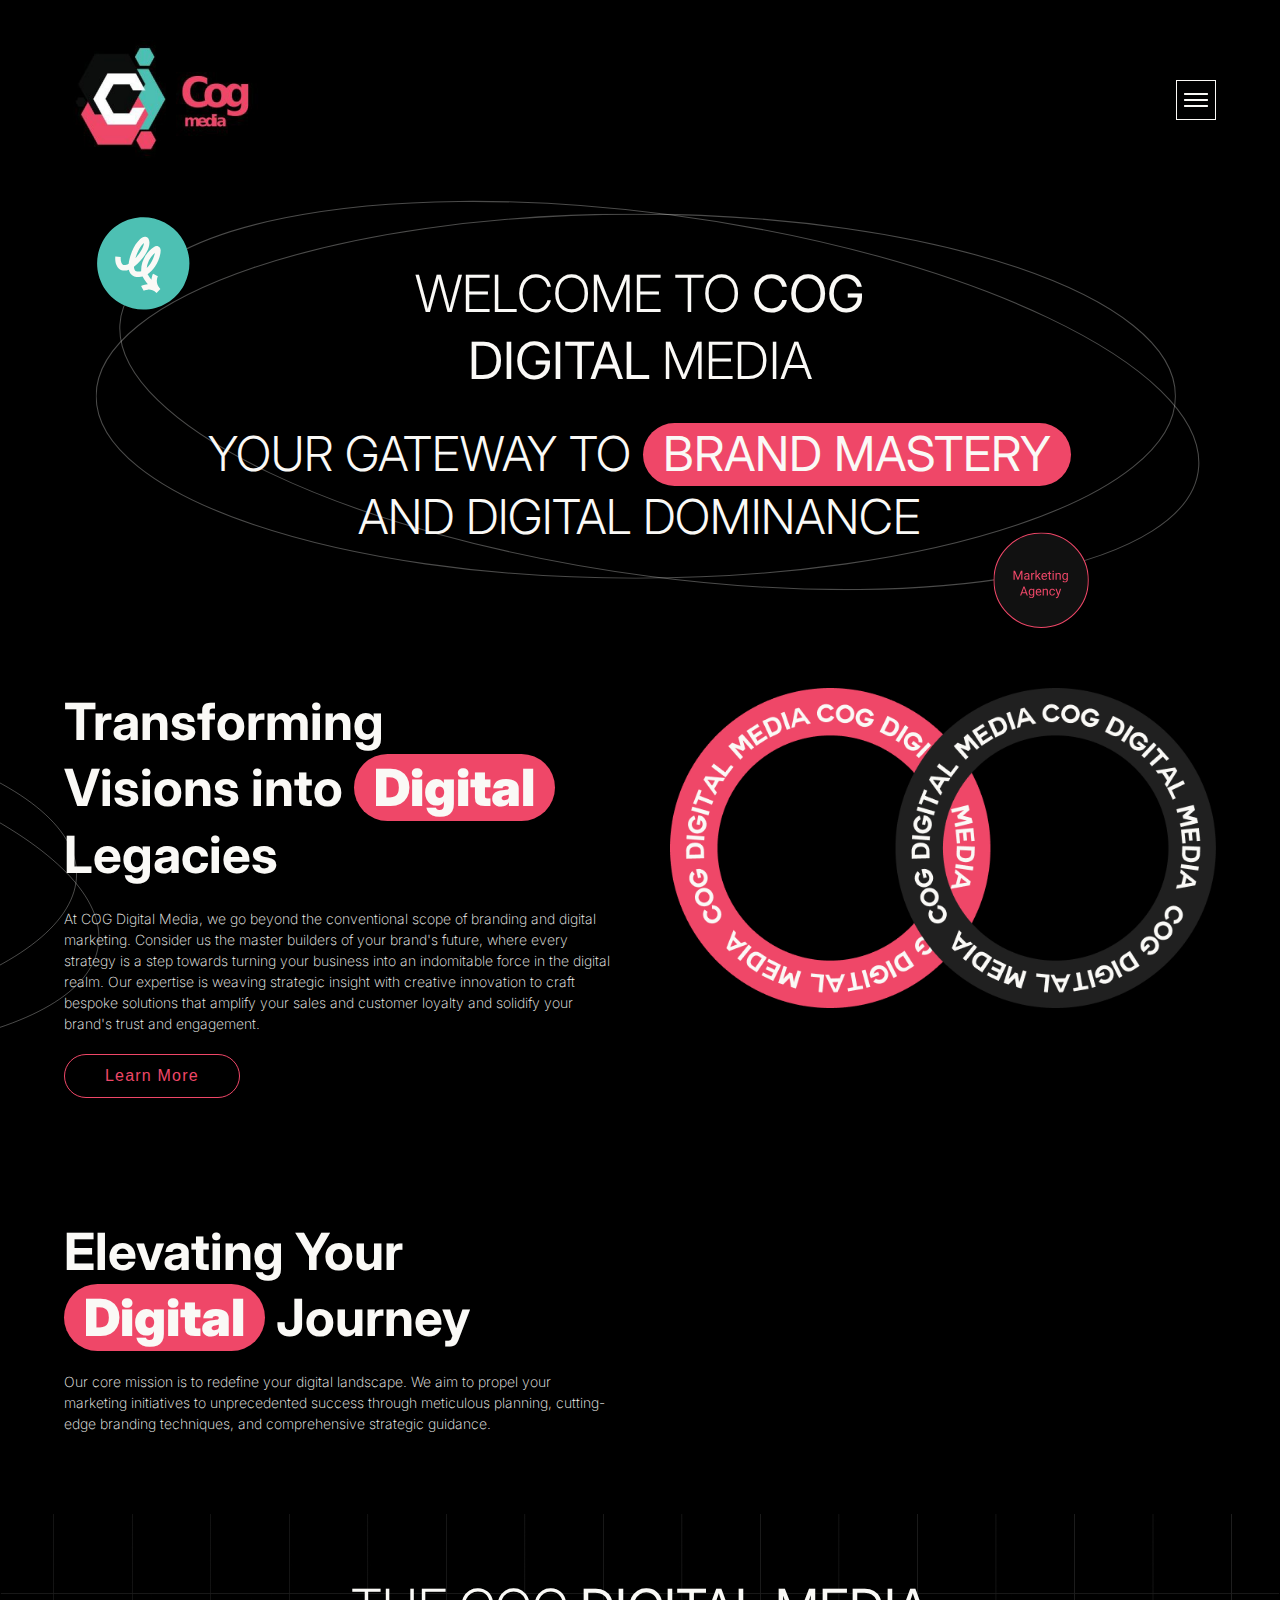
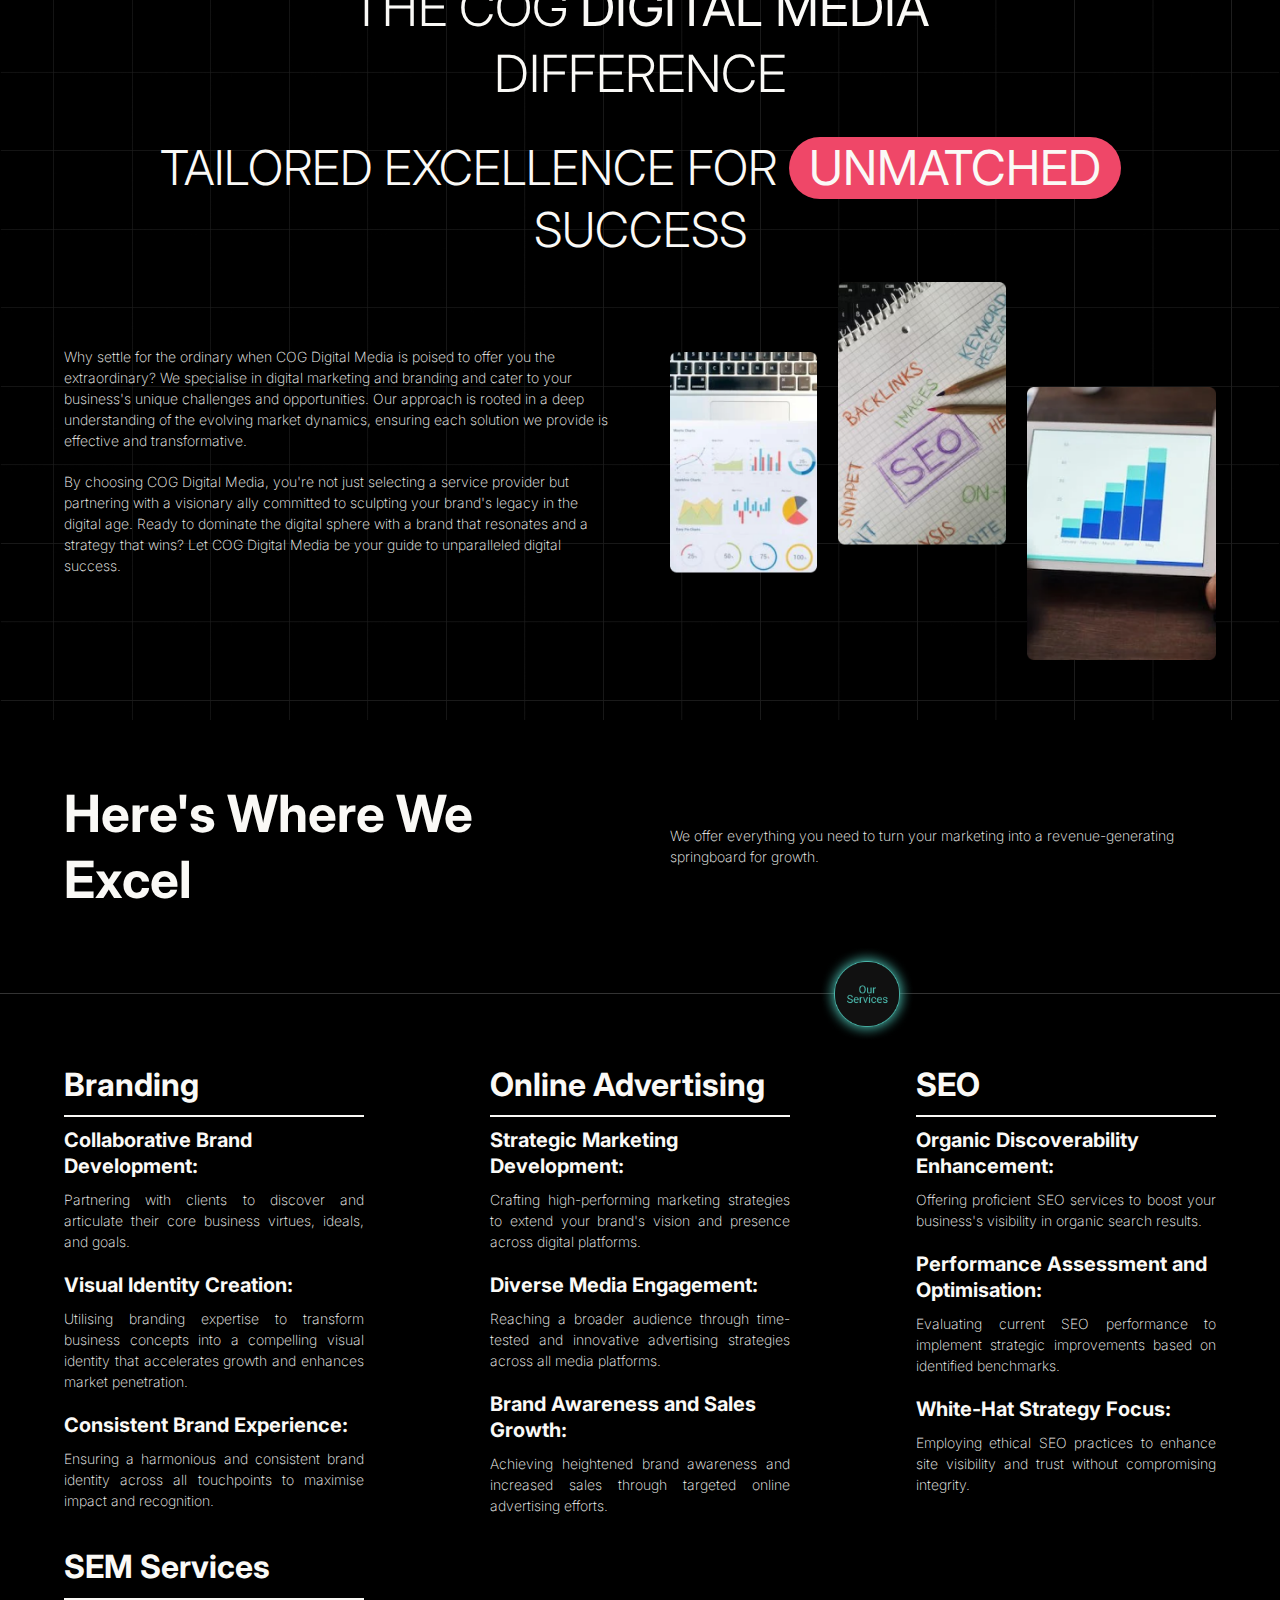
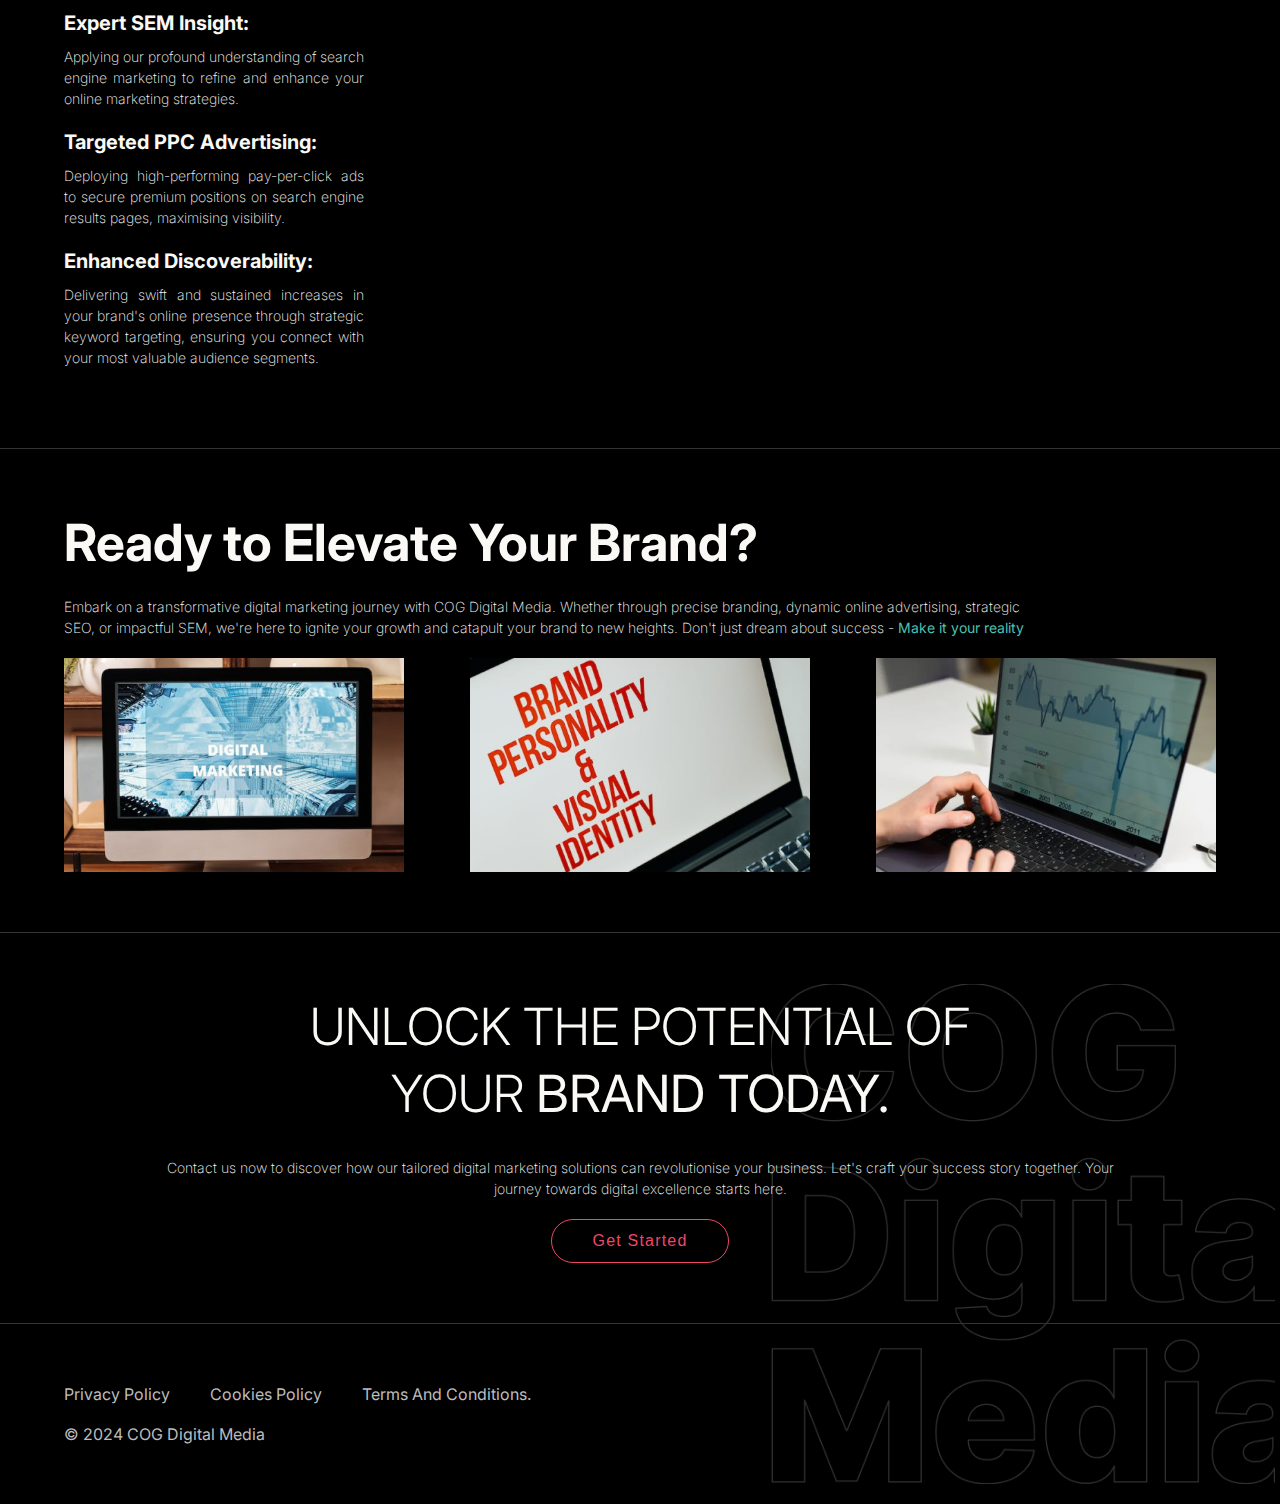
<file: index.html>
<!DOCTYPE html>
<html lang="en">

<head>
    <meta charset="UTF-8">
    <meta name="viewport" content="width=device-width, initial-scale=1.0">
    <title>COG - Home</title>
    <!-- <link href="https://unpkg.com/aos@2.3.1/dist/aos.css" rel="stylesheet"> -->
    <link rel="stylesheet" href="https://cdnjs.cloudflare.com/ajax/libs/font-awesome/6.6.0/css/all.min.css">
    <link rel="stylesheet" href="./assets/css/style.css">
</head>

<body>
    <div id="wrapper">

        <header class="header">
            <div class="container">
                <div class="row">
                    <div class="logo">
                        <a href="./index.html">
                            <div class="imgBox">
                                <img src="./assets/images/logo.png" alt="logo">
                            </div>
                        </a>
                    </div>
                    <div class="hamburger" >
                        <div class="imgBox">
                            <img src="./assets/images/Hamburger.png" alt="icon">
                        </div>
                        <div class="sidebar" id="sidebar">
                            <ul>
                                <li><a href="./index.html" class="nav-link">Start</a></li>
                                <li><a href="./care-clients.html" class="nav-link">HOW WE CARE FOR CLIENTS</a></li>
                                <li class="sub-menu" onclick="toggleSublist()">
                                    <div class="dropdown nav-link justify-content-space-between align-items-center" >THE FOCUS AREA <i
                                            class="fa-solid fa-angle-down dropdown-arrow" id="arrow"></i>
                                    </div>
                                    <ul class="dropdown-items" id="subsidebar">
                                        <li><a href="./branding.html" class="dropdown-link">Branding</a></li>
                                        <li><a href="./online-advertisement.html" class="dropdown-link">ONLINE
                                                ADVERTISEMENT</a>
                                        </li>
                                        <li><a href="./seo.html" class="dropdown-link">SEO</a></li>
                                        <li><a href="./sem-services.html" class="dropdown-link">SEM Services</a></li>
                                    </ul>
                                </li>
                                <li><a href="./get-started.html" class="nav-link">Get Started</a></li>
                            </ul>
                        </div>
                    </div>
                </div>
            </div>
        </header>

        <div class="banner_start banner">
            <div class="container">
                <h1>Welcome to <strong>COG <br> Digital</strong> Media</h1>
                <h2>your Gateway to <strong>Brand Mastery</strong> <br> and Digital
                    Dominance
                </h2>
            </div>
        </div>

        <main>
            <section class="transforming_sec">
                <div class="container">
                    <div class="row">
                        <div class="col">

                            <h3 data-aos="fade-up">Transforming <br> Visions into <strong>Digital</strong>
                                <br> Legacies
                            </h3>
                            <p data-aos="fade-up">At COG Digital Media, we go beyond the conventional scope of
                                branding
                                and digital
                                marketing. Consider
                                us the master builders of your brand's future, where every strategy is a step
                                towards
                                turning your
                                business into an indomitable force in the digital realm. Our expertise is weaving
                                strategic insight
                                with creative innovation to craft bespoke solutions that amplify your sales and
                                customer
                                loyalty and
                                solidify your brand's trust and engagement.</p>
                            <a href="#" data-aos="fade-up"><button class="btn1">Learn More</button></a>

                        </div>
                        <div class="col" data-aos="fade-up">
                            <div class="imgBox">
                                <img src="./assets/images/s2-img.png" alt="img">
                            </div>
                        </div>
                    </div>
                </div>
            </section>

            <section>
                <div class="container">
                    <div class="row">
                        <div class="col">
                            <h3 data-aos="fade-up">Elevating Your <br><strong>Digital</strong> Journey
                            </h3>
                            <p data-aos="fade-up">Our core mission is to redefine your digital landscape. We aim to
                                propel your
                                marketing initiatives
                                to unprecedented success through meticulous planning, cutting-edge branding techniques,
                                and
                                comprehensive strategic guidance.</p>
                        </div>
                    </div>
                </div>
            </section>

            <section class="tailored-bg">
                <div class="container">
                    <h1 class="text-align-center" data-aos="fade-up">The COG <strong>Digital Media</strong> <br>
                        Difference</h1>
                    <h2 class="text-align-center" data-aos="fade-up">Tailored Excellence for <strong>Unmatched</strong>
                        <br>
                        Success</h2>
                    <div class="row align-items-center">
                        <div class="col">
                            <p data-aos="fade-up">Why settle for the ordinary when COG Digital Media is poised
                                to
                                offer you the
                                extraordinary? We
                                specialise in digital marketing and branding and cater to your business's unique
                                challenges and
                                opportunities. Our approach is rooted in a deep understanding of the evolving
                                market
                                dynamics,
                                ensuring each solution we provide is effective and transformative.</p>
                          
                            <p data-aos="fade-up">By choosing COG Digital Media, you're not just selecting a
                                service
                                provider
                                but partnering with a
                                visionary ally committed to sculpting your brand's legacy in the digital age.
                                Ready
                                to dominate
                                the digital sphere with a brand that resonates and a strategy that wins? Let COG
                                Digital Media
                                be your guide to unparalleled digital success.</p>
                        </div>
                        <div class="col" data-aos="fade-up">
                            <div class="imgBox">
                                <img src="./assets/images/p1-section4-img.png" alt="img">
                            </div>
                        </div>
                    </div>
                </div>
            </section>

            <section class="offer-sec">
                <div class="container">
                    <div class="row align-items-center">
                        <div class="col">
                            <h3 data-aos="fade-up">Here's Where We <br> Excel</h3>
                        </div>
                        <div class="col">
                            <p data-aos="fade-up">We offer everything you need to turn your marketing into a
                                revenue-generating <br>
                                springboard for
                                growth.</p>
                        </div>
                    </div>
                </div>
            </section>

            <section class="services-sec">
                <div class="container">
                    <div class="row justify-content-space-between">

                        <div class="col">
                            <a href="./branding.html">
                                <h4 data-aos="fade-up">Branding</h4>
                                <h6 data-aos="fade-up">Collaborative Brand Development:</h6>
                                <p data-aos="fade-up">Partnering with clients to discover and articulate their core
                                    business
                                    virtues, ideals, and
                                    goals.</p>
                                <h6 data-aos="fade-up">Visual Identity Creation:</h6>
                                <p data-aos="fade-up">Utilising branding expertise to transform business concepts
                                    into a
                                    compelling visual identity
                                    that accelerates growth and enhances market penetration.</p>
                                <h6 data-aos="fade-up">Consistent Brand Experience: </h6>
                                <p data-aos="fade-up">Ensuring a harmonious and consistent brand identity across all
                                    touchpoints
                                    to maximise impact and
                                    recognition.</p>
                            </a>
                        </div>


                        <div class="col">
                            <a href="./online-advertisement.html">
                                <h4 data-aos="fade-up">Online Advertising</h4>
                                <h6 data-aos="fade-up">Strategic Marketing Development:</h6>
                                <p data-aos="fade-up">Crafting high-performing marketing strategies to extend your
                                    brand's
                                    vision
                                    and presence across
                                    digital platforms.</p>
                                <h6 data-aos="fade-up">Diverse Media Engagement: </h6>
                                <p data-aos="fade-up">Reaching a broader audience through time-tested and innovative
                                    advertising
                                    strategies across all
                                    media platforms.
                                </p>
                                <h6 data-aos="fade-up">Brand Awareness and Sales Growth: </h6>
                                <p data-aos="fade-up">Achieving heightened brand awareness and increased sales
                                    through
                                    targeted
                                    online advertising
                                    efforts.
                                </p>
                            </a>
                        </div>


                        <div class="col">
                            <a href="./seo.html">
                                <h4 data-aos="fade-up">SEO</h4>
                                <h6 data-aos="fade-up">Organic Discoverability Enhancement: </h6>
                                <p data-aos="fade-up">Offering proficient SEO services to boost your business's
                                    visibility in
                                    organic search results.
                                </p>
                                <h6 data-aos="fade-up">Performance Assessment and Optimisation: </h6>
                                <p data-aos="fade-up">Evaluating current SEO performance to implement strategic
                                    improvements
                                    based
                                    on identified
                                    benchmarks.
                                </p>
                                <h6 data-aos="fade-up">White-Hat Strategy Focus: </h6>
                                <p data-aos="fade-up">Employing ethical SEO practices to enhance site visibility and
                                    trust
                                    without
                                    compromising
                                    integrity.
                                </p>
                            </a>
                        </div>


                        <div class="col">
                            <a href="./sem-services.html">
                                <h4 data-aos="fade-up">SEM Services</h4>
                                <h6 data-aos="fade-up">Expert SEM Insight: </h6>
                                <p data-aos="fade-up">Applying our profound understanding of search engine marketing
                                    to
                                    refine
                                    and
                                    enhance your online
                                    marketing strategies.
                                </p>
                                <h6 data-aos="fade-up">Targeted PPC Advertising: </h6>
                                <p data-aos="fade-up">Deploying high-performing pay-per-click ads to secure premium
                                    positions on
                                    search engine results
                                    pages, maximising visibility.</p>
                                <h6 data-aos="fade-up">Enhanced Discoverability: </h6>
                                <p data-aos="fade-up">Delivering swift and sustained increases in your brand's
                                    online
                                    presence
                                    through strategic
                                    keyword targeting, ensuring you connect with your most valuable audience
                                    segments.
                                </p>
                            </a>
                        </div>

                    </div>
                    <div class="icon float-x" data-aos="fade-up">
                        <div class="imgBox">
                            <img src="./assets/images/our-sevices-icon.png" alt="icon">
                        </div>
                    </div>
                </div>
            </section>

            <section class="elevate_brand">
                <div class="container">
                    <h3 data-aos="fade-up">Ready to Elevate Your Brand?</h3>
                    <p data-aos="fade-up">Embark on a transformative digital marketing journey with COG Digital
                        Media.
                        Whether through precise
                        branding, dynamic online advertising, strategic <br> SEO, or impactful SEM, we're here to
                        ignite your
                        growth and catapult your brand to new heights. Don't just dream about success -
                        <b> Make it your reality</b>
                    </p>
                    <div class="row justify-content-space-between">
                        <div class="col">
                            <div class="imgBox" data-aos="fade-up">
                                <img src="./assets/images/p1-img1.png" alt="img">
                            </div>
                        </div>
                        <div class="col">
                            <div class="imgBox" data-aos="fade-up">
                                <img src="./assets/images/p1-img2.png" alt="img">
                            </div>
                        </div>
                        <div class="col">
                            <div class="imgBox" data-aos="fade-up">
                                <img src="./assets/images/p1-img3.png" alt="img">
                            </div>
                        </div>
                    </div>
            </section>

            <section class="get_started">
                <div class="container">
                    <div class="row align-items-center">
                        <h1 class="text-align-center" data-aos="fade-up">Unlock the Potential of <br> Your <strong>
                                Brand
                                Today.</strong>
                        </h1>
                        <p class="text-align-center" data-aos="fade-up">Contact us now to discover how our tailored
                            digital marketing solutions can revolutionise your
                            business. Let's craft your success story together. Your <br> journey towards digital
                            excellence starts
                            here.</p>
                        <a href="./get-started.html" data-aos="fade-up"><button class="btn1">Get
                                Started</button></a>
                    </div>
                </div>
            </section>
        </main>

        <footer id="footer">
            <div class="container">
                <div class="row">
                    <a href="./privacy-policy.html">Privacy Policy</a>
                    <a href="./cookies-policy.html">Cookies Policy</a>
                    <a href="./terms-and-condition.html">Terms And Conditions.</a>
                </div>
                <div class="copyRight">
                    <span>© 2024 COG Digital Media </span>
                </div>
            </div>
            <div class="back-to-top" id="button" onclick="topFunction()">
                <div class="imgBox">
                    <img src="./assets/images/back-to-top.svg" alt="">
                </div>
            </div>

        </footer>
    </div>

    <script src="https://unpkg.com/aos@2.3.1/dist/aos.js"></script>
    <script>
        AOS.init(); 
    </script>
    <script src="./assets/js/script.js"></script>
</body>

</html>
</file>
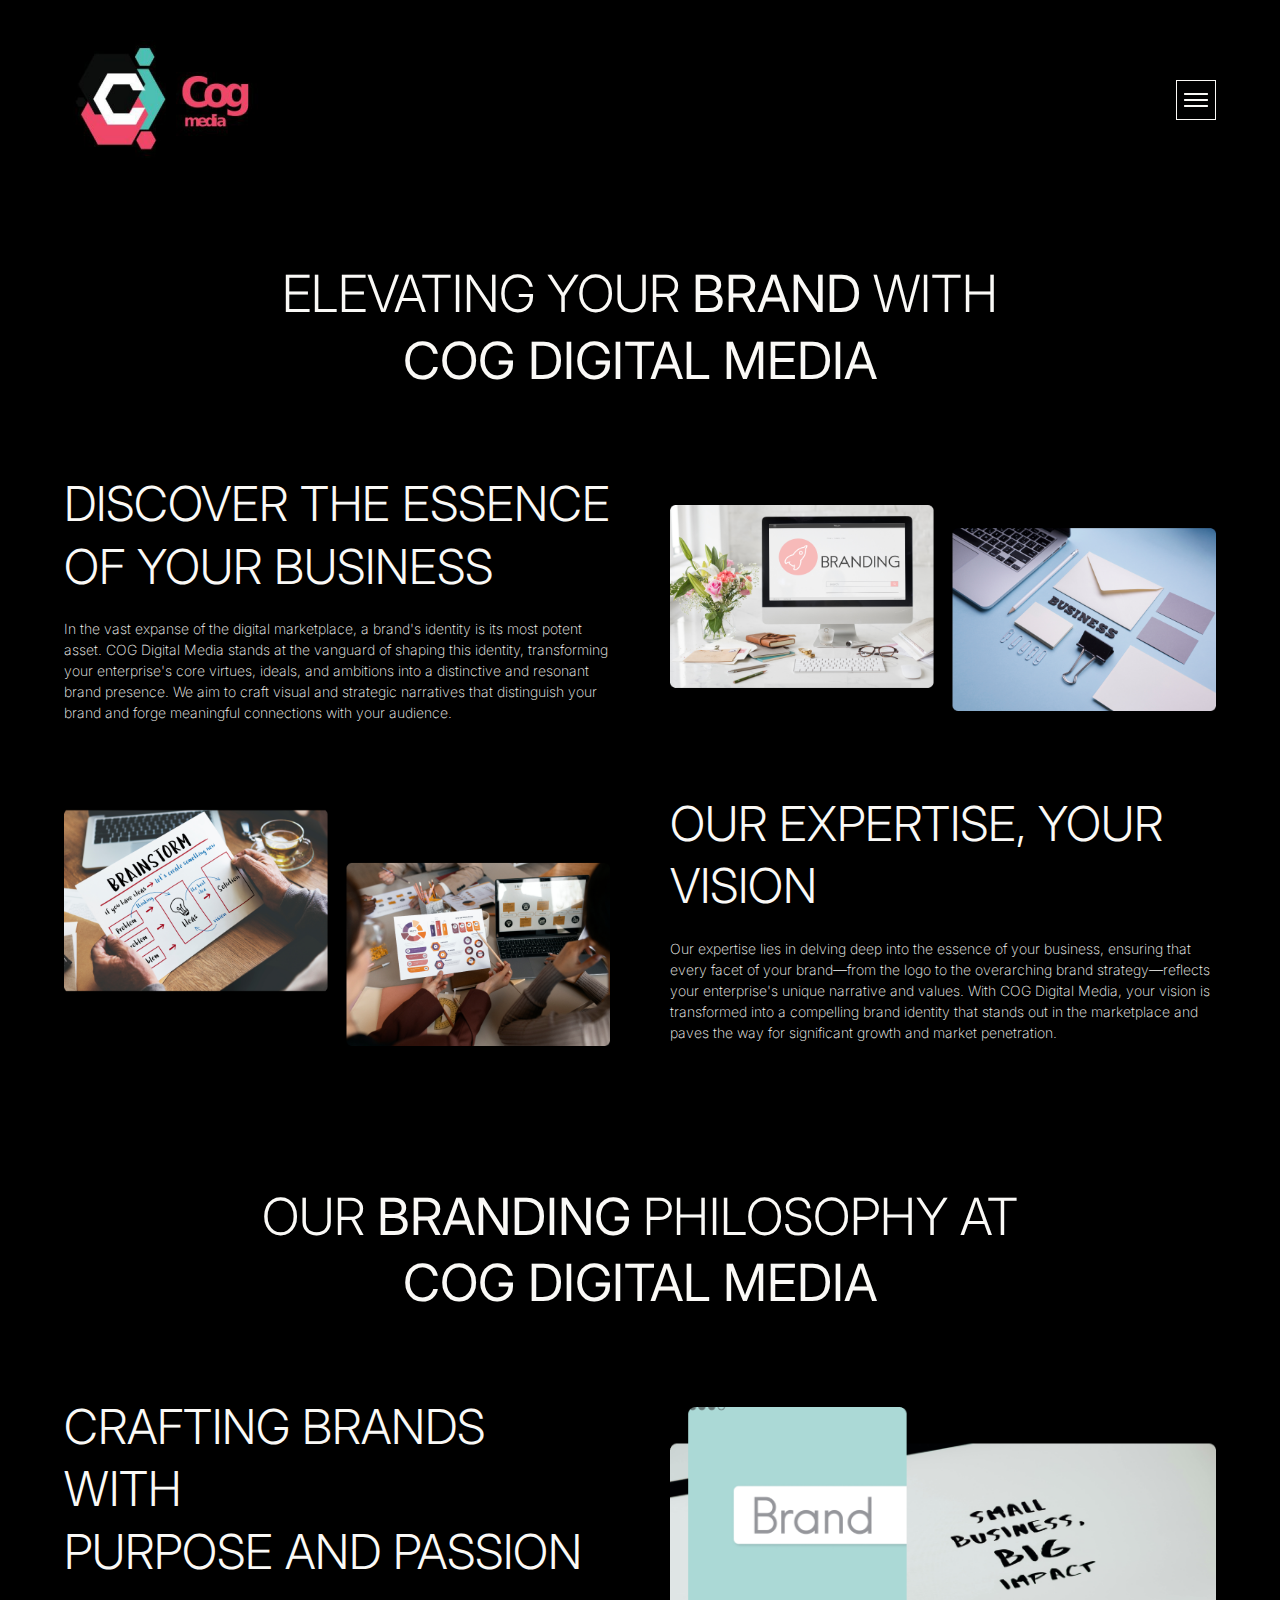
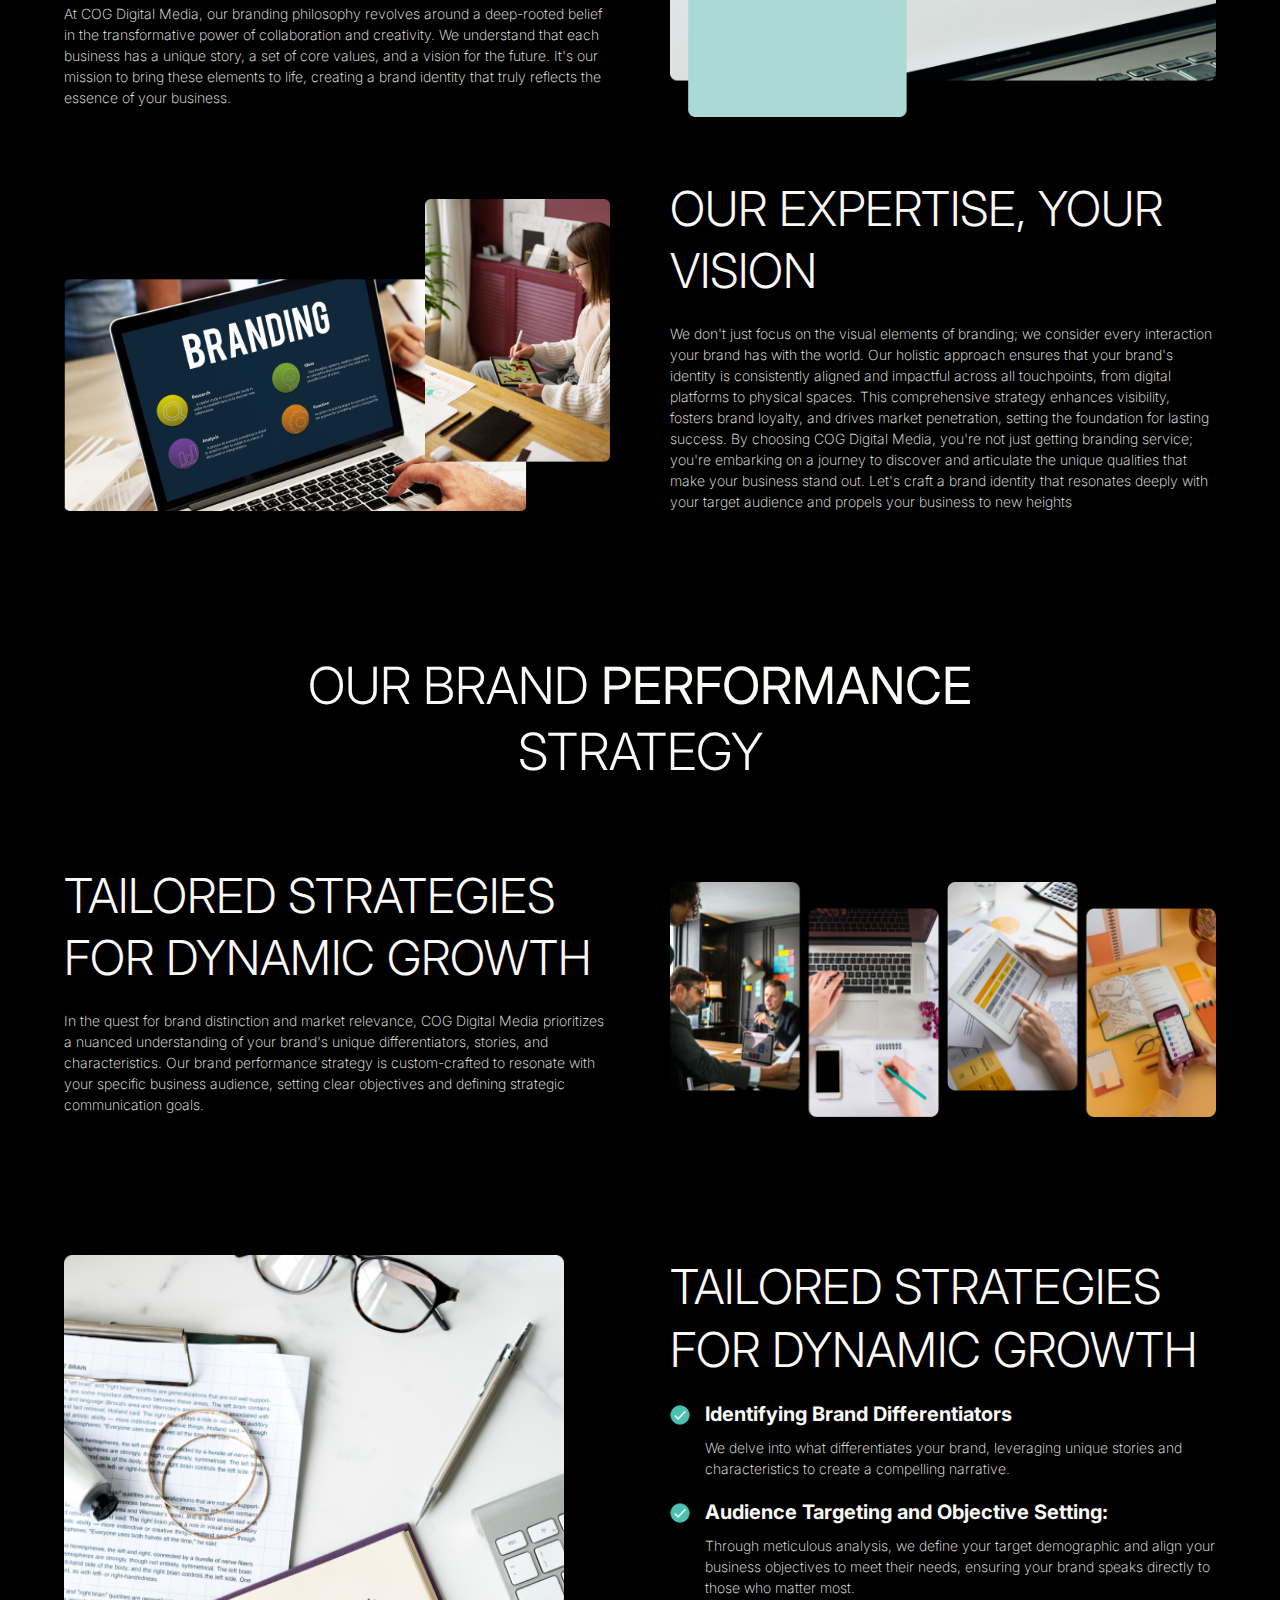
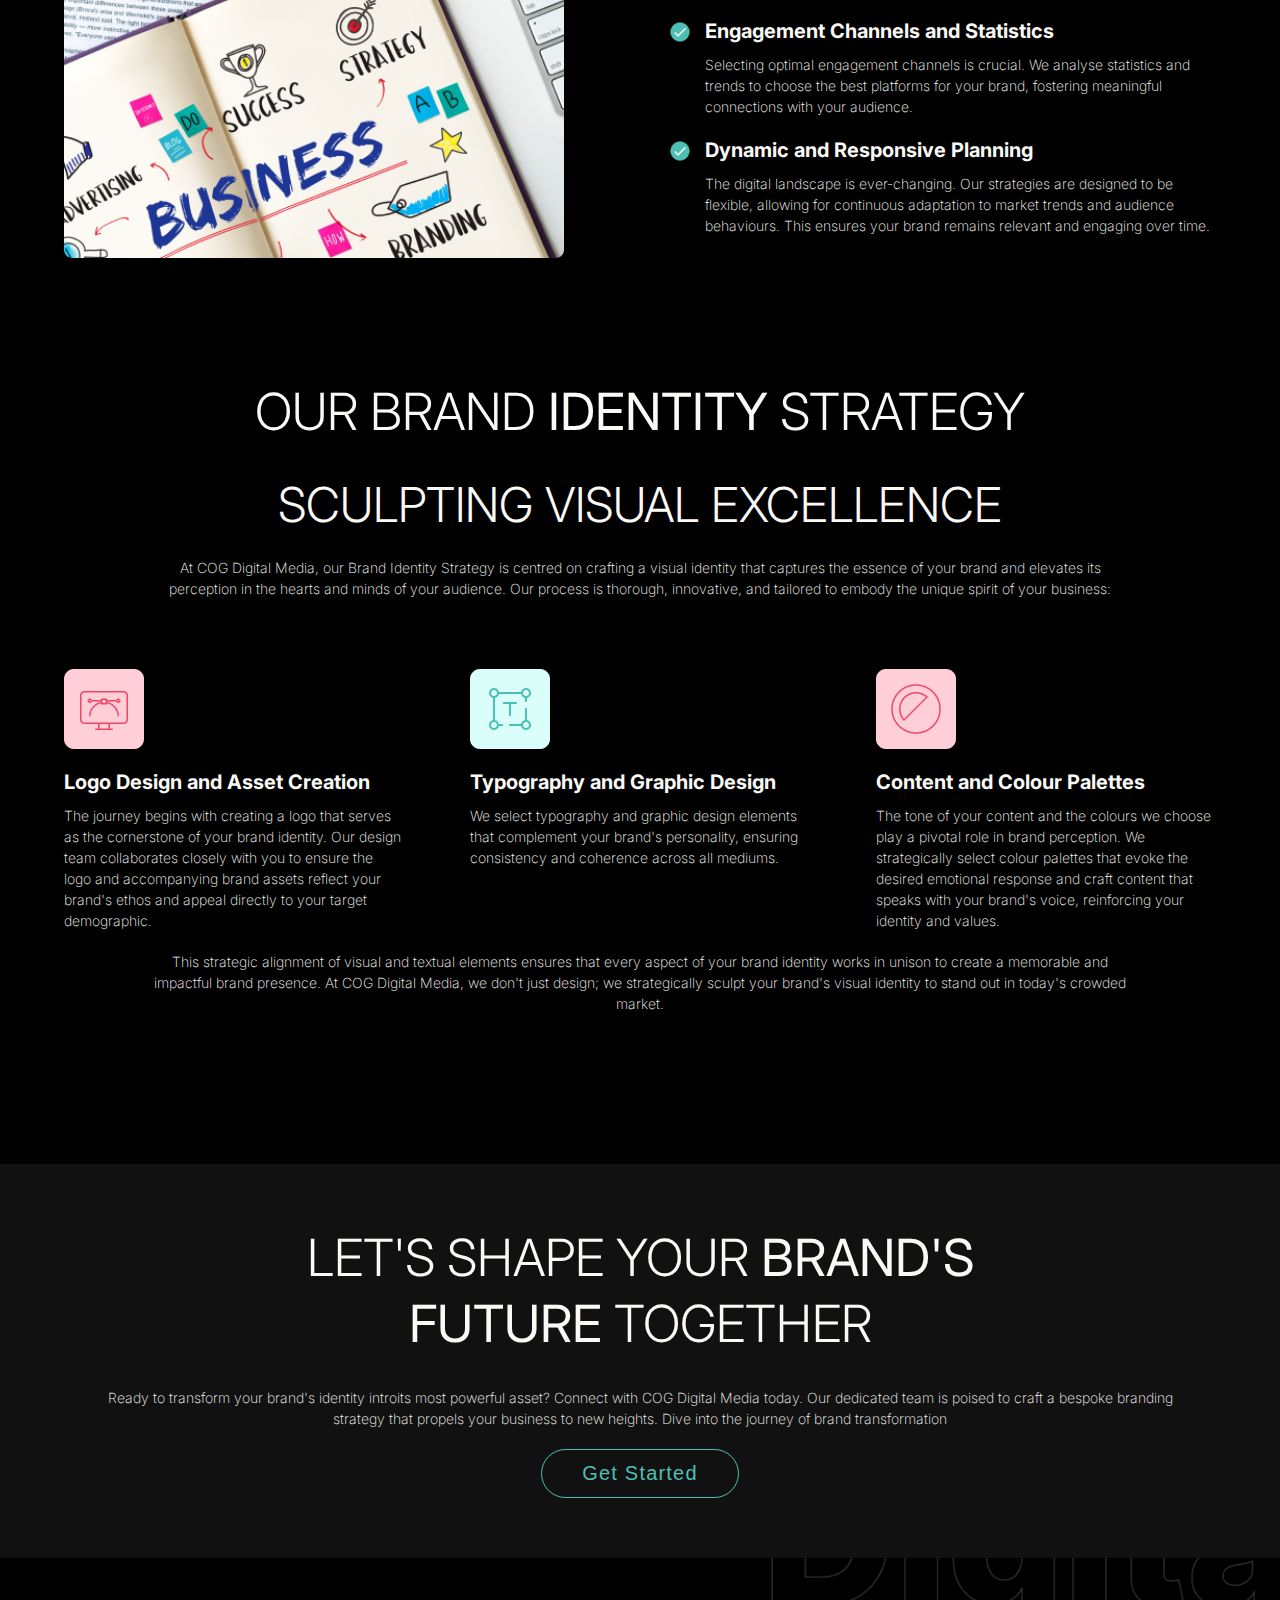
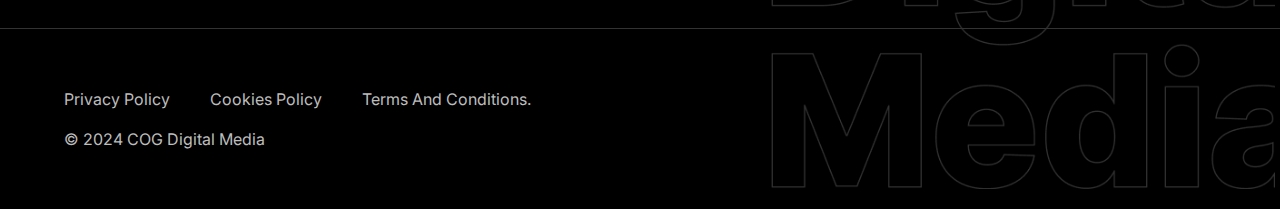
<file: branding.html>
<!DOCTYPE html>
<html lang="en">

<head>
    <meta charset="UTF-8">
    <meta name="viewport" content="width=device-width, initial-scale=1.0">
    <title>COG - Branding</title>
    <!-- <link href="https://unpkg.com/aos@2.3.1/dist/aos.css" rel="stylesheet"> -->
    <link rel="stylesheet" href="https://cdnjs.cloudflare.com/ajax/libs/font-awesome/6.6.0/css/all.min.css">
    <link rel="stylesheet" href="./assets/css/style.css">
</head>

<body>

    <div id="wrapper">


        <header class="header">
            <div class="container">
                <div class="row justify-content-space-between align-items-center">

                    <div class="logo">
                        <a href="./index.html">
                            <div class="imgBox">
                                <img src="./assets/images/logo.png" alt="logo">
                            </div>
                        </a>
                    </div>
                    <div class="hamburger" >
                        <div class="imgBox" onclick="toggleSidebar()" id="toggle-button">
                            <img src="./assets/images/Hamburger.png" alt="icon">
                        </div>

                        <div class="sidebar" id="sidebar">
                            <ul>
                                <li><a href="./index.html" class="nav-link">Start</a></li>
                                <li><a href="./care-clients.html" class="nav-link">HOW WE CARE FOR CLIENTS</a></li>
                                <li class="sub-menu" onclick="toggleSublist()">
                                    <div class="dropdown nav-link justify-content-space-between align-items-center" >THE FOCUS AREA <i
                                            class="fa-solid fa-angle-down dropdown-arrow" id="arrow"></i>
                                    </div>
                                    <ul class="dropdown-items" id="subsidebar">
                                        <li><a href="./branding.html" class="dropdown-link">Branding</a></li>
                                        <li><a href="./online-advertisement.html" class="dropdown-link">ONLINE
                                                ADVERTISEMENT</a>
                                        </li>
                                        <li><a href="./seo.html" class="dropdown-link">SEO</a></li>
                                        <li><a href="./sem-services.html" class="dropdown-link">SEM Services</a></li>
                                    </ul>
                                </li>
                                <li><a href="./get-started.html" class="nav-link">Get Started</a></li>
                            </ul>
                        </div>
                    </div>
                </div>
            </div>
        </header>

        <div class="banner elev_brand">
            <div class="container">
                <h1 class="text-align-center" data-aos="fade-up">Elevating Your <strong>Brand</strong> with <br>
                    <strong>COG Digital
                        Media</strong>
                </h1>

                <div class="row align-items-center">
                    <div class="col">
                        <h2 class="text-align-left" data-aos="fade-up">Discover the Essence <br> of Your
                            Business
                        </h2>
                        <p data-aos="fade-up">In the vast expanse of the digital marketplace, a brand's identity is
                            its most
                            potent asset. COG
                            Digital Media stands at the vanguard of shaping this identity, transforming your
                            enterprise's
                            core
                            virtues, ideals, and ambitions into a distinctive and resonant brand presence. We aim to
                            craft
                            visual and strategic narratives that distinguish your brand and forge meaningful
                            connections
                            with
                            your audience.</p>
                    </div>
                    <div class="col">
                        <div class="imgBox" data-aos="fade-up">
                            <img src="./assets/images/brand-img1.png" alt="">
                        </div>
                    </div>
                </div>

                <div class="row align-items-center">
                    <div class="col">
                        <div class="imgBox" data-aos="fade-up">
                            <img src="./assets/images/brand-img2.png" alt="">
                        </div>
                    </div>

                    <div class="col">
                        <h2 class="text-align-left" data-aos="fade-up">Our Expertise, Your <br> Vision</h2>
                        <p data-aos="fade-up">Our expertise lies in delving deep into the essence of your business,
                            ensuring
                            that every facet of
                            your brand—from the logo to the overarching brand strategy—reflects your enterprise's
                            unique
                            narrative and values. With COG Digital Media, your vision is transformed into a
                            compelling brand
                            identity that stands out in the marketplace and paves the way for significant growth and
                            market
                            penetration.</p>
                    </div>

                </div>
            </div>
        </div>


        <main>

            <section class="elev_brand">
                <div class="container">
                    <h1 class="text-align-center" data-aos="fade-up">Our <strong>Branding</strong> Philosophy at <br>
                        <strong>COG Digital
                            Media</strong>
                    </h1>

                    <div class="row align-items-center">
                        <div class="col">
                            <h2 data-aos="fade-up" class="text-align-left">Crafting Brands with <br> Purpose and
                                Passion
                            </h2>
                            <p data-aos="fade-up">At COG Digital Media, our branding philosophy revolves around a
                                deep-rooted
                                belief in the
                                transformative power of collaboration and creativity. We understand that each business
                                has a
                                unique
                                story, a set of core values, and a vision for the future. It's our mission to bring
                                these
                                elements
                                to life, creating a brand identity that truly reflects the essence of your business.</p>
                        </div>
                        <div class="col">
                            <div class="imgBox" data-aos="fade-up">
                                <img src="./assets/images/brand-img3.png" alt="">
                            </div>
                        </div>
                    </div>

                    <div class="row align-items-center">
                        <div class="col">
                            <div class="imgBox" data-aos="fade-up">
                                <img src="./assets/images/brand-img4.png" alt="">
                            </div>
                        </div>

                        <div class="col">
                            <h2 data-aos="fade-up" class="text-align-left">Our Expertise, Your <br> Vision</h2>
                            <p data-aos="fade-up">We don't just focus on the visual elements of branding; we consider
                                every
                                interaction your brand has
                                with the world. Our holistic approach ensures that your brand's identity is consistently
                                aligned
                                and
                                impactful across all touchpoints, from digital platforms to physical spaces. This
                                comprehensive
                                strategy enhances visibility, fosters brand loyalty, and drives market penetration,
                                setting the
                                foundation for lasting success.
                                By choosing COG Digital Media, you're not just getting branding service; you're
                                embarking on a
                                journey to discover and articulate the unique qualities that make your business stand
                                out. Let's
                                craft a brand identity that resonates deeply with your target audience and propels your
                                business
                                to
                                new heights</p>
                        </div>

                    </div>
                </div>
            </section>

            <section class="elev_brand">
                <div class="container">
                    <h1 class="text-align-center" data-aos="fade-up">Our Brand <strong>Performance</strong> <br>
                        Strategy</span></h1>
                    <div class="row align-items-center">
                        <div class="col">
                            <h2 data-aos="fade-up" class="text-align-left">Tailored Strategies for Dynamic
                                Growth
                            </h2>
                            <p data-aos="fade-up">In the quest for brand distinction and market relevance, COG Digital
                                Media
                                prioritizes a nuanced
                                understanding of your brand's unique differentiators, stories, and characteristics. Our
                                brand
                                performance strategy is custom-crafted to resonate with your specific business audience,
                                setting
                                clear objectives and defining strategic communication goals.</p>
                        </div>
                        <div class="col">
                            <div class="imgBox" data-aos="fade-up">
                                <img src="./assets/images/brand-img5.png" alt="">
                            </div>
                        </div>
                    </div>
                </div>
            </section>

            <section class="quality_service">
                <div class="container">
                    <div class="row align-items-center">

                        <div class="col">
                            <div data-aos="fade-up" class="imgBox">
                                <img src="./assets/images/brand-img6.png" alt="">
                            </div>
                        </div>

                        <div class="col content justify-content-space-between">
                            <h2 data-aos="fade-up" class="text-align-left">Tailored Strategies for Dynamic
                                Growth
                            </h2>

                            <ul>
                                <li data-aos="fade-up">
                                    <h6>Identifying Brand Differentiators</h6>
                                    <p>We delve into what differentiates your brand, leveraging unique stories and
                                        characteristics
                                        to create a compelling narrative.</p>
                                </li>
                                <li data-aos="fade-up">
                                    <h6>Audience Targeting and Objective Setting:</h6>
                                    <p>Through meticulous analysis, we define your target demographic and align your
                                        business
                                        objectives to meet their needs, ensuring your brand speaks directly to those who
                                        matter
                                        most.</p>
                                </li>
                                <li data-aos="fade-up">
                                    <h6>Engagement Channels and Statistics</h6>
                                    <p>Selecting optimal engagement channels is crucial. We analyse statistics and
                                        trends to
                                        choose
                                        the best platforms for your brand, fostering meaningful connections with your
                                        audience.
                                    </p>
                                </li>
                                <li data-aos="fade-up">
                                    <h6>Dynamic and Responsive Planning</h6>
                                    <p>The digital landscape is ever-changing. Our strategies are designed to be
                                        flexible,
                                        allowing for continuous adaptation to market trends and audience behaviours.
                                        This
                                        ensures your brand remains relevant and engaging over time.</p>
                                </li>
                            </ul>

                        </div>
                    </div>
                </div>
            </section>

            <section class="brand_ident">
                <div class="container">
                    <h1 class="text-align-center" data-aos="fade-up">Our Brand <strong>IDENTITY</strong> Strategy</h1>
                    <h2 data-aos="fade-up" class="text-align-center">Sculpting Visual Excellence</h2>

                    <p class="text-align-center" data-aos="fade-up">At COG Digital Media, our Brand Identity Strategy is
                        centred on crafting a
                        visual
                        identity that captures
                        the essence of your brand and elevates its <br> perception in the hearts and minds of your
                        audience.
                        Our
                        process is thorough, innovative, and tailored to embody the unique spirit of your business:</p>


                    <div class="row justify-content-space-between">

                        <div class="col">
                            <div class="imgBox">
                                <img src="./assets/images/brand-icon1.png" alt="icon">
                            </div>
                            <h6>Logo Design and Asset Creation</h6>
                            <p>The journey begins with creating a logo that serves as the cornerstone of your brand identity. Our design team collaborates closely with you to ensure the logo and accompanying brand assets reflect your brand's ethos and appeal directly to your target demographic.</p>
                        </div>

                        <div class="col">
                            <div class="imgBox">
                                <img src="./assets/images/brand-icon2.png" alt="icon">
                            </div>
                            <h6>Typography and Graphic Design</h6>
                            <p>We select typography and graphic design elements that complement your brand's personality, ensuring consistency and coherence across all mediums.</p>
                        </div>

                        <div class="col">
                            <div class="imgBox">
                                <img src="./assets/images/brand-icon3.png" alt="icon">
                            </div>
                            <h6>Content and Colour Palettes</h6>
                            <p>The tone of your content and the colours we choose play a pivotal role in brand perception. We strategically select colour palettes that evoke the desired emotional response and craft content that speaks with your brand's voice, reinforcing your identity and values.</p>
                        </div>

                    </div>

                    <p class="text-align-center" data-aos="fade-up">This strategic alignment of visual and textual
                        elements ensures that every
                        aspect of your brand identity works in unison to create a memorable and <br> impactful brand
                        presence. At COG Digital Media, we don't just design; we strategically sculpt your brand's
                        visual identity to stand out in today's crowded <br> market.</p>
                </div>
            </section>


            <section class="get_started2">
                <div class="container">
                    <div class="row align-items-center">
                        <h1 class="text-align-center" data-aos="fade-up">Let's Shape Your <strong>Brand's <br>
                                Future</strong> Together
                        </h1>
                        <p class="text-align-center" data-aos="fade-up">Ready to transform your brand's identity introits most powerful asset?
                            Connect with COG Digital Media today. Our dedicated team is poised to craft a bespoke
                            branding <br> strategy that propels your business to new heights. Dive into the journey of
                            brand
                            transformation</p>
                        <a href="./get-started.html" data-aos="fade-up"><button class="btn2">Get Started</button></a>
                    </div>

                </div>
            </section>

        </main>


        <footer id="footer">
            <div class="container">
                <div class="row">
                    <a href="./privacy-policy.html">Privacy Policy</a>
                    <a href="./cookies-policy.html">Cookies Policy</a>
                    <a href="./terms-and-condition.html">Terms And Conditions.</a>
                </div>
                <div class="copyRight">
                    <span>© 2024 COG Digital Media </span>
                </div>
            </div>
            <div class="back-to-top" id="button" onclick="topFunction()">
                <div class="imgBox">
                    <img src="./assets/images/back-to-top.svg" alt="">
                </div>
            </div>
        </footer>


    </div>

    <script src="https://unpkg.com/aos@2.3.1/dist/aos.js"></script>
    <script> AOS.init(); </script>
    <script src="./assets/js/script.js"></script>

</body>

</html>
</file>
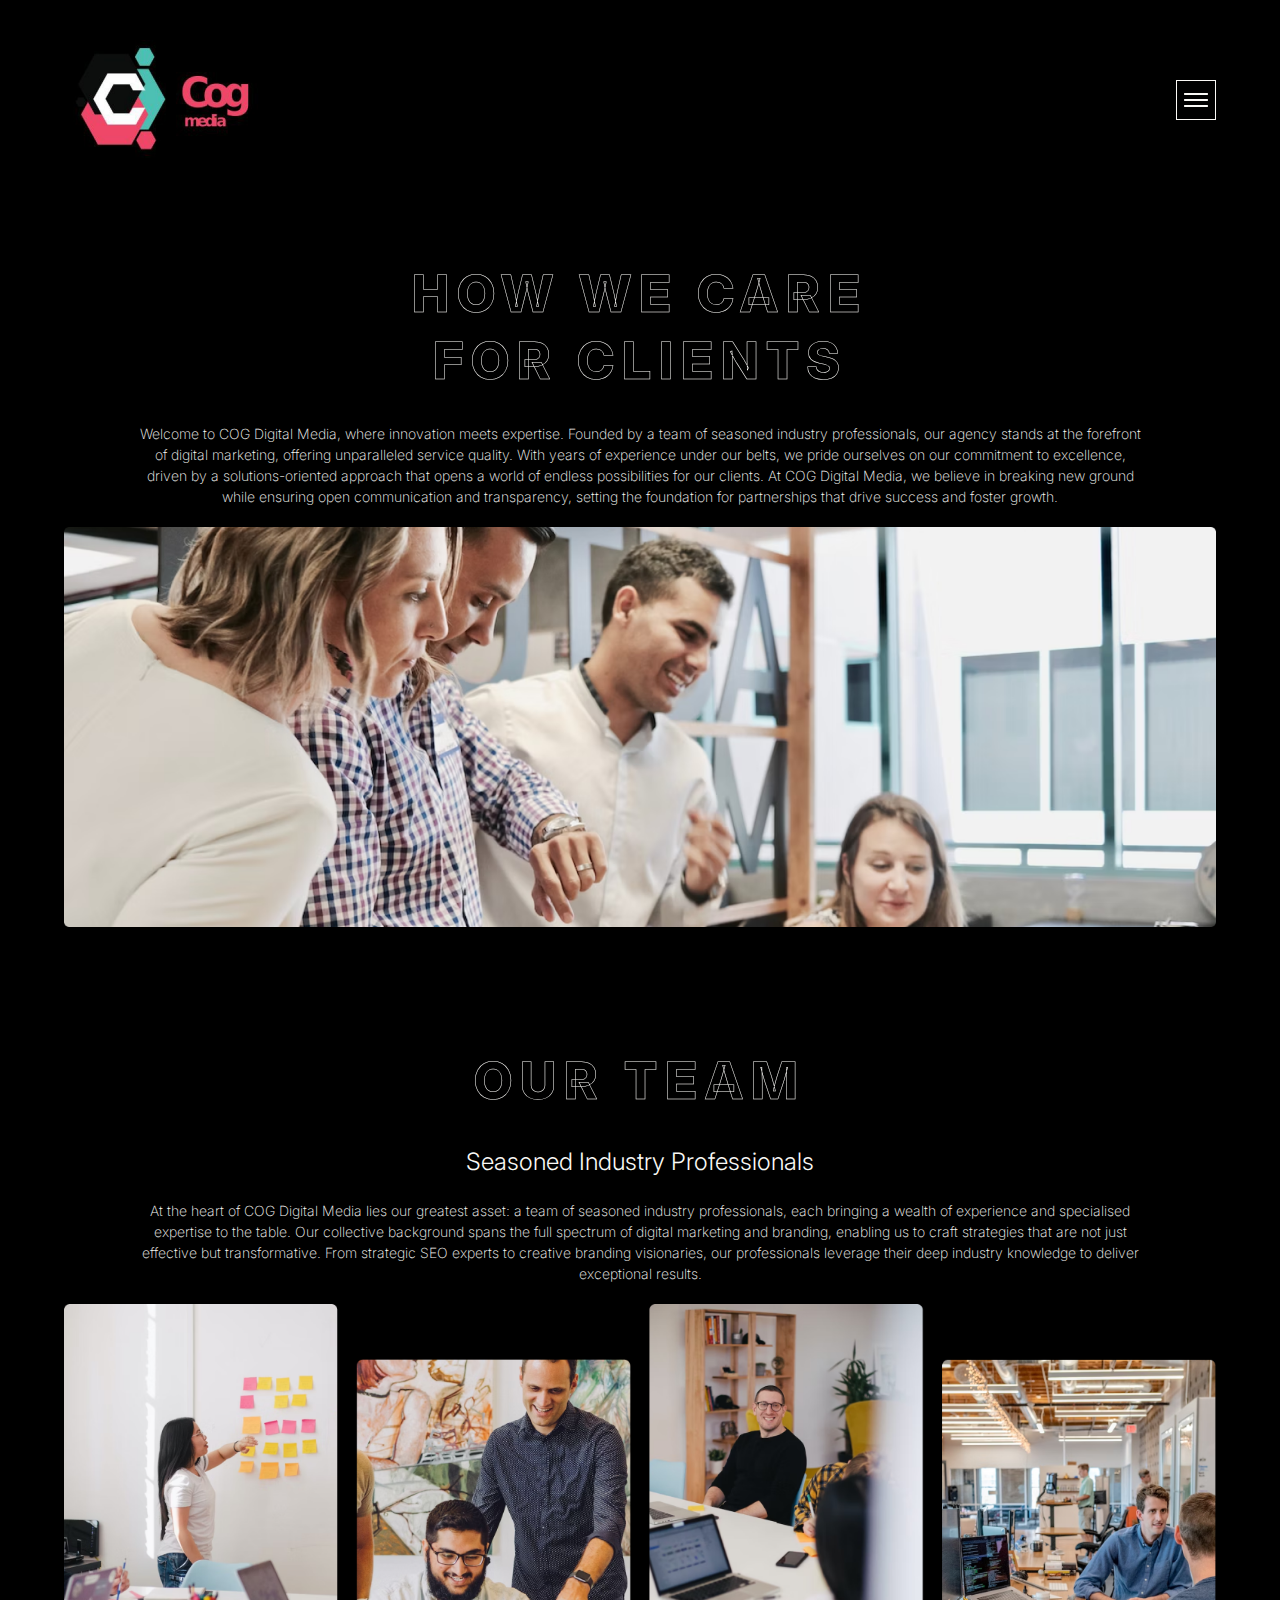
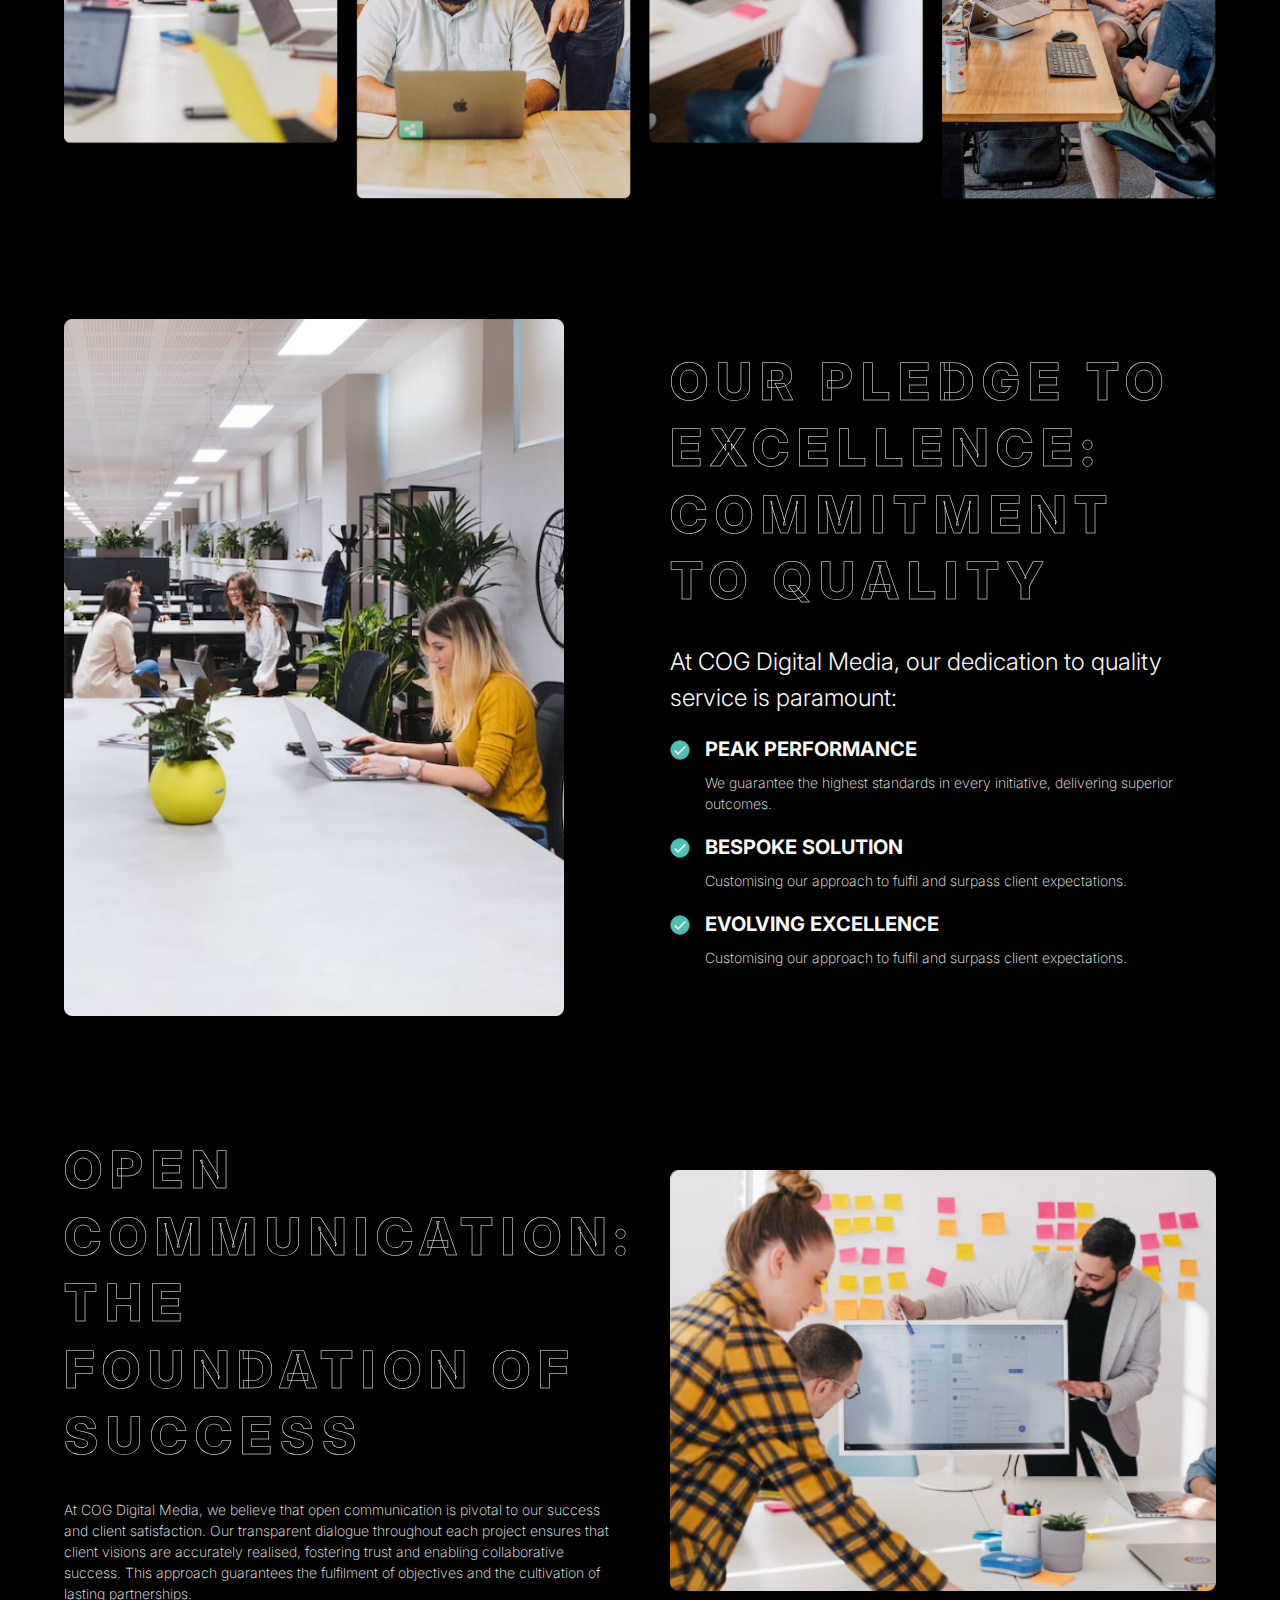
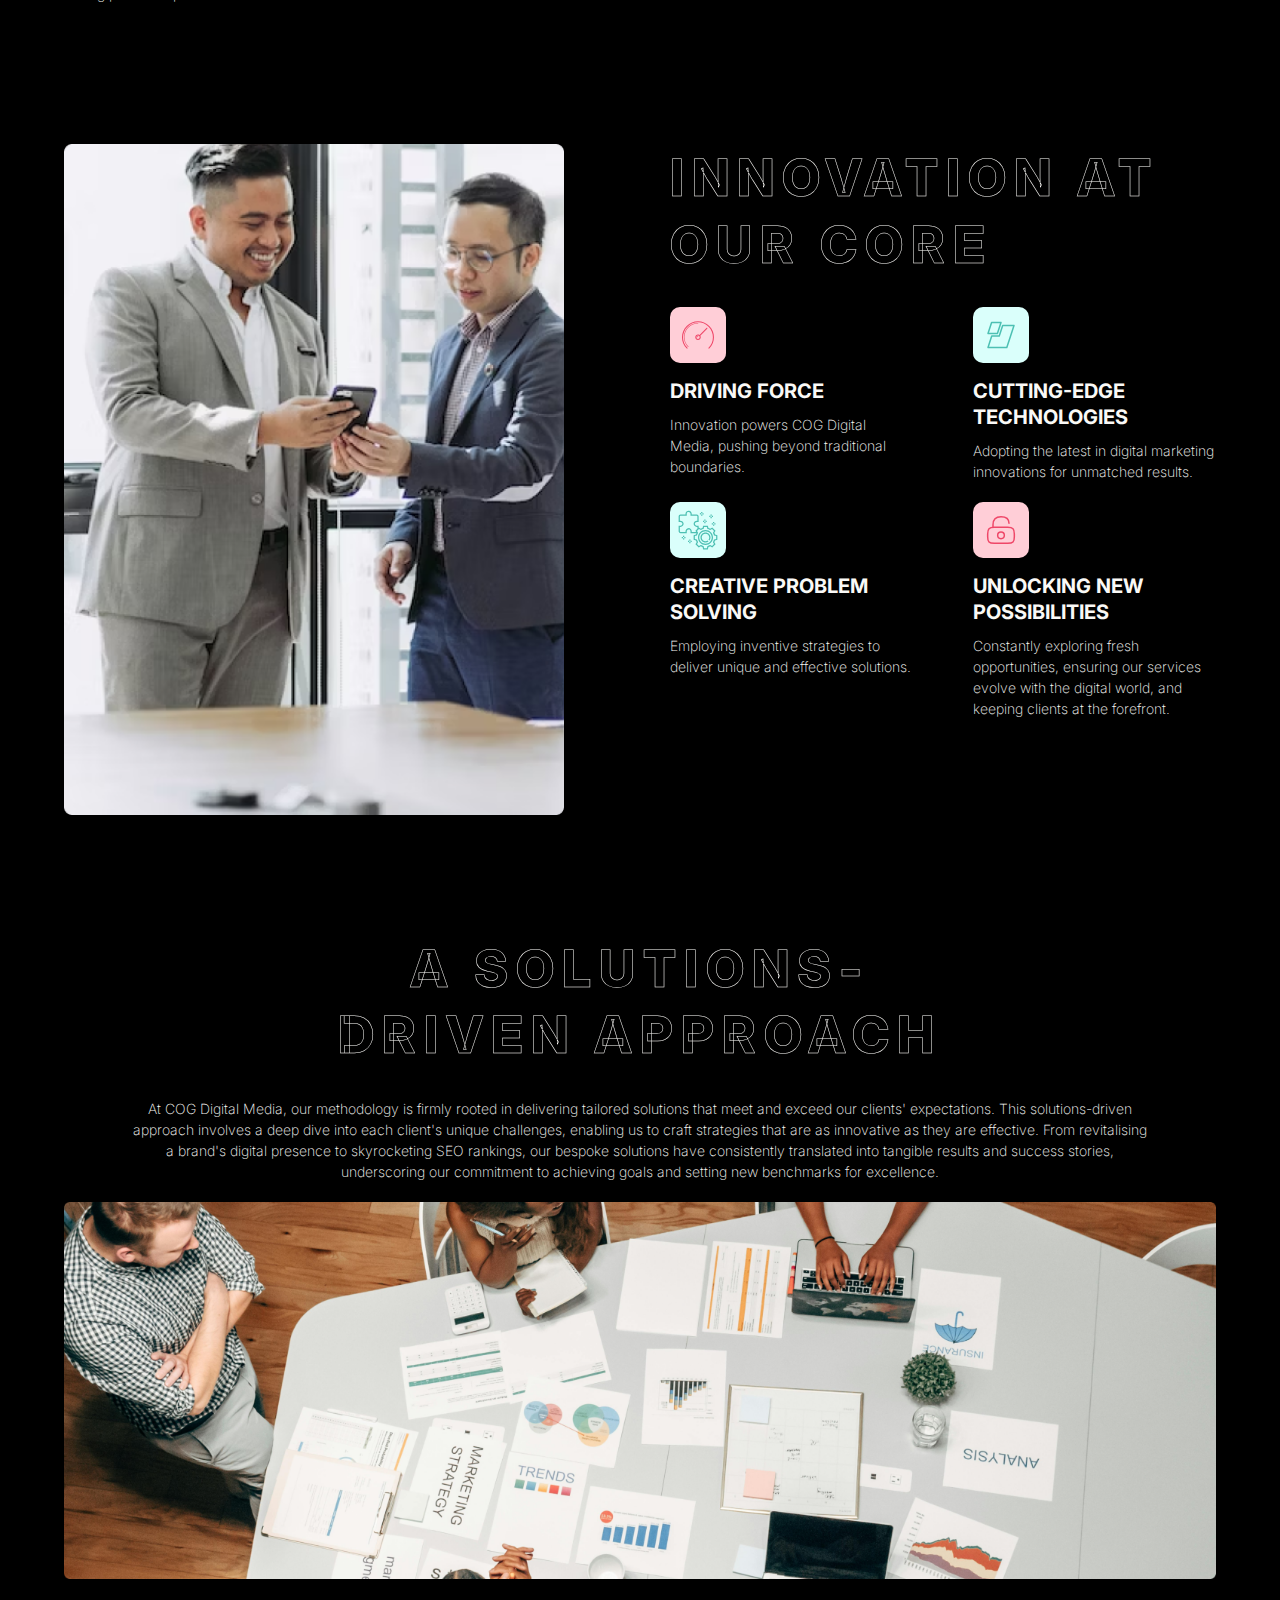
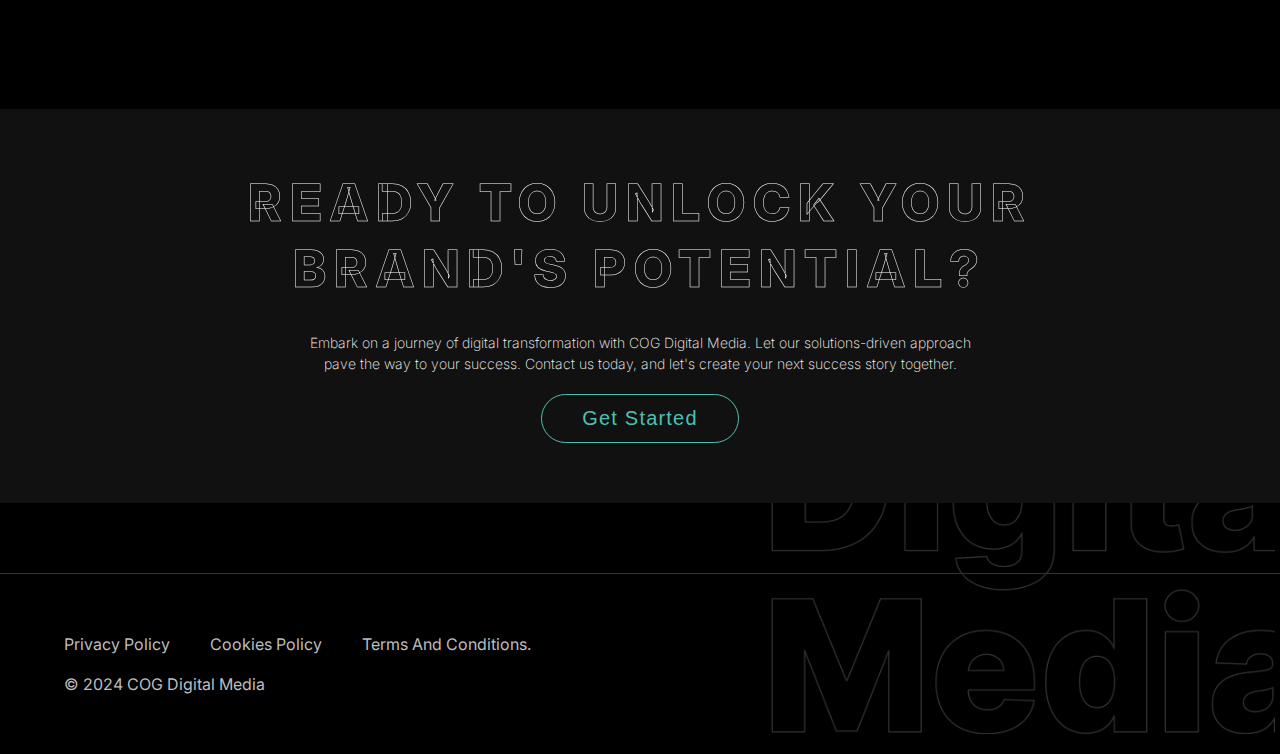
<file: care-clients.html>
<!DOCTYPE html>
<html lang="en">

<head>
    <meta charset="UTF-8">
    <meta name="viewport" content="width=device-width, maximum=10, default=1.0">
    <!-- <meta name="viewport" content="width=device-width, initial-scale=1.0"> -->
    <!-- <meta http-equiv="refresh" content="5"> -->
    <title>COG - Care-For-Clients</title>
    <!-- <link href="https://unpkg.com/aos@2.3.1/dist/aos.css" rel="stylesheet"> -->
    <link rel="stylesheet" href="https://cdnjs.cloudflare.com/ajax/libs/font-awesome/6.6.0/css/all.min.css">
    <link rel="stylesheet" href="./assets/css/style.css">
</head>

<body>

    

    <div id="wrapper">


        <header class="header">
            <div class="container">
                <div class="row justify-content-space-between align-items-center">

                    <div class="logo">
                        <a href="./index.html">
                            <div class="imgBox">
                                <img src="./assets/images/logo.png" alt="logo">
                            </div>
                        </a>
                    </div>
                    <div class="hamburger" >
                        <div class="imgBox" onclick="toggleSidebar()" id="toggle-button">
                            <img src="./assets/images/Hamburger.png" alt="icon">
                        </div>

                        <div class="sidebar" id="sidebar">
                            <ul>
                                <li><a href="./index.html" class="nav-link">Start</a></li>
                                <li><a href="./care-clients.html" class="nav-link">HOW WE CARE FOR CLIENTS</a></li>
                                <li class="sub-menu" onclick="toggleSublist()">
                                    <div class="dropdown nav-link justify-content-space-between align-items-center" >THE FOCUS AREA <i
                                            class="fa-solid fa-angle-down dropdown-arrow" id="arrow"></i>
                                    </div>
                                    <ul class="dropdown-items" id="subsidebar">
                                        <li><a href="./branding.html" class="dropdown-link">Branding</a></li>
                                        <li><a href="./online-advertisement.html" class="dropdown-link">ONLINE
                                                ADVERTISEMENT</a>
                                        </li>
                                        <li><a href="./seo.html" class="dropdown-link">SEO</a></li>
                                        <li><a href="./sem-services.html" class="dropdown-link">SEM Services</a></li>
                                    </ul>
                                </li>
                                <li><a href="./get-started.html" class="nav-link">Get Started</a></li>
                            </ul>
                        </div>
                    </div>
                </div>
            </div>
        </header>

        <div class="banner">
            <div class="container">
                <h1 class="txt-stroke text-align-center" data-aos="fade-up">HOW WE CARE <br> FOR CLIENTS</h1>
                <p class="text-align-center" data-aos="fade-up">Welcome to COG Digital Media, where innovation meets expertise. Founded by
                    a
                    team of seasoned
                    industry professionals, our agency stands at the forefront <br> of digital marketing, offering
                    unparalleled service quality. With years of experience under our belts, we pride ourselves
                    on
                    our
                    commitment to excellence, <br> driven by a solutions-oriented approach that opens a world of
                    endless
                    possibilities for our clients. At COG Digital Media, we believe in breaking new ground <br>while
                    ensuring open communication and transparency, setting the foundation for partnerships that
                    drive
                    success and foster growth.</p>
                    <div class="imgBox" data-aos="fade-up">
                        <img src="./assets/images/care-page-image1.png" alt="">
                    </div>

            </div>

        </div>


        <main>

            <section>
                <div class="container">
                    <h1 class="txt-stroke text-align-center" data-aos="fade-up">OUR TEAM</h1>
                    <p class="text-align-center sub-heading" data-aos="fade-up">Seasoned Industry Professionals</p>
                    <p class="text-align-center" data-aos="fade-up">At the heart of COG Digital Media lies our greatest asset: a team of seasoned
                        industry professionals,
                        each bringing a wealth of experience and specialised <br> expertise to the table. Our collective
                        background spans the full spectrum of digital marketing and branding, enabling us to craft
                        strategies that are not just <br> effective but transformative. From strategic SEO experts to
                        creative
                        branding visionaries, our professionals leverage their deep industry knowledge to deliver <br>
                        exceptional results.</p>
                    <div class="imgBox" data-aos="fade-up">
                        <img src="./assets/images/care-page-image2.png" alt="">
                    </div>
                </div>
            </section>

            <section class="quality_service">
                <div class="container">
                    <div class="row align-items-center">

                        <div class="col">
                            <div data-aos="fade-up" class="imgBox">
                                <img src="./assets/images/care-page-image3.png" alt="">
                            </div>
                        </div>

                        <div class="col">
                            <h1 class="txt-stroke" data-aos="fade-up">OUR PLEDGE TO EXCELLENCE: COMMITMENT TO QUALITY
                            </h1>
                            <p class="sub-heading" data-aos="fade-up">At COG Digital Media, our dedication to quality
                                service is
                                paramount:</p>
                            <ul>
                                <li data-aos="fade-up">
                                    <h6>PEAK PERFORMANCE</h6>
                                    <p>We guarantee the highest standards in every initiative, delivering superior
                                        outcomes.</p>
                                </li>
                                <li data-aos="fade-up">
                                    <h6>BESPOKE SOLUTION</h6>
                                    <p>Customising our approach to fulfil and surpass client expectations.</p>
                                </li>
                                <li data-aos="fade-up">
                                    <h6>EVOLVING EXCELLENCE</h6>
                                    <p>Customising our approach to fulfil and surpass client expectations.</p>
                                </li>
                            </ul>

                        </div>
                    </div>
                </div>
            </section>

            <section class="open_comm">
                <div class="container">
                    <div class="row align-items-center">
                        <div class="col">
                            <h1 class="txt-stroke" data-aos="fade-up" class="">Open Communication: The Foundation of Success</h1>
                            <p data-aos="fade-up">At COG Digital Media, we believe that open communication is pivotal to
                                our
                                success and client
                                satisfaction. Our transparent dialogue throughout each project ensures that client
                                visions are
                                accurately realised, fostering trust and enabling collaborative success. This approach
                                guarantees
                                the fulfilment of objectives and the cultivation of lasting partnerships.</p>
                        </div>
                        <div class="col">
                            <div data-aos="fade-up" class="imgBox">
                                <img src="./assets/images/care-page-image4.png" alt="">
                            </div>
                        </div>
                    </div>
                </div>
            </section>

            <section class="innov-core">
                <div class="container">
                    <div class="row">
                        <div class="col">
                            <div data-aos="fade-up" class="imgBox">
                                <img src="./assets/images/care-page-image5.png" alt="">
                            </div>
                        </div>

                        <div class="col">
                            <h1 class="txt-stroke" data-aos="fade-up" >INNOVATION AT OUR CORE</h1>

                            <div class="row">
                                <div class="col">
                                    <div class="imgBox">
                                        <img src="./assets/images/care-Icon1.svg" alt="icon">
                                    </div>
                                    <h6>DRIVING FORCE</h6>
                                    <p>Innovation powers COG Digital Media, pushing beyond traditional boundaries.</p>
                                </div>
                                <div class="col">
                                    <div class="imgBox">
                                        <img src="./assets/images/care-Icon2.svg" alt="icon">
                                    </div>
                                    <h6>CUTTING-EDGE TECHNOLOGIES</h6>
                                    <p>Adopting the latest in digital marketing innovations for unmatched results.</p>
                                </div>
                                <div class="col">
                                    <div class="imgBox">
                                        <img src="./assets/images/care-Icon3.svg" alt="icon">
                                    </div>
                                    <h6>CREATIVE PROBLEM SOLVING</h6>
                                    <p>Employing inventive strategies to deliver unique and effective solutions.</p>
                                </div>
                                <div class="col">
                                    <div class="imgBox">
                                        <img src="./assets/images/care-Icon4.svg" alt="icon">
                                    </div>
                                    <h6>UNLOCKING NEW POSSIBILITIES</h6>
                                    <p>Constantly exploring fresh opportunities, ensuring our services evolve with the
                                        digital
                                        world, and keeping clients at the forefront.</p>
                                </div>
                            </div>
                        </div>
                    </div>
                </div>
            </section>

            <section>
                <div class="container">
                    <h1 class="txt-stroke text-align-center" data-aos="fade-up">A Solutions- <br>Driven Approach</h1>
                    <p class="text-align-center" data-aos="fade-up">At COG Digital Media, our methodology is firmly rooted in delivering tailored
                        solutions that meet and
                        exceed our clients' expectations. This solutions-driven <br> approach involves a deep dive into each
                        client's unique challenges, enabling us to craft strategies that are as innovative as they are
                        effective. From revitalising <br> a brand's digital presence to skyrocketing SEO rankings, our
                        bespoke
                        solutions have consistently translated into tangible results and success stories,<br> underscoring
                        our
                        commitment to achieving goals and setting new benchmarks for excellence.</p>
                    <div data-aos="fade-up" class="imgBox">
                        <img src="./assets/images/care-page-image6.png" alt="">
                    </div>
                </div>
            </section>

            <section class="get_started2">
                <div class="container">
                    <div class="row align-items-center">
                        <h1 class="txt-stroke text-align-center" data-aos="fade-up">Ready to Unlock Your <br> Brand's Potential?</h1>
                        <p class="text-align-center" data-aos="fade-up">Embark on a journey of digital transformation with COG Digital Media. Let
                            our
                            solutions-driven
                            approach <br> pave the way to your success. Contact us today, and let's create your next success
                            story
                            together.</p>
                        <a href="./get-started.html" data-aos="fade-up"><button class="btn2">Get Started</button></a>
                    </div>

                </div>
            </section>

        </main>

        <footer id="footer">
            <div class="container">
                <div class="row">
                    <a href="./privacy-policy.html">Privacy Policy</a>
                    <a href="./cookies-policy.html">Cookies Policy</a>
                    <a href="./terms-and-condition.html">Terms And Conditions.</a>
                </div>
                <div class="copyRight">
                    <span>© 2024 COG Digital Media </span>
                </div>
            </div>
            <div class="back-to-top" id="button" onclick="topFunction()">
                <div class="imgBox">
                    <img src="./assets/images/back-to-top.svg" alt="">
                </div>
            </div>
        </footer>

    </div>

    <script src="https://unpkg.com/aos@2.3.1/dist/aos.js"></script>
    <script> AOS.init(); </script>
    <script src="./assets/js/script.js"></script>
</body>

</html>
</file>
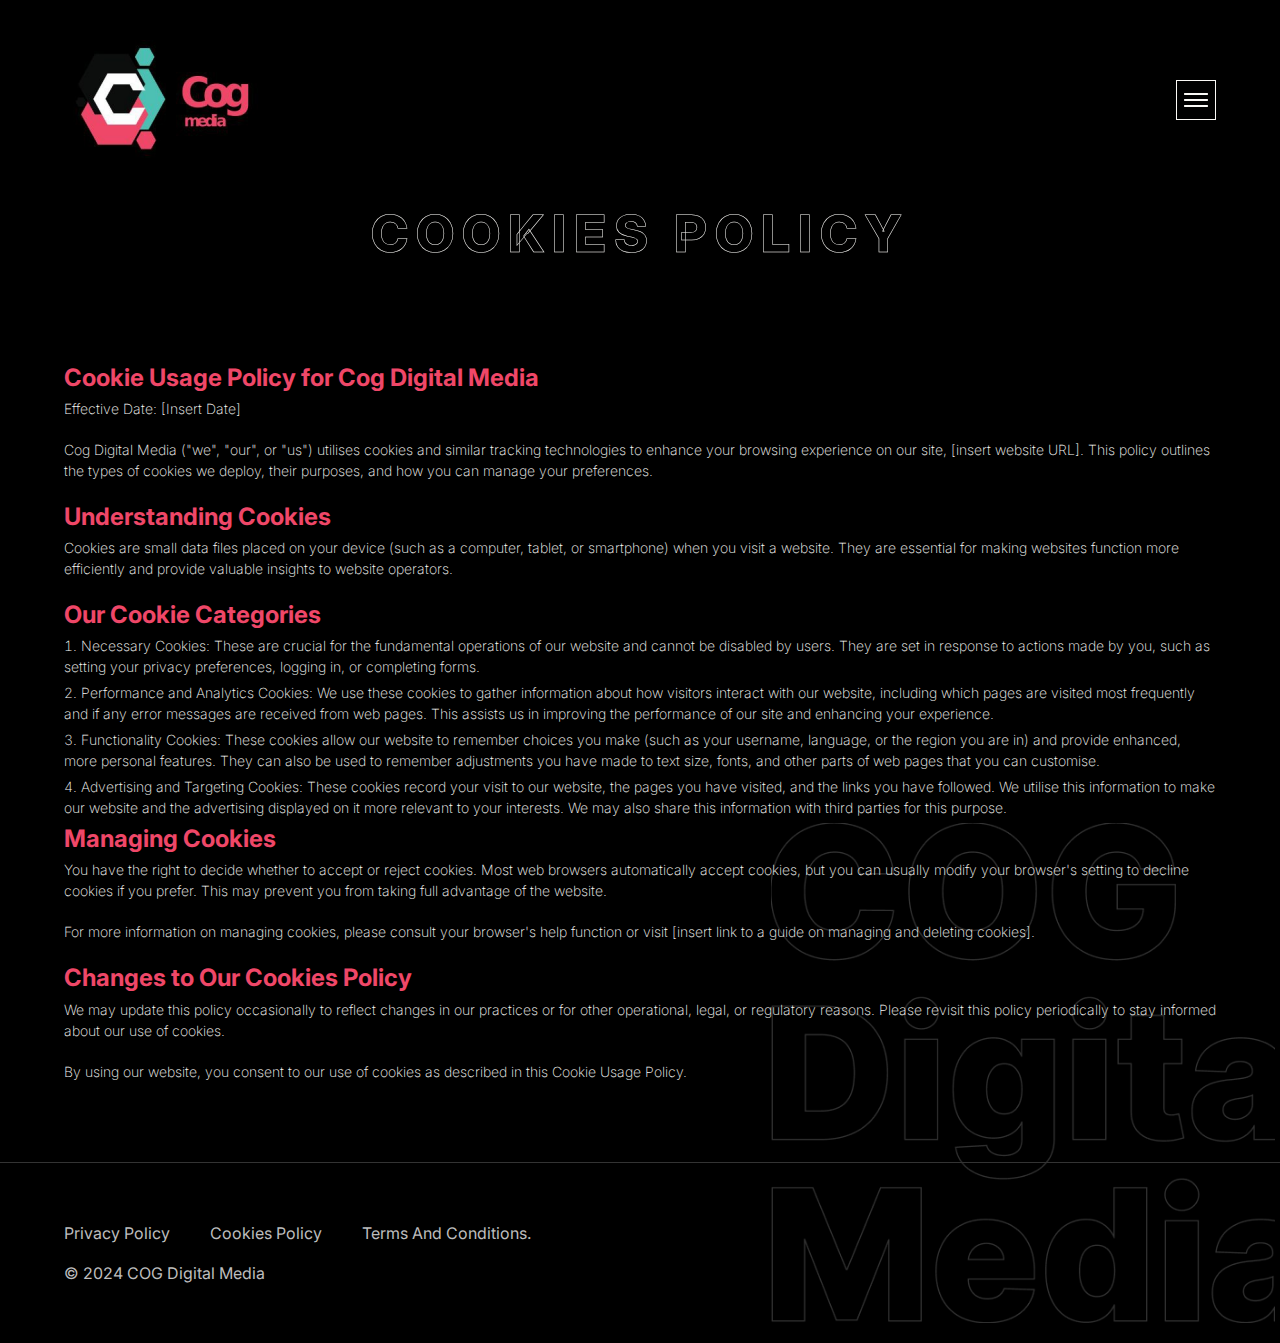
<file: cookies-policy.html>
<!DOCTYPE html>
<html lang="en">

<head>
    <meta charset="UTF-8">
    <meta name="viewport" content="width=device-width, initial-scale=1.0">
    <title>COG - Cookies-Polices</title>
    <!-- <link href="https://unpkg.com/aos@2.3.1/dist/aos.css" rel="stylesheet"> -->
    <link rel="stylesheet" href="https://cdnjs.cloudflare.com/ajax/libs/font-awesome/6.6.0/css/all.min.css">
    <link rel="stylesheet" href="./assets/css/style.css">
</head>

<body>
    <div id="wrapper">


        <header class="header">
            <div class="container">
                <div class="row justify-content-space-between align-items-center">

                    <div class="logo">
                        <a href="./index.html">
                            <div class="imgBox">
                                <img src="./assets/images/logo.png" alt="logo">
                            </div>
                        </a>
                    </div>
                    <div class="hamburger" >
                        <div class="imgBox" onclick="toggleSidebar()" id="toggle-button">
                            <img src="./assets/images/Hamburger.png" alt="icon">
                        </div>

                        <div class="sidebar" id="sidebar">
                            <ul>
                                <li><a href="./index.html" class="nav-link">Start</a></li>
                                <li><a href="./care-clients.html" class="nav-link">HOW WE CARE FOR CLIENTS</a></li>
                                <li class="sub-menu" onclick="toggleSublist()">
                                    <div class="dropdown nav-link justify-content-space-between align-items-center" >THE FOCUS AREA <i
                                            class="fa-solid fa-angle-down dropdown-arrow" id="arrow"></i>
                                    </div>
                                    <ul class="dropdown-items" id="subsidebar">
                                        <li><a href="./branding.html" class="dropdown-link">Branding</a></li>
                                        <li><a href="./online-advertisement.html" class="dropdown-link">ONLINE
                                                ADVERTISEMENT</a>
                                        </li>
                                        <li><a href="./seo.html" class="dropdown-link">SEO</a></li>
                                        <li><a href="./sem-services.html" class="dropdown-link">SEM Services</a></li>
                                    </ul>
                                </li>
                                <li><a href="./get-started.html" class="nav-link">Get Started</a></li>
                            </ul>
                        </div>
                    </div>
                </div>
            </div>
        </header>

        
        <main>

            <h1 class="txt-stroke text-align-center" data-aos="fade-up">COOKIES POLICY</h1>

            <section class="privacy-policy-content">
                <div class="container">

                    <h3 data-aos="fade-up">Cookie Usage Policy for Cog Digital Media</h3>
                    <p data-aos="fade-up">Effective Date: [Insert Date]
                    </p>
                    <p data-aos="fade-up">Cog Digital Media ("we", "our", or "us") utilises cookies and similar tracking
                        technologies to enhance your browsing experience on our site, [insert website URL]. This policy
                        outlines the types of cookies we deploy, their purposes, and how you can manage your
                        preferences.
                    </p>



                    <h3 data-aos="fade-up">Understanding Cookies</h3>
                    <p>Cookies are small data files placed on your device (such as a computer, tablet, or smartphone)
                        when
                        you visit a website. They are essential for making websites function more efficiently and
                        provide
                        valuable insights to website operators.</p>



                    <h3 data-aos="fade-up">Our Cookie Categories</h3>
                    <ul class="cookies-list">
                        <li data-aos="fade-up">Necessary Cookies: These are crucial for the fundamental operations of
                            our
                            website and cannot be disabled by users. They are set in response to actions made by you,
                            such
                            as setting your privacy preferences, logging in, or completing forms.
                        </li>
                        <li data-aos="fade-up">Performance and Analytics Cookies: We use these cookies to gather
                            information
                            about how visitors interact with our website, including which pages are visited most
                            frequently
                            and if any error messages are received from web pages. This assists us in improving the
                            performance of our site and enhancing your experience.
                        </li>
                        <li data-aos="fade-up">Functionality Cookies: These cookies allow our website to remember
                            choices
                            you make (such as your username, language, or the region you are in) and provide enhanced,
                            more
                            personal features. They can also be used to remember adjustments you have made to text size,
                            fonts, and other parts of web pages that you can customise.
                        </li>
                        <li data-aos="fade-up">Advertising and Targeting Cookies: These cookies record your visit to our
                            website, the pages you have visited, and the links you have followed. We utilise this
                            information to make our website and the advertising displayed on it more relevant to your
                            interests. We may also share this information with third parties for this purpose.
                        </li>
                    </ul>



                    <h3 data-aos="fade-up">Managing Cookies</h3>
                    <p data-aos="fade-up">You have the right to decide whether to accept or reject cookies. Most web
                        browsers automatically accept cookies, but you can usually modify your browser's setting to
                        decline
                        cookies if you prefer. This may prevent you from taking full advantage of the website.
                    </p>
                    <p data-aos="fade-up">For more information on managing cookies, please consult your browser's help
                        function or visit [insert link to a guide on managing and deleting cookies].</p>



                    <h3 data-aos="fade-up">Changes to Our Cookies Policy</h3>
                    <p data-aos="fade-up">We may update this policy occasionally to reflect changes in our practices or
                        for
                        other operational, legal, or regulatory reasons. Please revisit this policy periodically to stay
                        informed about our use of cookies.
                    </p>
                    <p data-aos="fade-up">By using our website, you consent to our use of cookies as described in this
                        Cookie Usage Policy.</p>


                </div>
            </section>
        </main>


        <footer id="footer">
            <div class="container">
                <div class="row">
                    <a href="./privacy-policy.html">Privacy Policy</a>
                    <a href="./cookies-policy.html">Cookies Policy</a>
                    <a href="./terms-and-condition.html">Terms And Conditions.</a>
                </div>
                <div class="copyRight">
                    <span>© 2024 COG Digital Media </span>
                </div>
            </div>
            <div class="back-to-top" id="button" onclick="topFunction()">
                <div class="imgBox">
                    <img src="./assets/images/back-to-top.svg" alt="">
                </div>
            </div>

        </footer>


    </div>

    <script src="https://unpkg.com/aos@2.3.1/dist/aos.js"></script>
    <script> AOS.init(); </script>
    <script src="./assets/js/script.js"></script>
</body>

</html>
</file>
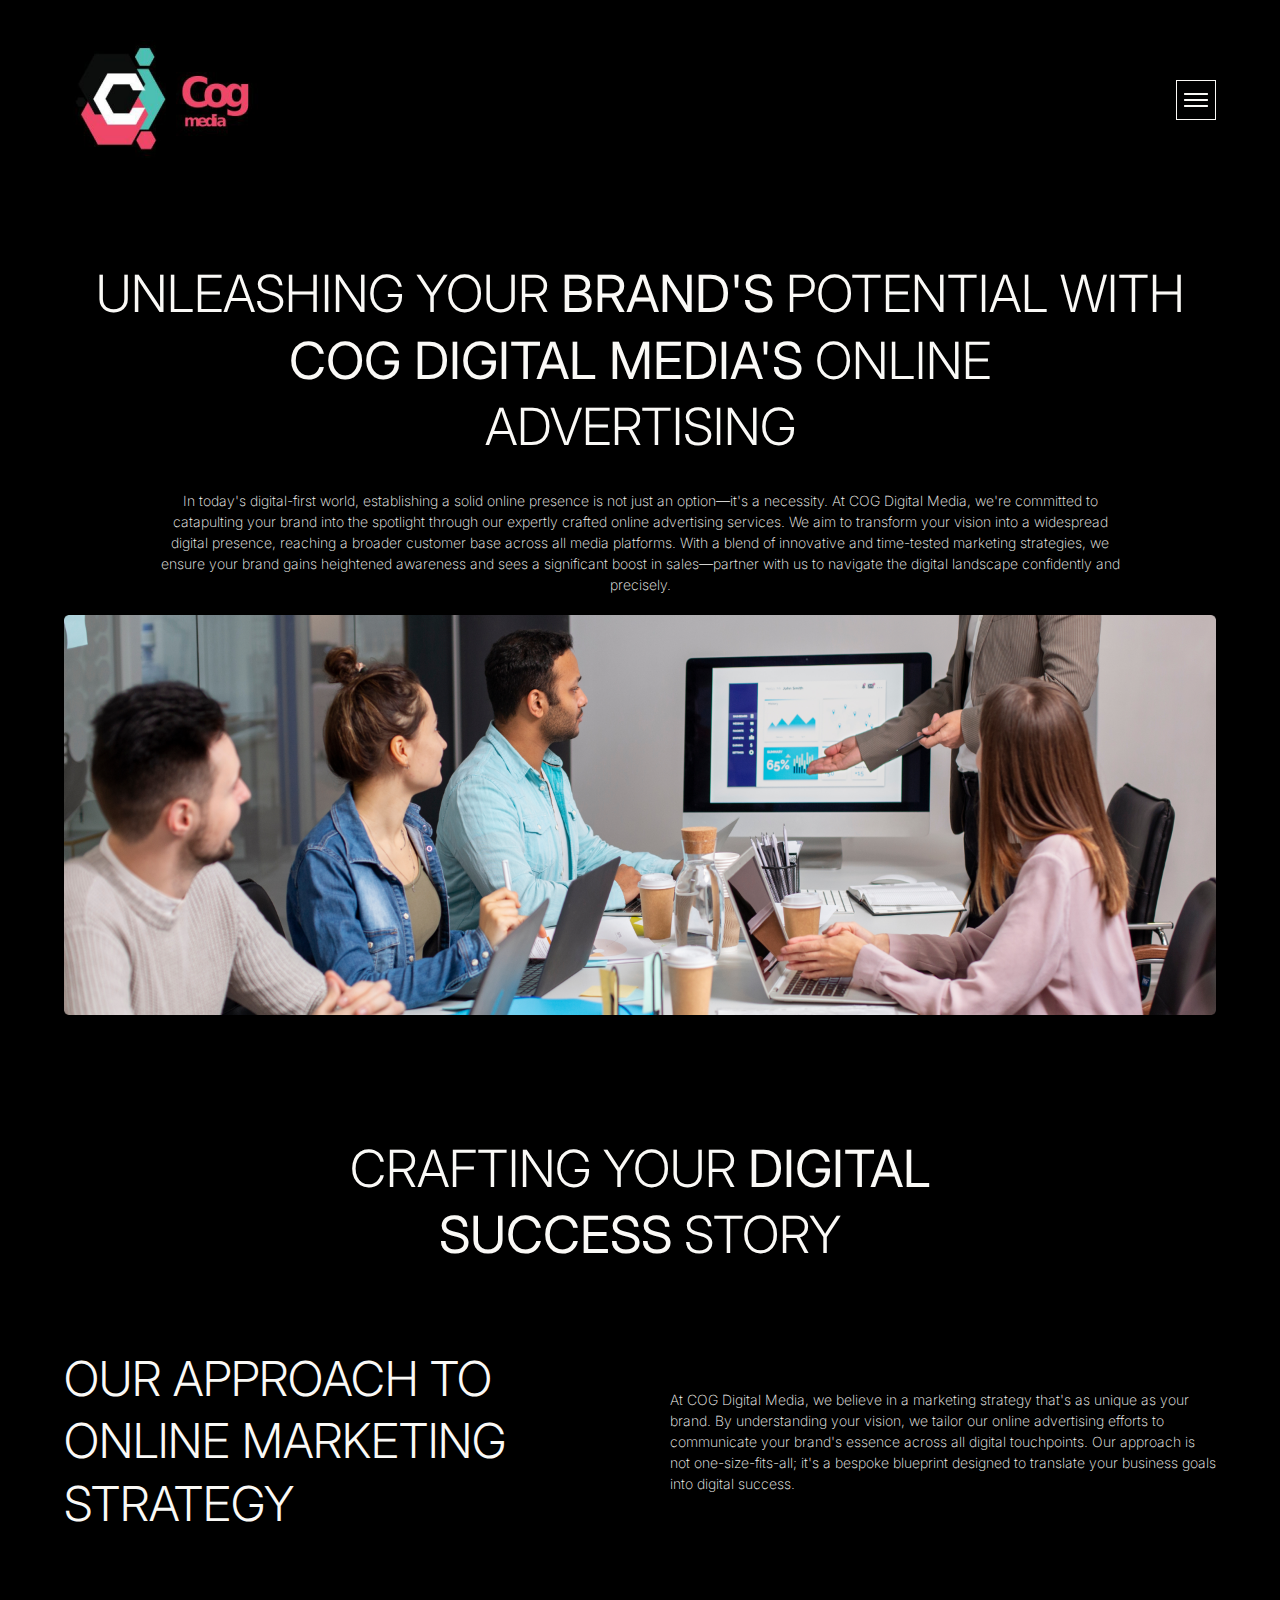
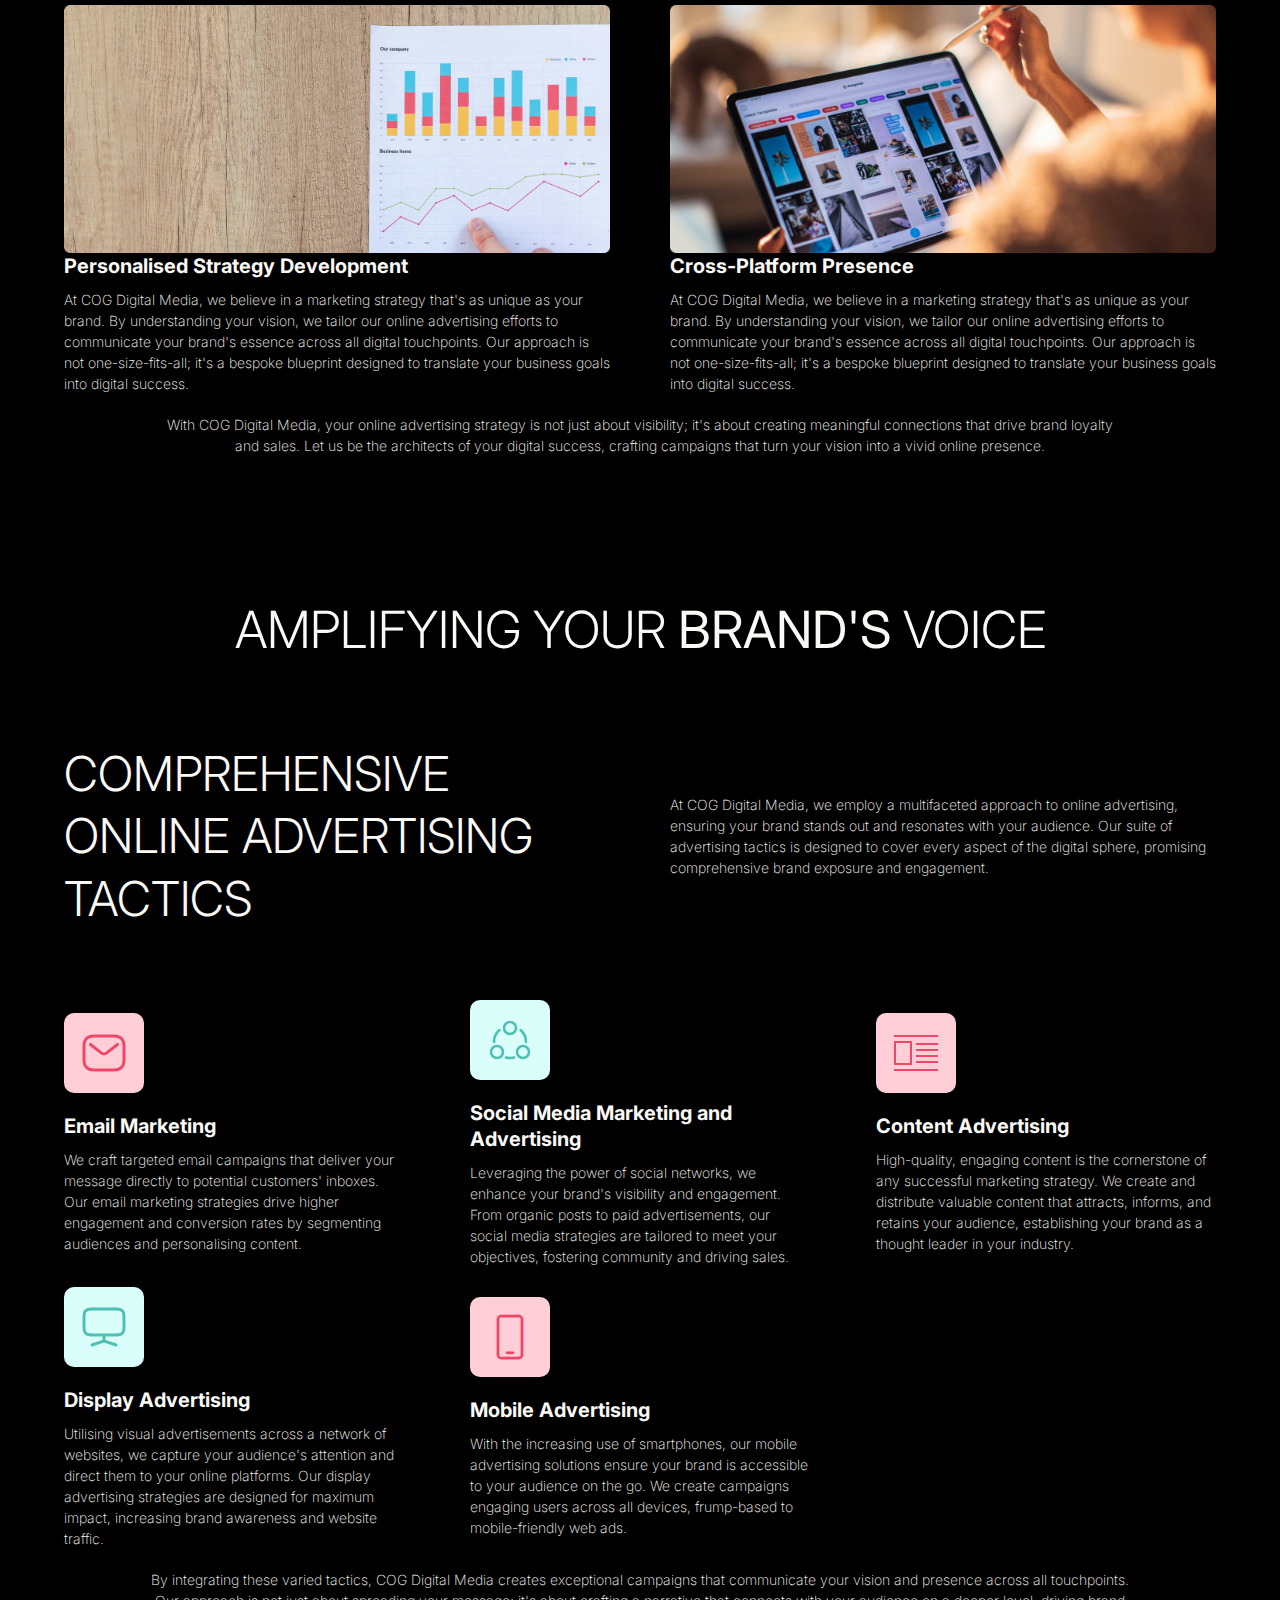
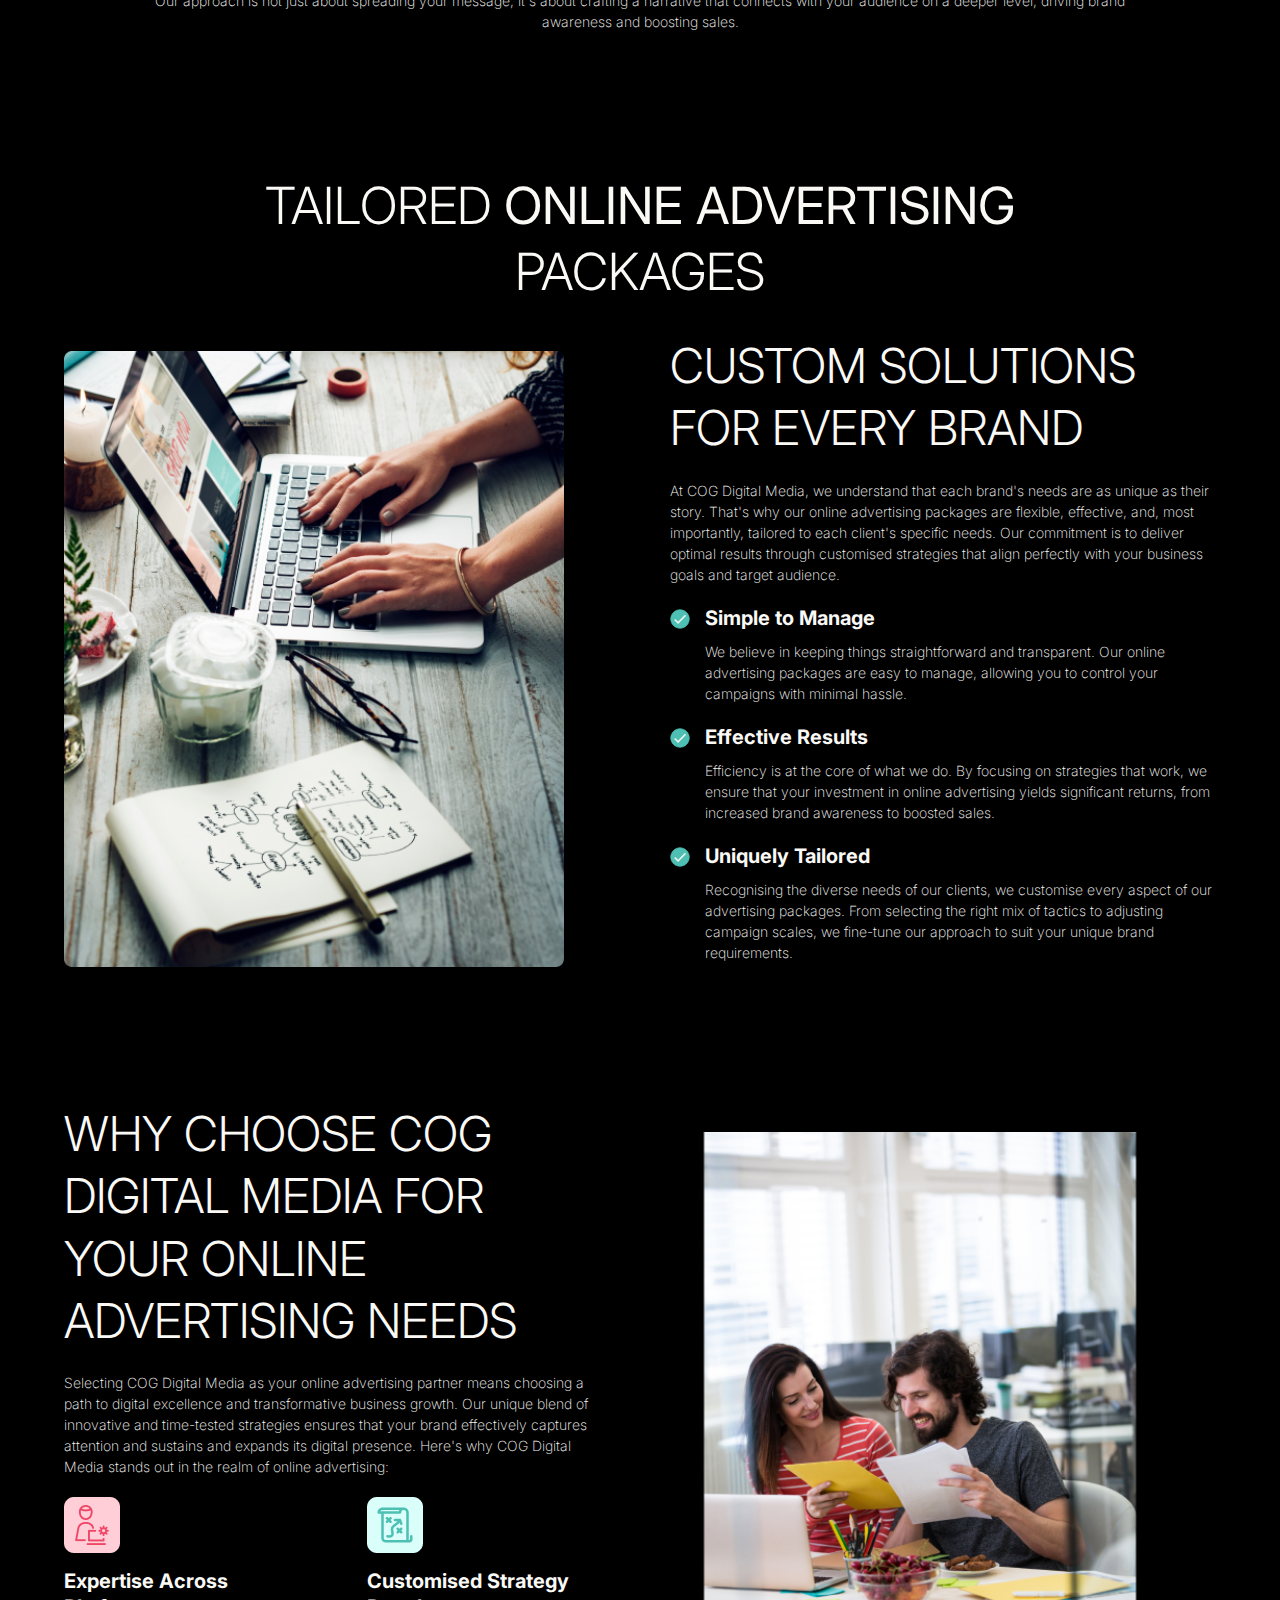
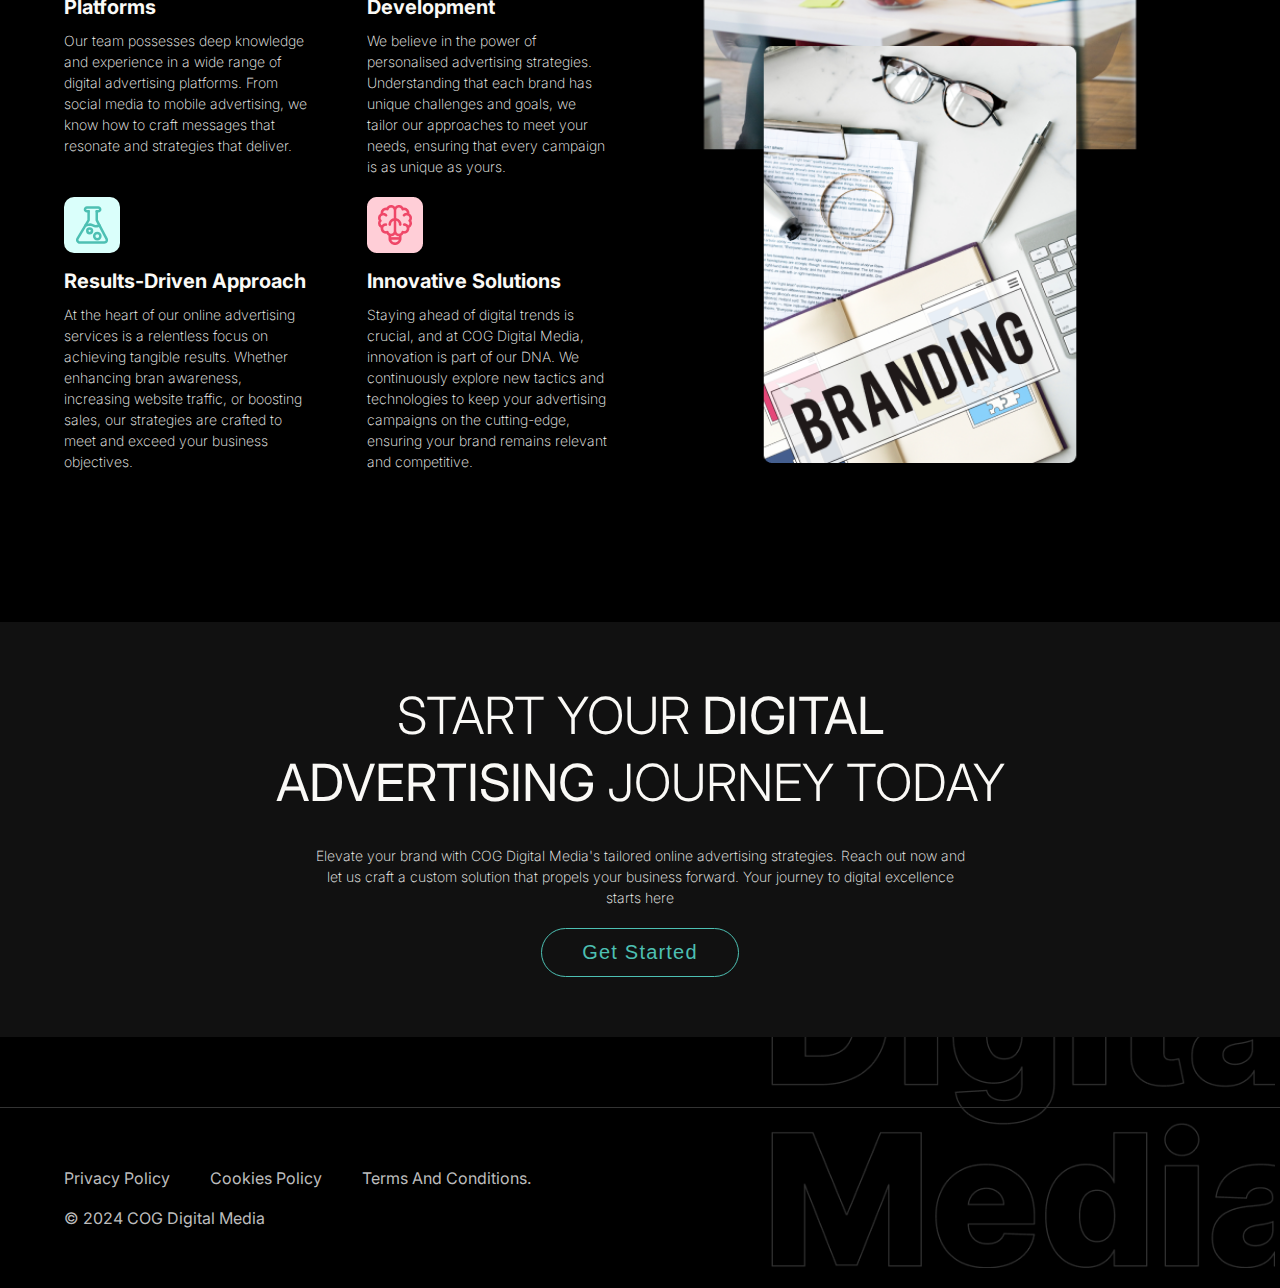
<file: online-advertisement.html>
<!DOCTYPE html>
<html lang="en">

<head>
    <meta charset="UTF-8">
    <meta name="viewport" content="width=device-width, initial-scale=1.0">
    <title>COG - Advertisement</title>
    <!-- <link href="https://unpkg.com/aos@2.3.1/dist/aos.css" rel="stylesheet"> -->
    <link rel="stylesheet" href="https://cdnjs.cloudflare.com/ajax/libs/font-awesome/6.6.0/css/all.min.css">
    <link rel="stylesheet" href="./assets/css/style.css">
</head>

<body>

    <div id="wrapper">


        <header class="header">
            <div class="container">
                <div class="row justify-content-space-between align-items-center">

                    <div class="logo">
                        <a href="./index.html">
                            <div class="imgBox">
                                <img src="./assets/images/logo.png" alt="logo">
                            </div>
                        </a>
                    </div>
                    <div class="hamburger" >
                        <div class="imgBox" onclick="toggleSidebar()" id="toggle-button">
                            <img src="./assets/images/Hamburger.png" alt="icon">
                        </div>

                        <div class="sidebar" id="sidebar">
                            <ul>
                                <li><a href="./index.html" class="nav-link">Start</a></li>
                                <li><a href="./care-clients.html" class="nav-link">HOW WE CARE FOR CLIENTS</a></li>
                                <li class="sub-menu" onclick="toggleSublist()">
                                    <div class="dropdown nav-link justify-content-space-between align-items-center" >THE FOCUS AREA <i
                                            class="fa-solid fa-angle-down dropdown-arrow" id="arrow"></i>
                                    </div>
                                    <ul class="dropdown-items" id="subsidebar">
                                        <li><a href="./branding.html" class="dropdown-link">Branding</a></li>
                                        <li><a href="./online-advertisement.html" class="dropdown-link">ONLINE
                                                ADVERTISEMENT</a>
                                        </li>
                                        <li><a href="./seo.html" class="dropdown-link">SEO</a></li>
                                        <li><a href="./sem-services.html" class="dropdown-link">SEM Services</a></li>
                                    </ul>
                                </li>
                                <li><a href="./get-started.html" class="nav-link">Get Started</a></li>
                            </ul>
                        </div>
                    </div>
                </div>
            </div>
        </header>

        <div class="banner">
            <div class="container">
                <h1 class="text-align-center" data-aos="fade-up">Unleashing Your <strong>Brand's</strong> Potential with <strong>COG
                        Digital Media's</strong> Online <br> Advertising</h1>
                <p class="text-align-center" data-aos="fade-up">In today's digital-first world, establishing a solid online presence is not
                    just an option—it's a
                    necessity. At COG Digital Media, we're committed to <br> catapulting your brand into the
                    spotlight
                    through our expertly crafted online advertising services. We aim to transform your vision into a
                    widespread <br> digital presence, reaching a broader customer base across all media platforms.
                    With a
                    blend of innovative and time-tested marketing strategies, we <br> ensure your brand gains
                    heightened
                    awareness and sees a significant boost in sales—partner with us to navigate the digital
                    landscape
                    confidently and <br> precisely.</p>
                <div class="imgBox" data-aos="fade-up">
                    <img src="./assets/images/online-img1.png" alt="">
                </div>

            </div>
        </div>


        <main>

            <section class="elev_brand">
                <div class="container">
                    <h1 class="text-align-center"  data-aos="fade-up">Crafting Your <strong>Digital <br> Success</strong> Story</h1>

                    <div class="row align-items-center">
                        <div class="col">
                            <h2 data-aos="fade-up" class="text-align-left">Our Approach to Online Marketing
                                Strategy</h2>
                        </div>
                        <div class="col">
                            <p data-aos="fade-up">At COG Digital Media, we believe in a marketing strategy that's as
                                unique as
                                your brand. By
                                understanding
                                your vision, we tailor our online advertising efforts to communicate your brand's
                                essence across
                                all
                                digital touchpoints. Our approach is not one-size-fits-all; it's a bespoke blueprint
                                designed to
                                translate your business goals into digital success.</p>
                        </div>
                    </div>

                    <div class="row">
                        <div class="col">
                            <div class="imgBox">
                                <img data-aos="fade-up" src="./assets/images/online-img2.png" alt="img">
                            </div>
                            <h6 data-aos="fade-up">Personalised Strategy Development</h6>
                            <p data-aos="fade-up">At COG Digital Media, we believe in a marketing strategy that's as
                                unique as
                                your brand. By
                                understanding your vision, we tailor our online advertising efforts to communicate your
                                brand's
                                essence across all digital touchpoints. Our approach is not one-size-fits-all; it's a
                                bespoke
                                blueprint designed to translate your business goals into digital success.</p>
                        </div>

                        <div class="col">
                            <div class="imgBox">
                                <img data-aos="fade-up" src="./assets/images/online-img3.png" alt="img">
                            </div>
                            <h6 data-aos="fade-up">Cross-Platform Presence</h6>
                            <p data-aos="fade-up">At COG Digital Media, we believe in a marketing strategy that's as
                                unique as
                                your brand. By
                                understanding your vision, we tailor our online advertising efforts to communicate your
                                brand's
                                essence across all digital touchpoints. Our approach is not one-size-fits-all; it's a
                                bespoke
                                blueprint designed to translate your business goals into digital success.</p>
                        </div>

                    </div>

                    <p class="text-align-center" data-aos="fade-up">With COG Digital Media, your online advertising strategy is not just about
                        visibility; it's about
                        creating meaningful connections that drive brand loyalty <br> and sales. Let us be the architects of
                        your
                        digital success, crafting campaigns that turn your vision into a vivid online presence.</p>

                </div>
            </section>


            <section class="ampl_brand">
                <div class="container">
                    <h1 class="text-align-center" data-aos="fade-up">Amplifying Your <strong>Brand's</strong> Voice</h1>

                    <div class="row justify-content-space-between align-items-center">
                        <div class="col">
                            <h2 data-aos="fade-up" class="text-align-left">Comprehensive Online Advertising
                                Tactics</h2>
                        </div>
                        <div class="col">
                            <p data-aos="fade-up">At COG Digital Media, we employ a multifaceted approach to online
                                advertising,
                                ensuring your brand
                                stands out and resonates with your audience. Our suite of advertising tactics is
                                designed to
                                cover
                                every aspect of the digital sphere, promising comprehensive brand exposure and
                                engagement.</p>
                        </div>

                    </div>

                    <div class="row justify-content-space-between align-items-center">
                        <div class="col">
                            <div class="imgBox">
                                <img src="./assets/images/online-icon1.svg" alt="icon">
                            </div>
                            <h6>Email Marketing</h6>
                            <p>We craft targeted email campaigns that deliver your message directly to potential
                                customers' inboxes. Our email marketing strategies drive higher engagement and
                                conversion rates by segmenting audiences and personalising content.</p>
                        </div>
                        <div class="col">
                            <div class="imgBox">
                                <img src="./assets/images/online-icon2.svg" alt="icon">
                            </div>
                            <h6>Social Media Marketing and Advertising</h6>
                            <p>Leveraging the power of social networks, we enhance your brand's visibility and
                                engagement. From organic posts to paid advertisements, our social media strategies are
                                tailored to meet your objectives, fostering community and driving sales.</p>
                        </div>
                        <div class="col">
                            <div class="imgBox">
                                <img src="./assets/images/online-icon4.svg" alt="icon">
                            </div>
                            <h6>Content Advertising</h6>
                            <p>High-quality, engaging content is the cornerstone of any successful marketing strategy.
                                We create and distribute valuable content that attracts, informs, and retains your
                                audience, establishing your brand as a thought leader in your industry.</p>
                        </div>
                        <div class="col">
                            <div class="imgBox">
                                <img src="./assets/images/online-icon3.svg" alt="icon">
                            </div>
                            <h6>Display Advertising</h6>
                            <p>Utilising visual advertisements across a network of websites, we capture your audience's
                                attention and direct them to your online platforms. Our display advertising strategies
                                are designed for maximum impact, increasing brand awareness and website traffic.</p>
                        </div>
                        <div class="col">
                            <div class="imgBox">
                                <img src="./assets/images/online-icon5.svg" alt="icon">
                            </div>
                            <h6>Mobile Advertising</h6>
                            <p>With the increasing use of smartphones, our mobile advertising solutions ensure your
                                brand is accessible to your audience on the go. We create campaigns engaging users
                                across all devices, frump-based to mobile-friendly web ads.</p>
                        </div>
                        <div class="col"></div>
                    </div>

                    <p class="text-align-center" data-aos="fade-up">By integrating these varied tactics, COG Digital Media creates exceptional
                        campaigns that communicate
                        your vision and presence across all touchpoints. <br> Our approach is not just about spreading your
                        message;
                        it's about crafting a narrative that connects with your audience on a deeper level, driving
                        brand <br>
                        awareness and boosting sales.</p>
                </div>
            </section>

            <section class="quality_service">
                <div class="container">
                    <h1 class="text-align-center" data-aos="fade-up">Tailored <strong> Online Advertising</strong> <br> Packages</h1>

                    <div class="row align-items-center">
                        <div class="col">
                            <div data-aos="fade-up" class="imgBox">
                                <img src="./assets/images/online-img4.png" alt="">
                            </div>
                        </div>
                        <div class="col content justify-content-space-between">
                            <h2 data-aos="fade-up" class="text-align-left">Custom Solutions for Every Brand</h2>
                            <p data-aos="fade-up">At COG Digital Media, we understand that each brand's needs are as
                                unique
                                as their story. That's
                                why our online advertising packages are flexible, effective, and, most importantly,
                                tailored
                                to
                                each client's specific needs. Our commitment is to deliver optimal results through
                                customised
                                strategies that align perfectly with your business goals and target audience.</p>

                            <ul>
                                <li data-aos="fade-up">
                                    <h6>Simple to Manage</h6>
                                    <p>We believe in keeping things straightforward and transparent. Our online
                                        advertising
                                        packages are easy to manage, allowing you to control your campaigns with minimal
                                        hassle.
                                    </p>
                                </li>
                                <li data-aos="fade-up">
                                    <h6>Effective Results</h6>
                                    <p>Efficiency is at the core of what we do. By focusing on strategies that work, we
                                        ensure
                                        that your investment in online advertising yields significant returns, from
                                        increased
                                        brand awareness to boosted sales.</p>
                                </li>
                                <li data-aos="fade-up">
                                    <h6>Uniquely Tailored</h6>
                                    <p>Recognising the diverse needs of our clients, we customise every aspect of our
                                        advertising packages. From selecting the right mix of tactics to adjusting
                                        campaign
                                        scales, we fine-tune our approach to suit your unique brand requirements.</p>
                                </li>
                            </ul>
                        </div>
                    </div>
                </div>
            </section>


            <section class="need_online_adv">
                <div class="container">
                    <div class="row align-items-center">

                        <div class="col">
                            <h2 data-aos="fade-up" class="text-align-left">Why Choose COG Digital Media for Your
                                Online
                                Advertising Needs</h2>
                            <p data-aos="fade-up">Selecting COG Digital Media as your online advertising partner means
                                choosing
                                a path to digital
                                excellence and transformative business growth. Our unique blend of innovative and
                                time-tested
                                strategies ensures that your brand effectively captures attention and sustains and
                                expands its
                                digital presence. Here's why COG Digital Media stands out in the realm of online
                                advertising:
                            </p>
                            <div class="row">
                                <div class="col">
                                    <div class="imgBox">
                                        <img src="./assets/images/online-icon6.png" alt="icon">
                                    </div>
                                    <h6>Expertise Across Platforms</h6>
                                    <p>Our team possesses deep knowledge and experience in a wide range of digital
                                        advertising
                                        platforms. From social media to mobile advertising, we know how to craft
                                        messages that
                                        resonate and strategies that deliver.</p>
                                </div>
                                <div class="col">
                                    <div class="imgBox">
                                        <img src="./assets/images/online-icon7.png" alt="icon">
                                    </div>
                                    <h6>Customised Strategy Development</h6>
                                    <p>We believe in the power of personalised advertising strategies. Understanding
                                        that each
                                        brand has unique challenges and goals, we tailor our approaches to meet your
                                        needs,
                                        ensuring that every campaign is as unique as yours.</p>
                                </div>
                                <div class="col">
                                    <div class="imgBox">
                                        <img src="./assets/images/online-icon8.svg" alt="icon">
                                    </div>
                                    <h6>Results-Driven Approach</h6>
                                    <p>At the heart of our online advertising services is a relentless focus on
                                        achieving
                                        tangible results. Whether enhancing bran awareness, increasing website traffic,
                                        or
                                        boosting sales, our strategies are crafted to meet and exceed your business
                                        objectives.
                                    </p>
                                </div>
                                <div class="col">
                                    <div class="imgBox">
                                        <img src="./assets/images/online-icon9.png" alt="icon">
                                    </div>
                                    <h6>Innovative Solutions</h6>
                                    <p>Staying ahead of digital trends is crucial, and at COG Digital Media, innovation
                                        is part
                                        of our DNA. We continuously explore new tactics and technologies to keep your
                                        advertising campaigns on the cutting-edge, ensuring your brand remains relevant
                                        and
                                        competitive.</p>
                                </div>
                            </div>

                        </div>
                        <div class="col">
                            <div data-aos="fade-up" class="imgBox">
                                <img src="./assets/images/online-img5.png" alt="">
                            </div>
                        </div>
                    </div>
                </div>
            </section>

            <section class="get_started2">
                <div class="container">
                    <div class="row align-items-center">
                        <h1 class="text-align-center" data-aos="fade-up">Start Your <strong> Digital <br> Advertising</strong> Journey
                            Today</h1>
                        <p class="text-align-center" data-aos="fade-up">Elevate your brand with COG Digital Media's tailored online advertising
                            strategies. Reach out now and <br> let us craft a custom solution that propels your business
                            forward.
                            Your journey to digital excellence <br> starts here</p>
                        <a href="./get-started.html" data-aos="fade-up"><button class="btn2">Get Started</button></a>
                    </div>

                </div>
            </section>

        </main>


        <footer id="footer">
            <div class="container">
                <div class="row">
                    <a href="./privacy-policy.html">Privacy Policy</a>
                    <a href="./cookies-policy.html">Cookies Policy</a>
                    <a href="./terms-and-condition.html">Terms And Conditions.</a>
                </div>
                <div class="copyRight">
                    <span>© 2024 COG Digital Media </span>
                </div>
            </div>
            <div class="back-to-top" id="button" onclick="topFunction()">
                <div class="imgBox">
                    <img src="./assets/images/back-to-top.svg" alt="">
                </div>
            </div>
        </footer>

    </div>

    <script src="https://unpkg.com/aos@2.3.1/dist/aos.js"></script>
    <script> AOS.init(); </script>
    <script src="./assets/js/script.js"></script>

</body>

</html>
</file>
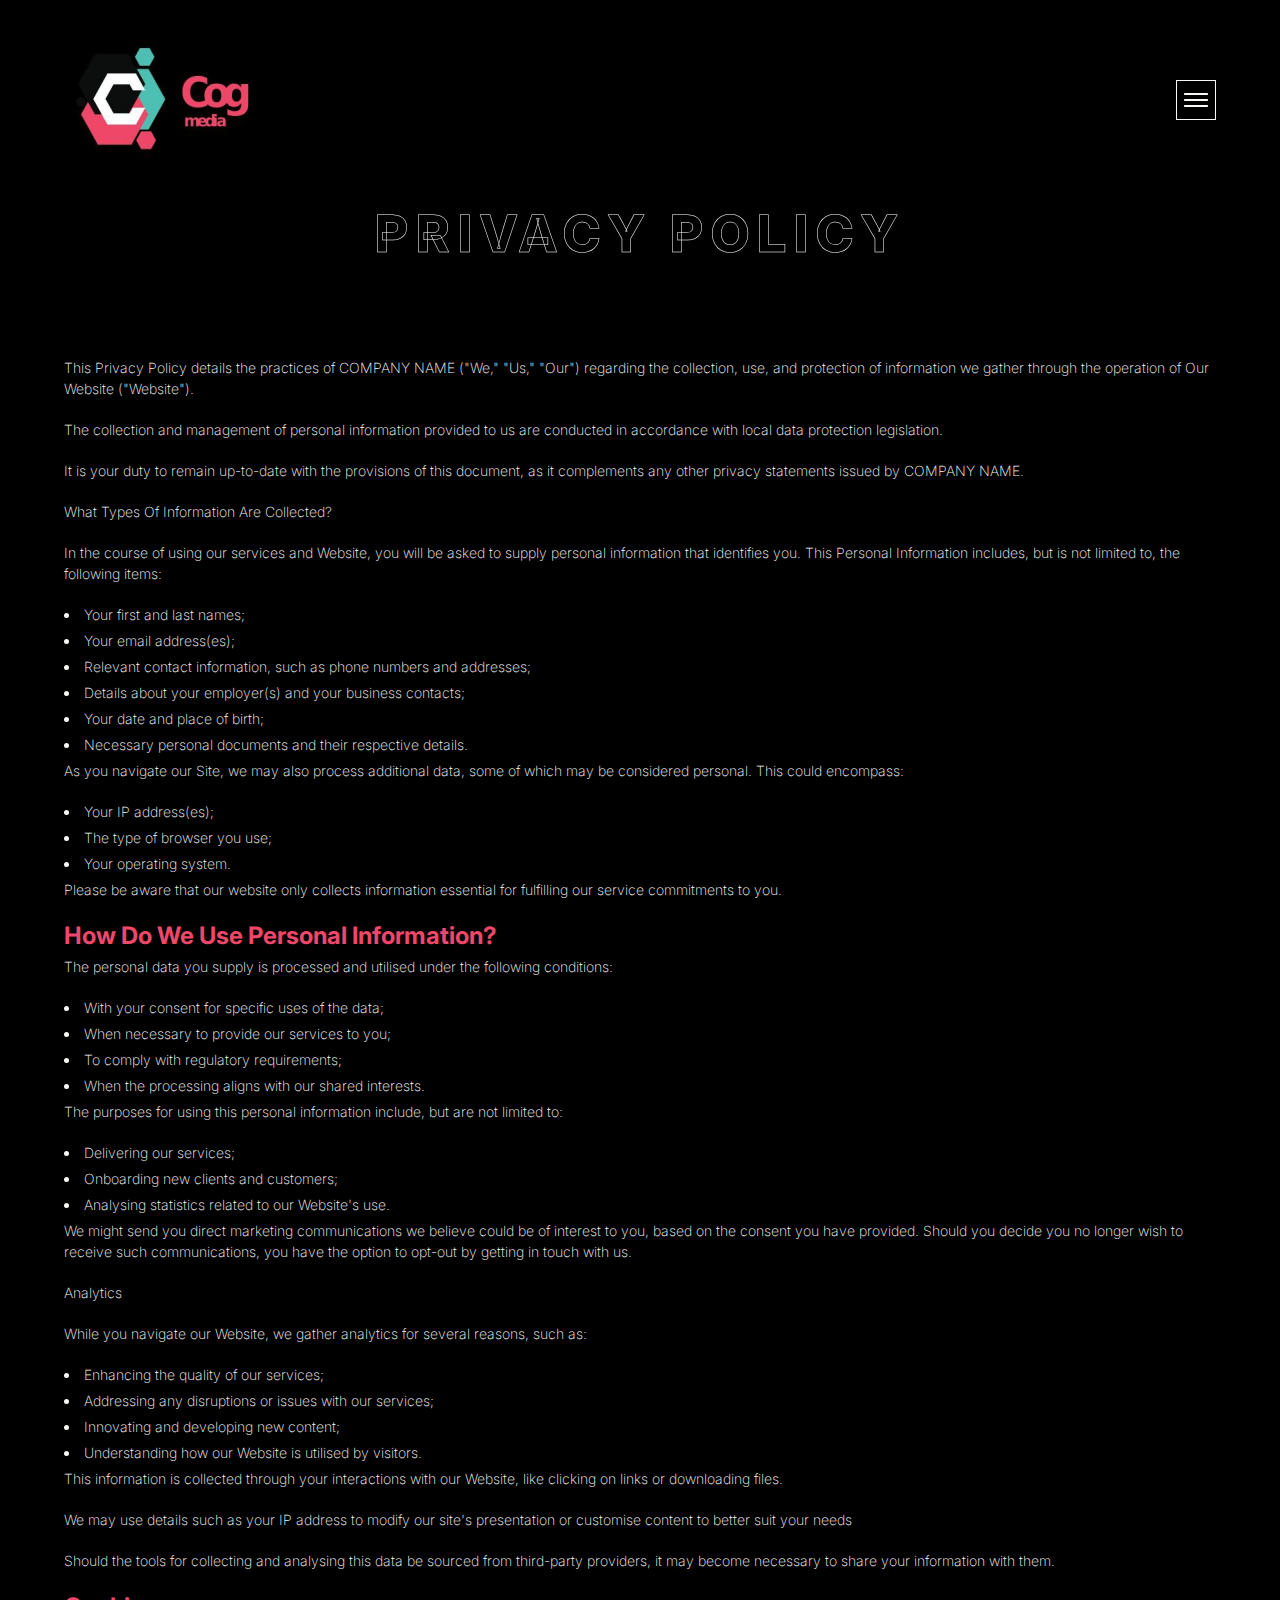
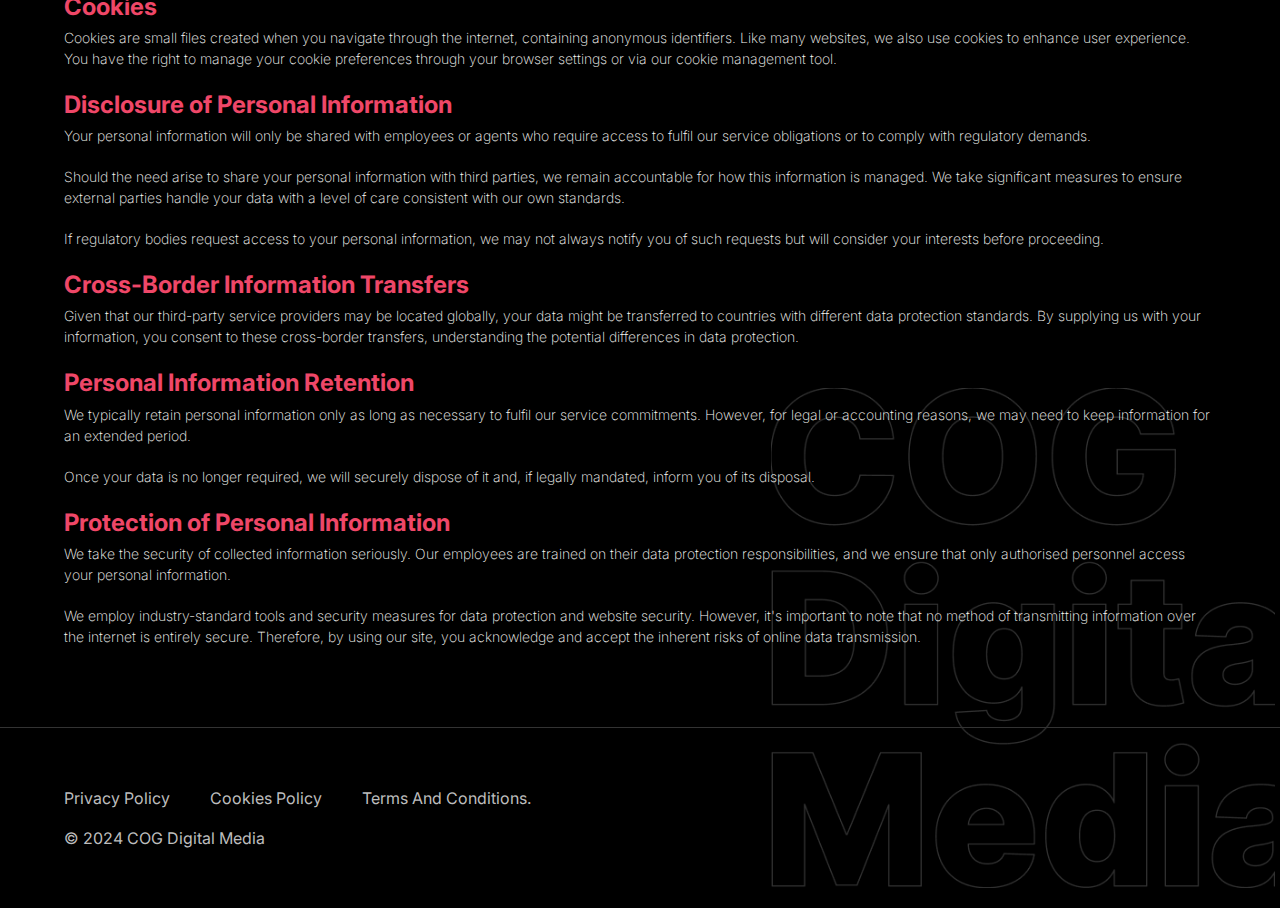
<file: privacy-policy.html>
<!DOCTYPE html>
<html lang="en">

<head>
    <meta charset="UTF-8">
    <meta name="viewport" content="width=device-width, initial-scale=1.0">
    <title>COG - Privacy-Policy</title>
    <!-- <link href="https://unpkg.com/aos@2.3.1/dist/aos.css" rel="stylesheet"> -->
    <link rel="stylesheet" href="https://cdnjs.cloudflare.com/ajax/libs/font-awesome/6.6.0/css/all.min.css">
    <link rel="stylesheet" href="./assets/css/style.css">
</head>

<body>

    <div id="wrapper">


        <header class="header">
            <div class="container">
                <div class="row justify-content-space-between align-items-center">

                    <div class="logo">
                        <a href="./index.html">
                            <div class="imgBox">
                                <img src="./assets/images/logo.png" alt="logo">
                            </div>
                        </a>
                    </div>
                    <div class="hamburger" >
                        <div class="imgBox" onclick="toggleSidebar()" id="toggle-button">
                            <img src="./assets/images/Hamburger.png" alt="icon">
                        </div>

                        <div class="sidebar" id="sidebar">
                            <ul>
                                <li><a href="./index.html" class="nav-link">Start</a></li>
                                <li><a href="./care-clients.html" class="nav-link">HOW WE CARE FOR CLIENTS</a></li>
                                <li class="sub-menu" onclick="toggleSublist()">
                                    <div class="dropdown nav-link justify-content-space-between align-items-center" >THE FOCUS AREA <i
                                            class="fa-solid fa-angle-down dropdown-arrow" id="arrow"></i>
                                    </div>
                                    <ul class="dropdown-items" id="subsidebar">
                                        <li><a href="./branding.html" class="dropdown-link">Branding</a></li>
                                        <li><a href="./online-advertisement.html" class="dropdown-link">ONLINE
                                                ADVERTISEMENT</a>
                                        </li>
                                        <li><a href="./seo.html" class="dropdown-link">SEO</a></li>
                                        <li><a href="./sem-services.html" class="dropdown-link">SEM Services</a></li>
                                    </ul>
                                </li>
                                <li><a href="./get-started.html" class="nav-link">Get Started</a></li>
                            </ul>
                        </div>
                    </div>
                </div>
            </div>
        </header>


        <main>
            <h1 class="txt-stroke text-align-center" data-aos="fade-up">PRIVACY POLICY</h1>

            <section class="privacy-policy-content">
                <div class="container">
                    <p data-aos="fade-up">This Privacy Policy details the practices of COMPANY NAME ("We," "Us," "Our")
                        regarding the collection,
                        use, and protection of information we gather through the operation of Our Website ("Website").
                    </p>
                    <p data-aos="fade-up">The collection and management of personal information provided to us are
                        conducted
                        in accordance with
                        local data protection legislation.</p>
                    <p data-aos="fade-up">It is your duty to remain up-to-date with the provisions of this document, as
                        it
                        complements any other
                        privacy statements issued by COMPANY NAME.</p>
                    <p data-aos="fade-up">What Types Of Information Are Collected?</p>
                    <p data-aos="fade-up">In the course of using our services and Website, you will be asked to supply
                        personal information that
                        identifies you. This Personal Information includes, but is not limited to, the following items:
                    </p>
                    <ul>
                        <li data-aos="fade-up">Your first and last names;</li>
                        <li data-aos="fade-up">Your email address(es);</li>
                        <li data-aos="fade-up">Relevant contact information, such as phone numbers and addresses; </li>
                        <li data-aos="fade-up">Details about your employer(s) and your business contacts;</li>
                        <li data-aos="fade-up">Your date and place of birth;</li>
                        <li data-aos="fade-up">Necessary personal documents and their respective details.</li>
                    </ul>
                    <p data-aos="fade-up">As you navigate our Site, we may also process additional data, some of which
                        may
                        be considered personal.
                        This could encompass:</p>
                    <ul>
                        <li data-aos="fade-up">Your IP address(es);</li>
                        <li data-aos="fade-up">The type of browser you use;</li>
                        <li data-aos="fade-up">Your operating system.</li>
                    </ul>
                    <p data-aos="fade-up">Please be aware that our website only collects information essential for
                        fulfilling our service
                        commitments to you.</p>



                    <h3 data-aos="fade-up">How Do We Use Personal Information?</h3>



                    <p data-aos="fade-up">The personal data you supply is processed and utilised under the following
                        conditions:</p>
                    <ul>
                        <li data-aos="fade-up">With your consent for specific uses of the data;</li>
                        <li data-aos="fade-up">When necessary to provide our services to you;</li>
                        <li data-aos="fade-up">To comply with regulatory requirements;</li>
                        <li data-aos="fade-up">When the processing aligns with our shared interests.</li>
                    </ul>
                    <p data-aos="fade-up">The purposes for using this personal information include, but are not limited
                        to:
                    </p>
                    <ul>
                        <li data-aos="fade-up">Delivering our services;</li>
                        <li data-aos="fade-up">Onboarding new clients and customers;</li>
                        <li data-aos="fade-up">Analysing statistics related to our Website's use.</li>
                    </ul>
                    <p data-aos="fade-up">We might send you direct marketing communications we believe could be of
                        interest
                        to you, based on the
                        consent you have provided. Should you decide you no longer wish to receive such communications,
                        you
                        have
                        the option to opt-out by getting in touch with us.</p>
                    <p data-aos="fade-up">Analytics</p>
                    <p data-aos="fade-up">While you navigate our Website, we gather analytics for several reasons, such
                        as:
                    </p>
                    <ul>
                        <li data-aos="fade-up">Enhancing the quality of our services;</li>
                        <li data-aos="fade-up">Addressing any disruptions or issues with our services;</li>
                        <li data-aos="fade-up">Innovating and developing new content;</li>
                        <li data-aos="fade-up">Understanding how our Website is utilised by visitors.</li>
                    </ul>
                    <p data-aos="fade-up">This information is collected through your interactions with our Website, like
                        clicking on links or
                        downloading files.</p>
                    <p data-aos="fade-up">We may use details such as your IP address to modify our site's presentation
                        or
                        customise content to
                        better suit your needs</p>
                    <p data-aos="fade-up">Should the tools for collecting and analysing this data be sourced from
                        third-party providers, it may
                        become necessary to share your information with them.</p>


                    <h3 data-aos="fade-up">Cookies</h3>
                    <p data-aos="fade-up">Cookies are small files created when you navigate through the internet,
                        containing
                        anonymous identifiers.
                        Like many websites, we also use cookies to enhance user experience. You have the right to manage
                        your
                        cookie preferences through your browser settings or via our cookie management tool.</p>


                    <h3 data-aos="fade-up">Disclosure of Personal Information</h3>
                    <p data-aos="fade-up">Your personal information will only be shared with employees or agents who
                        require
                        access to fulfil our
                        service obligations or to comply with regulatory demands.
                    </p>
                    <p data-aos="fade-up">Should the need arise to share your personal information with third parties,
                        we
                        remain accountable for
                        how this information is managed. We take significant measures to ensure external parties handle
                        your
                        data with a level of care consistent with our own standards.
                    </p>
                    <p data-aos="fade-up">If regulatory bodies request access to your personal information, we may not
                        always notify you of such
                        requests but will consider your interests before proceeding.</p>


                    <h3 data-aos="fade-up">Cross-Border Information Transfers</h3>
                    <p data-aos="fade-up">Given that our third-party service providers may be located globally, your
                        data
                        might be transferred to
                        countries with different data protection standards. By supplying us with your information, you
                        consent
                        to these cross-border transfers, understanding the potential differences in data protection.</p>


                    <h3 data-aos="fade-up">Personal Information Retention</h3>
                    <p data-aos="fade-up">We typically retain personal information only as long as necessary to fulfil
                        our
                        service commitments.
                        However, for legal or accounting reasons, we may need to keep information for an extended
                        period.
                    </p>
                    <p data-aos="fade-up">Once your data is no longer required, we will securely dispose of it and, if
                        legally mandated, inform you
                        of its disposal.
                    </p>


                    <h3 data-aos="fade-up">Protection of Personal Information</h3>
                    <p data-aos="fade-up">We take the security of collected information seriously. Our employees are
                        trained
                        on their data
                        protection responsibilities, and we ensure that only authorised personnel access your personal
                        information.
                    </p>
                    <p data-aos="fade-up">We employ industry-standard tools and security measures for data protection
                        and
                        website security.
                        However, it's important to note that no method of transmitting information over the internet is
                        entirely
                        secure. Therefore, by using our site, you acknowledge and accept the inherent risks of online
                        data
                        transmission.</p>


                </div>
            </section>
        </main>


        <footer id="footer">
            <div class="container">
                <div class="row">
                    <a href="./privacy-policy.html">Privacy Policy</a>
                    <a href="./cookies-policy.html">Cookies Policy</a>
                    <a href="./terms-and-condition.html">Terms And Conditions.</a>
                </div>
                <div class="copyRight">
                    <span>© 2024 COG Digital Media </span>
                </div>
            </div>
            <div class="back-to-top" id="button" onclick="topFunction()">
                <div class="imgBox">
                    <img src="./assets/images/back-to-top.svg" alt="">
                </div>
            </div>

        </footer>

    </div>

    <script src="https://unpkg.com/aos@2.3.1/dist/aos.js"></script>
    <script> AOS.init(); </script>
    <script src="./assets/js/script.js"></script>

</body>

</html>
</file>
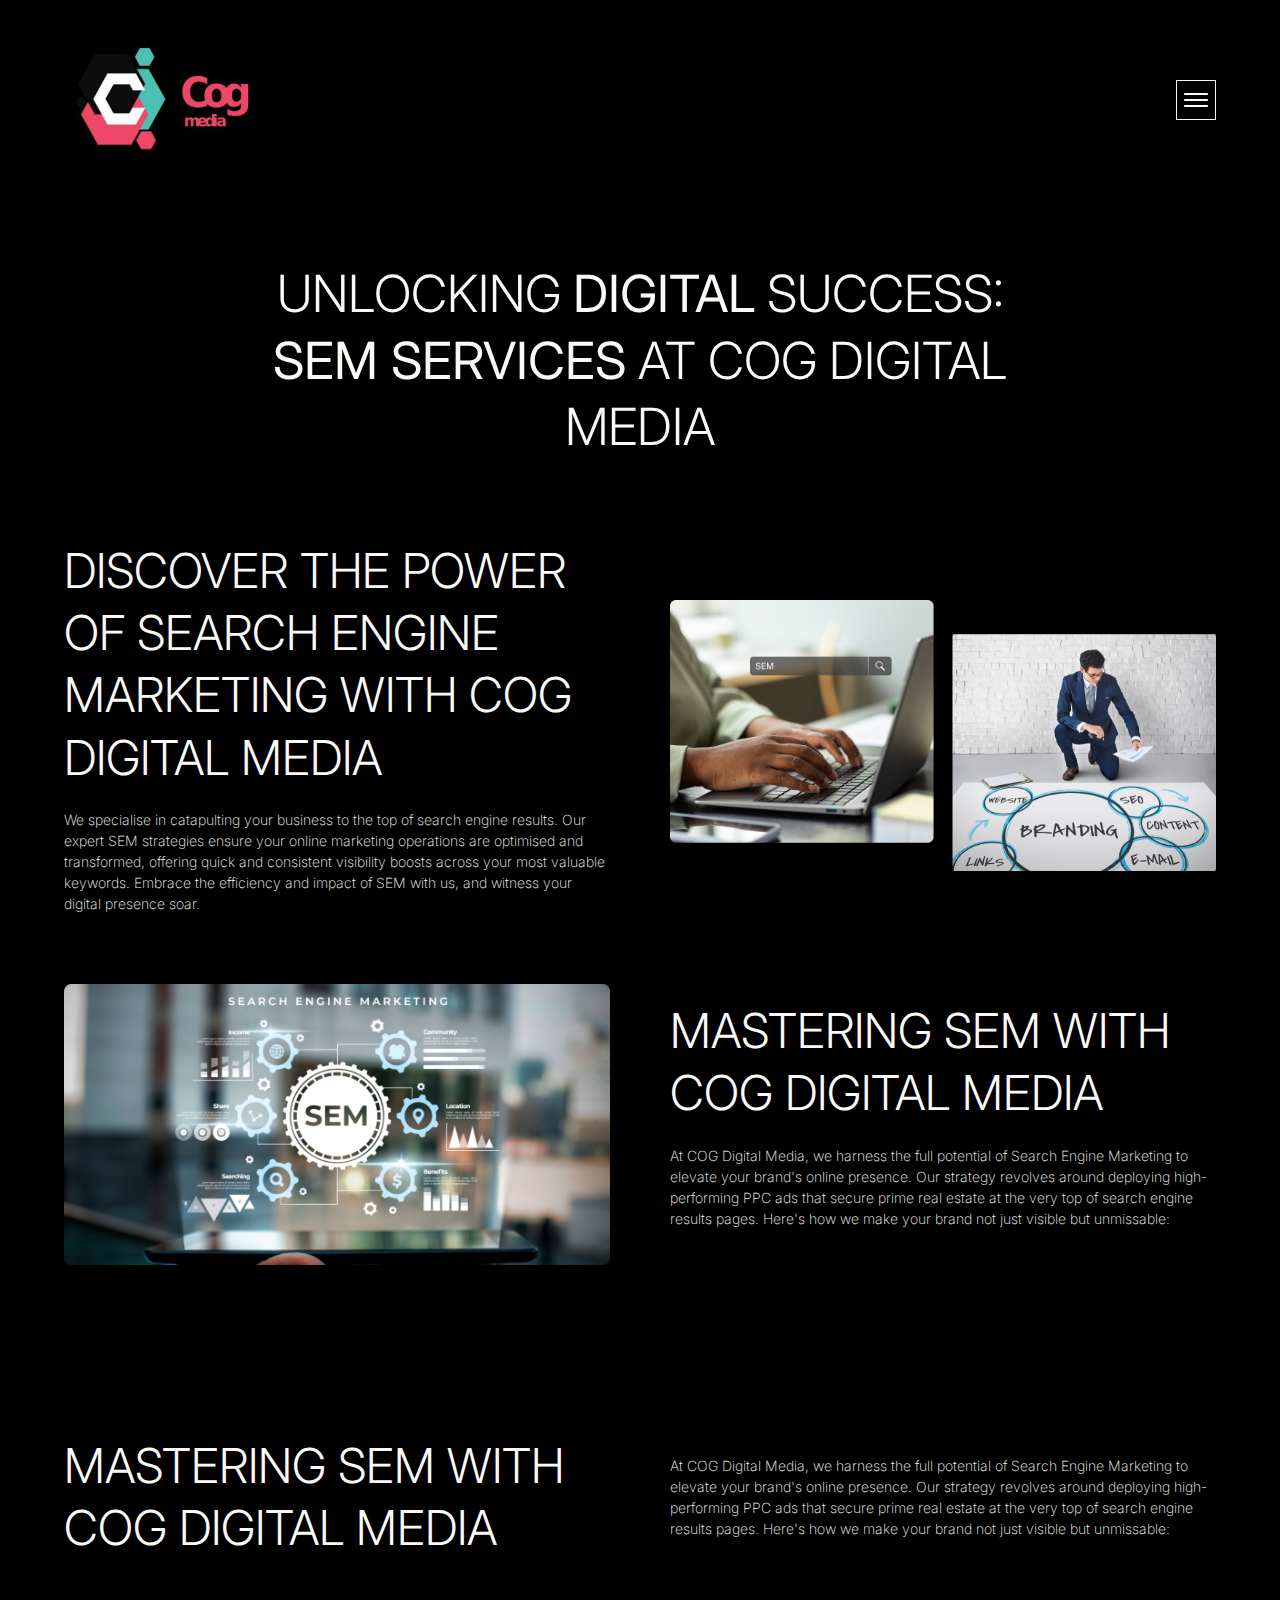
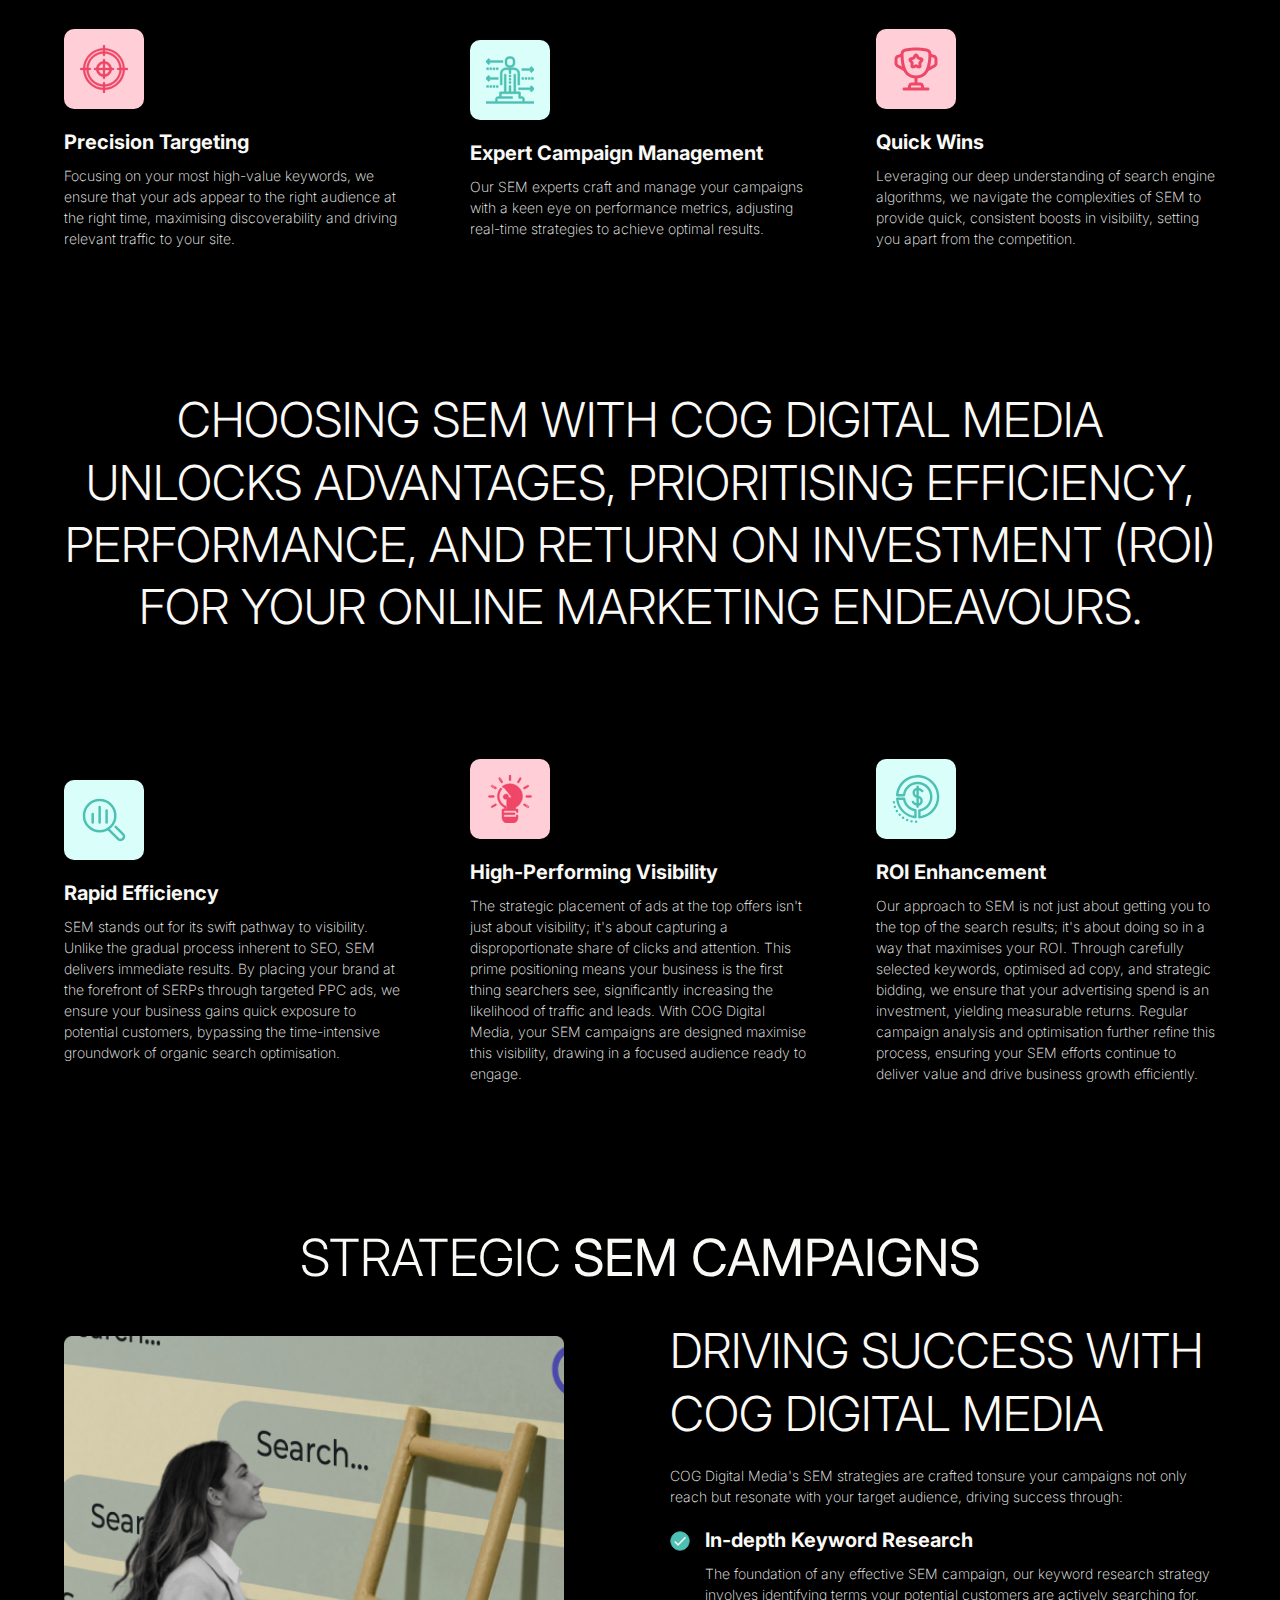
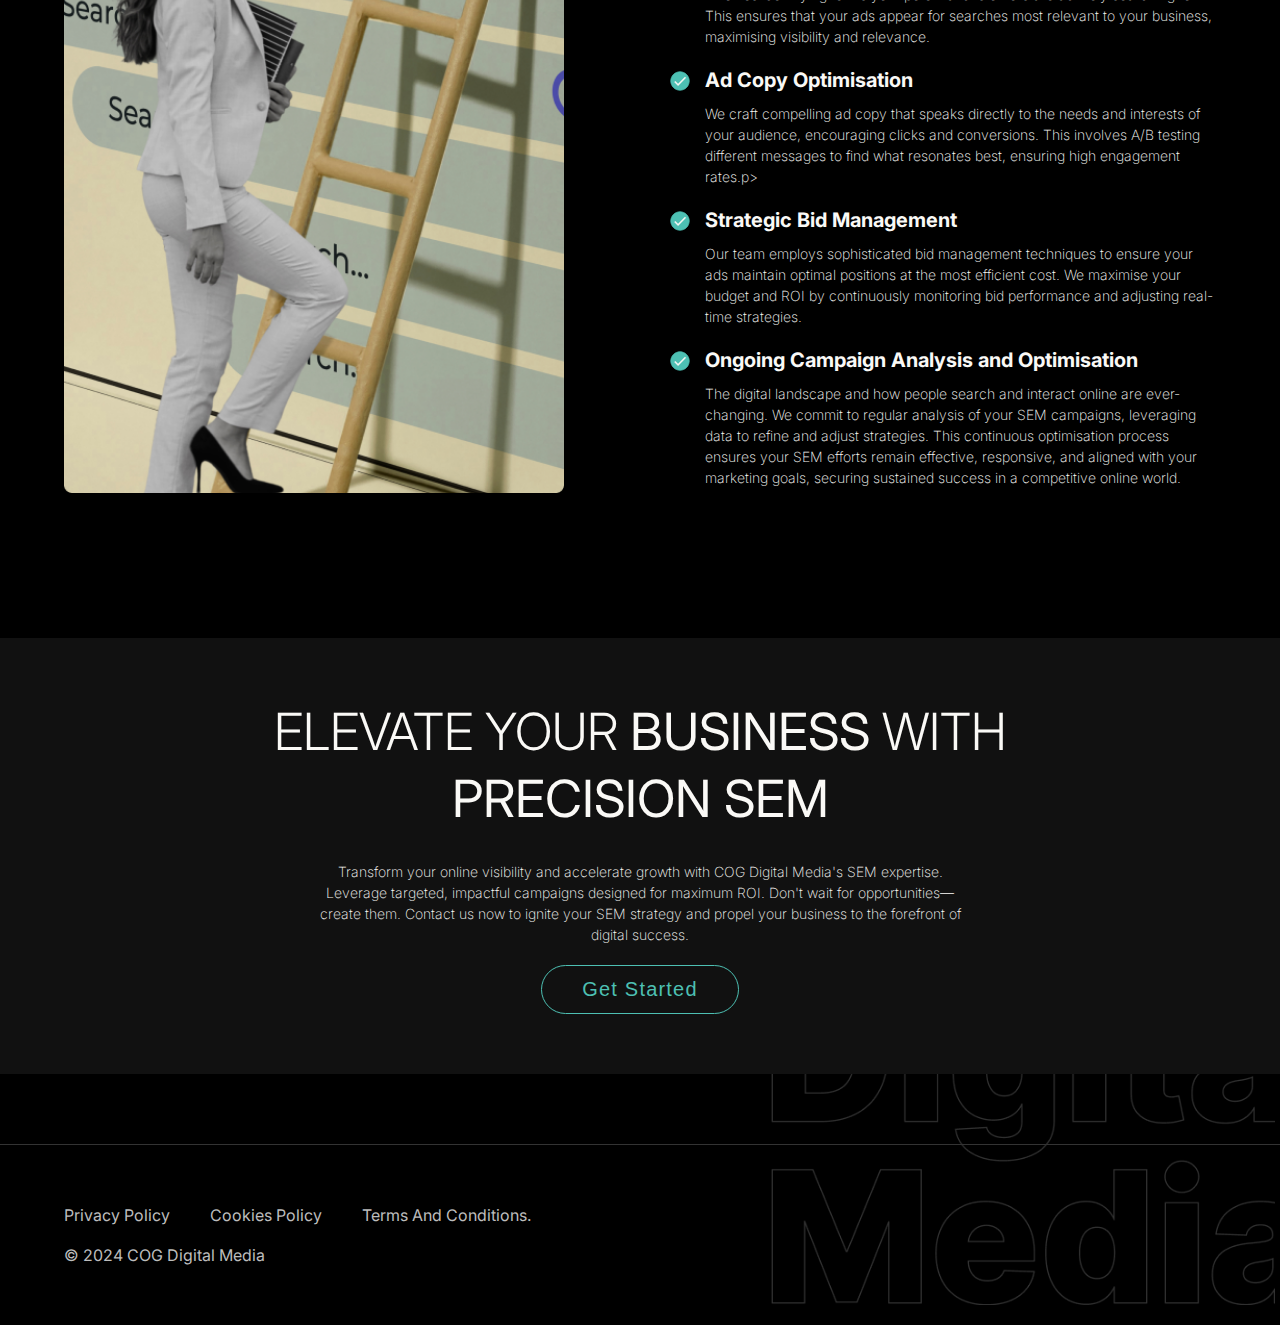
<file: sem-services.html>
<!DOCTYPE html>
<html lang="en">

<head>
    <meta charset="UTF-8">
    <meta name="viewport" content="width=device-width, initial-scale=1.0">
    <title>COG - SEM-Services</title>
    <!-- <link href="https://unpkg.com/aos@2.3.1/dist/aos.css" rel="stylesheet"> -->
    <link rel="stylesheet" href="https://cdnjs.cloudflare.com/ajax/libs/font-awesome/6.6.0/css/all.min.css">
    <link rel="stylesheet" href="./assets/css/style.css">
</head>

<body>

    <div id="wrapper">


        <header class="header">
            <div class="container">
                <div class="row justify-content-space-between align-items-center">

                    <div class="logo">
                        <a href="./index.html">
                            <div class="imgBox">
                                <img src="./assets/images/logo.png" alt="logo">
                            </div>
                        </a>
                    </div>
                    <div class="hamburger" >
                        <div class="imgBox" onclick="toggleSidebar()" id="toggle-button">
                            <img src="./assets/images/Hamburger.png" alt="icon">
                        </div>

                        <div class="sidebar" id="sidebar">
                            <ul>
                                <li><a href="./index.html" class="nav-link">Start</a></li>
                                <li><a href="./care-clients.html" class="nav-link">HOW WE CARE FOR CLIENTS</a></li>
                                <li class="sub-menu" onclick="toggleSublist()">
                                    <div class="dropdown nav-link justify-content-space-between align-items-center" >THE FOCUS AREA <i
                                            class="fa-solid fa-angle-down dropdown-arrow" id="arrow"></i>
                                    </div>
                                    <ul class="dropdown-items" id="subsidebar">
                                        <li><a href="./branding.html" class="dropdown-link">Branding</a></li>
                                        <li><a href="./online-advertisement.html" class="dropdown-link">ONLINE
                                                ADVERTISEMENT</a>
                                        </li>
                                        <li><a href="./seo.html" class="dropdown-link">SEO</a></li>
                                        <li><a href="./sem-services.html" class="dropdown-link">SEM Services</a></li>
                                    </ul>
                                </li>
                                <li><a href="./get-started.html" class="nav-link">Get Started</a></li>
                            </ul>
                        </div>
                    </div>
                </div>
            </div>
        </header>

        <div class="banner elev_brand">
            <div class="container">
                <h1 class="text-align-center" data-aos="fade-up">Unlocking <strong>Digital</strong> Success: <br>
                    <strong>SEM
                        Services</strong> at COG Digital <br> Media </h1>

                <div class="row align-items-center">
                    <div class="col">
                        <h2 data-aos="fade-up" class="text-align-left">Discover the power of Search Engine
                            Marketing
                            with COG Digital Media</h2>
                        <p data-aos="fade-up">We specialise in catapulting your business to the top of search engine
                            results. Our expert SEM strategies ensure your online marketing operations are optimised
                            and
                            transformed, offering quick and consistent visibility boosts across your most valuable
                            keywords.
                            Embrace the efficiency and impact of SEM with us, and witness your digital presence
                            soar.</p>
                    </div>
                    <div class="col">
                        <div class="imgBox" data-aos="fade-up">
                            <img src="./assets/images/sem-img1.png" alt="">
                        </div>
                    </div>
                </div>

                <div class="row align-items-center">
                    <div class="col">
                        <div class="imgBox" data-aos="fade-up">
                            <img src="./assets/images/sem-img2.png" alt="">
                        </div>
                    </div>

                    <div class="col">
                        <h2 data-aos="fade-up" class="text-align-left">Mastering SEM with COG Digital Media
                        </h2>
                        <p data-aos="fade-up">At COG Digital Media, we harness the full potential of Search Engine
                            Marketing to
                            elevate your brand's online presence. Our strategy revolves around deploying
                            high-performing PPC ads
                            that secure prime real estate at the very top of search engine results pages. Here's how
                            we make
                            your brand not just visible but unmissable:</p>
                    </div>

                </div>
            </div>
        </div>


        <main>

            <section class="ampl_brand">
                <div class="container">
                    <div class="row justify-content-space-between align-items-center">
                        <div class="col">
                            <h2 data-aos="fade-up" class="text-align-left">Mastering SEM with COG Digital Media
                            </h2>
                        </div>
                        <div class="col">
                            <p data-aos="fade-up">At COG Digital Media, we harness the full potential of Search Engine
                                Marketing to
                                elevate your brand's online presence. Our strategy revolves around deploying
                                high-performing PPC ads
                                that secure prime real estate at the very top of search engine results pages. Here's how
                                we make
                                your brand not just visible but unmissable:</p>
                        </div>

                    </div>

                    <div class="row justify-content-space-between align-items-center">
                        <div class="col">
                            <div class="imgBox">
                                <img src="./assets/images/sem-icon1.svg" alt="icon">
                            </div>
                            <h6>Precision Targeting</h6>
                            <p>Focusing on your most high-value keywords, we ensure that your ads appear to the right audience at the right time, maximising discoverability and driving relevant traffic to your site.</p>
                        </div>
                        <div class="col">
                            <div class="imgBox">
                                <img src="./assets/images/sem-icon2.svg" alt="icon">
                            </div>
                            <h6>Expert Campaign Management</h6>
                            <p>Our SEM experts craft and manage your campaigns with a keen eye on performance metrics, adjusting real-time strategies to achieve optimal results.</p>
                        </div>
                        <div class="col">
                            <div class="imgBox">
                                <img src="./assets/images/sem-icon3.svg" alt="icon">
                            </div>
                            <h6>Quick Wins</h6>
                            <p>Leveraging our deep understanding of search engine algorithms, we navigate the complexities of SEM to provide quick, consistent boosts in visibility, setting you apart from the competition.</p>
                        </div>
                    </div>
                </div>
            </section>


            <section class="ampl_brand">
                <div class="container">
                    <h2 data-aos="fade-up" class="text-align-center">Choosing SEM with COG Digital Media unlocks
                        advantages,
                        prioritising efficiency, performance, and return on investment (ROI) for your online marketing
                        endeavours.</h2>
                    <div class="row"></div>

                    <div class="row justify-content-space-between align-items-center">
                        <div class="col">
                            <div class="imgBox">
                                <img src="./assets/images/sem-icon4.svg" alt="icon">
                            </div>
                            <h6>Rapid Efficiency</h6>
                            <p>SEM stands out for its swift pathway to visibility. Unlike the gradual process inherent to SEO, SEM delivers immediate results. By placing your brand at the forefront of SERPs through targeted PPC ads, we ensure your business gains quick exposure to potential customers, bypassing the time-intensive groundwork of organic search optimisation.</p>
                        </div>
                        <div class="col">
                            <div class="imgBox">
                                <img src="./assets/images/sem-icon5.svg" alt="icon">
                            </div>
                            <h6>High-Performing Visibility</h6>
                            <p>The strategic placement of ads at the top offers isn't just about visibility; it's about capturing a disproportionate share of clicks and attention. This prime positioning means your business is the first thing searchers see, significantly increasing the likelihood of traffic and leads. With COG Digital Media, your SEM campaigns are designed maximise this visibility, drawing in a focused audience ready to engage.</p>
                        </div>
                        <div class="col">
                            <div class="imgBox">
                                <img src="./assets/images/sem-icon6.svg" alt="icon">
                            </div>
                            <h6>ROI Enhancement</h6>
                            <p>Our approach to SEM is not just about getting you to the top of the search results; it's about doing so in a way that maximises your ROI. Through carefully selected keywords, optimised ad copy, and strategic bidding, we ensure that your advertising spend is an investment, yielding measurable returns. Regular campaign analysis and optimisation further refine this process, ensuring your SEM efforts continue to deliver value and drive business growth efficiently.</p>
                        </div>
                    </div>
                </div>
            </section>


            <section class="quality_service">
                <div class="container">
                    <h1 class="text-align-center" data-aos="fade-up">Strategic <strong>SEM Campaigns</strong></h1>

                    <div class="row align-items-center">
                        <div class="col">
                            <div data-aos="fade-up" class="imgBox">
                                <img src="./assets/images/sem-img3.png" alt="">
                            </div>
                        </div>
                        <div class="col content">
                            <h2 data-aos="fade-up" class="text-align-left">Driving Success with COG Digital Media
                            </h2>
                            <p data-aos="fade-up">COG Digital Media's SEM strategies are crafted tonsure your campaigns
                                not
                                only reach but resonate with your target audience, driving success through:</p>

                            <ul>
                                <li data-aos="fade-up">
                                    <h6>In-depth Keyword Research</h6>
                                    <p>The foundation of any effective SEM campaign, our keyword research strategy
                                        involves
                                        identifying terms your potential customers are actively searching for. This
                                        ensures
                                        that your ads appear for searches most relevant to your business, maximising
                                        visibility and relevance.</p>
                                </li>
                                <li data-aos="fade-up">
                                    <h6>Ad Copy Optimisation</h6>
                                    <p>We craft compelling ad copy that speaks directly to the needs and interests of
                                        your
                                        audience, encouraging clicks and conversions. This involves A/B testing
                                        different
                                        messages to find what resonates best, ensuring high engagement rates.p>
                                </li>
                                <li data-aos="fade-up">
                                    <h6>Strategic Bid Management</h6>
                                    <p>Our team employs sophisticated bid management techniques to ensure your ads
                                        maintain
                                        optimal positions at the most efficient cost. We maximise your budget and ROI by
                                        continuously monitoring bid performance and adjusting real-time strategies.</p>
                                </li>
                                <li data-aos="fade-up">
                                    <h6>Ongoing Campaign Analysis and Optimisation</h6>
                                    <p>The digital landscape and how people search and interact online are
                                        ever-changing. We
                                        commit to regular analysis of your SEM campaigns, leveraging data to refine and
                                        adjust strategies. This continuous optimisation process ensures your SEM efforts
                                        remain effective, responsive, and aligned with your marketing goals, securing
                                        sustained success in a competitive online world.</p>
                                </li>
                            </ul>
                        </div>
                    </div>
                </div>
            </section>

            <section class="get_started2">
                <div class="container">
                    <div class="row align-items-center">
                        <h1 class="text-align-center" data-aos="fade-up">Elevate Your <strong>Business</strong> with
                            <br> <strong>Precision
                                SEM</strong>
                        </h1>
                        <p class="text-align-center" data-aos="fade-up">Transform your online visibility and accelerate
                            growth with COG Digital
                            Media's SEM expertise. <br> Leverage targeted, impactful campaigns designed for maximum ROI.
                            Don't wait for opportunities— <br>create them. Contact us now to ignite your SEM strategy
                            and
                            propel your business to the forefront of <br> digital success.
                        </p>
                        <a href="./get-started.html" data-aos="fade-up"><button class="btn2">Get Started</button></a>
                    </div>

                </div>
            </section>

        </main>

        <footer id="footer">
            <div class="container">
                <div class="row">
                    <a href="./privacy-policy.html">Privacy Policy</a>
                    <a href="./cookies-policy.html">Cookies Policy</a>
                    <a href="./terms-and-condition.html">Terms And Conditions.</a>
                </div>
                <div class="copyRight">
                    <span>© 2024 COG Digital Media </span>
                </div>
            </div>
            <div class="back-to-top" id="button" onclick="topFunction()">
                <div class="imgBox">
                    <img src="./assets/images/back-to-top.svg" alt="">
                </div>
            </div>

        </footer>

    </div>

    <script src="https://unpkg.com/aos@2.3.1/dist/aos.js"></script>
    <script> AOS.init(); </script>
    <script src="./assets/js/script.js"></script>

</body>

</html>
</file>
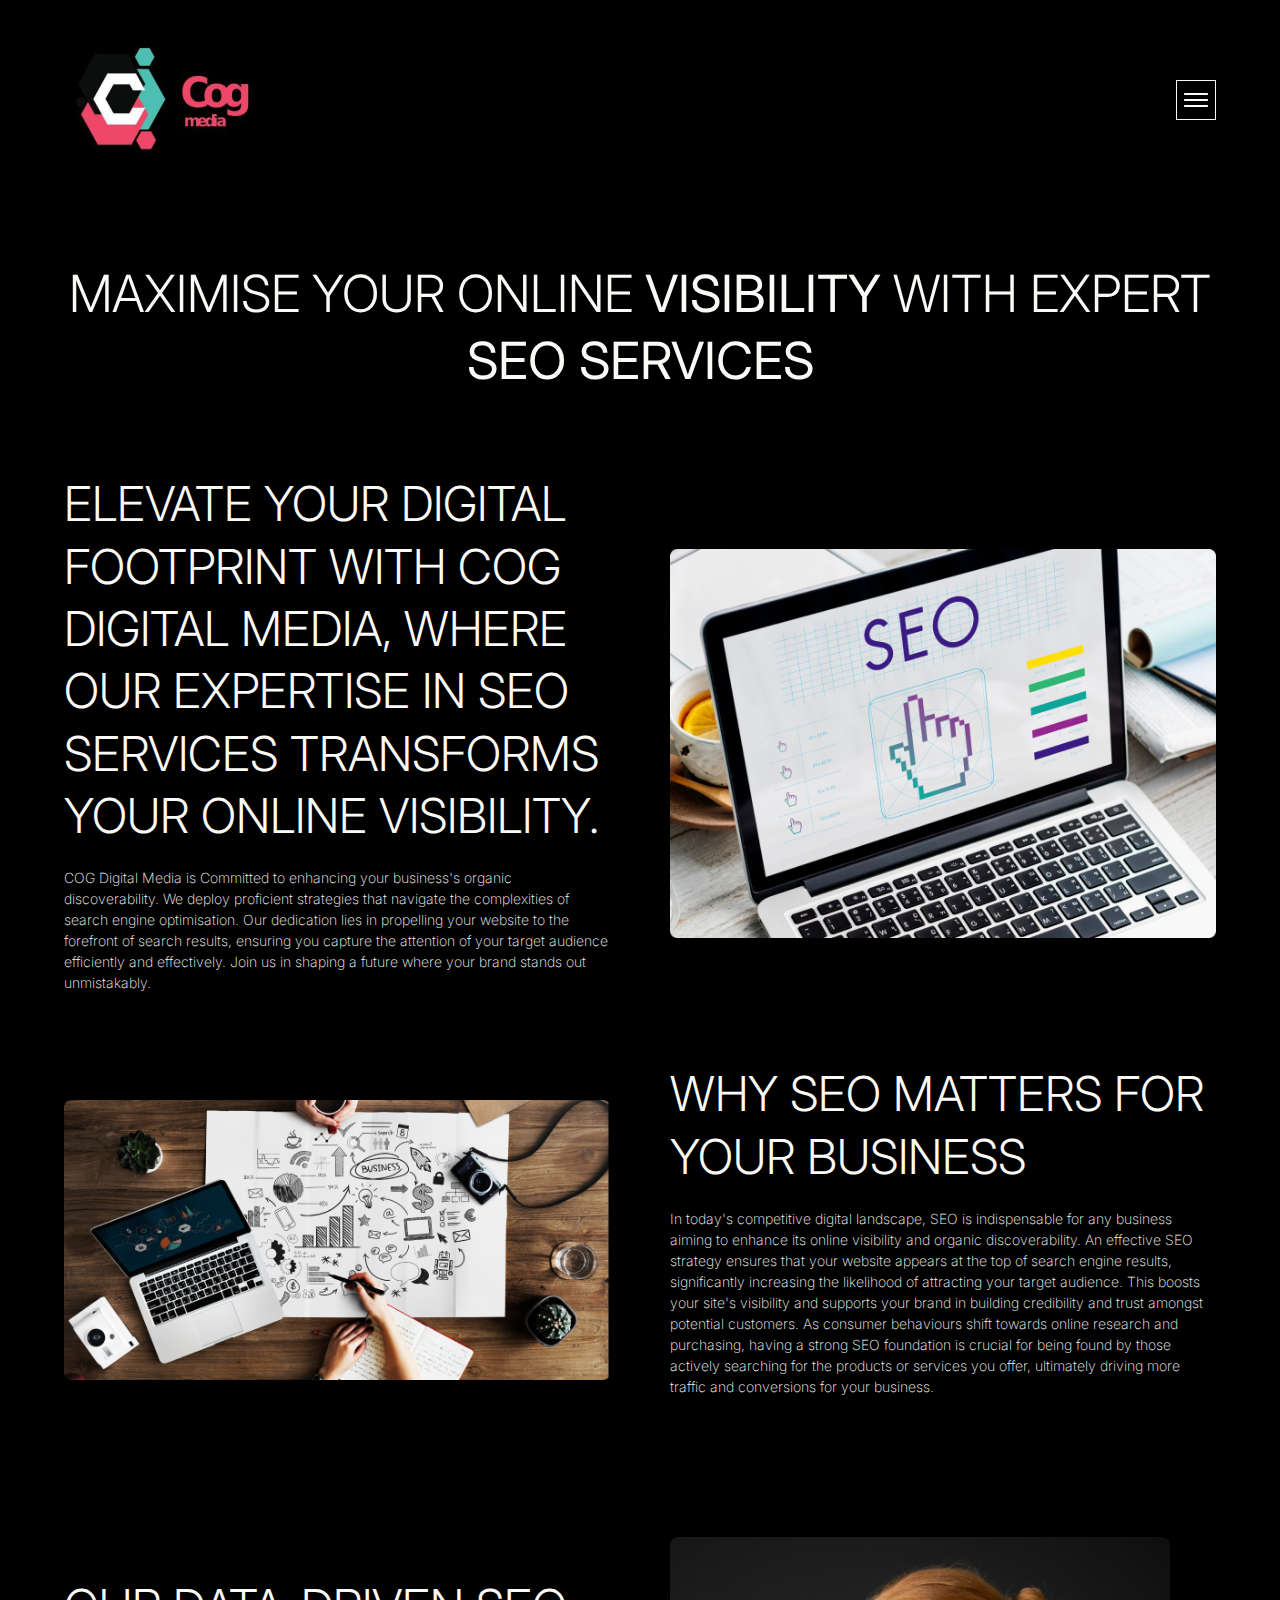
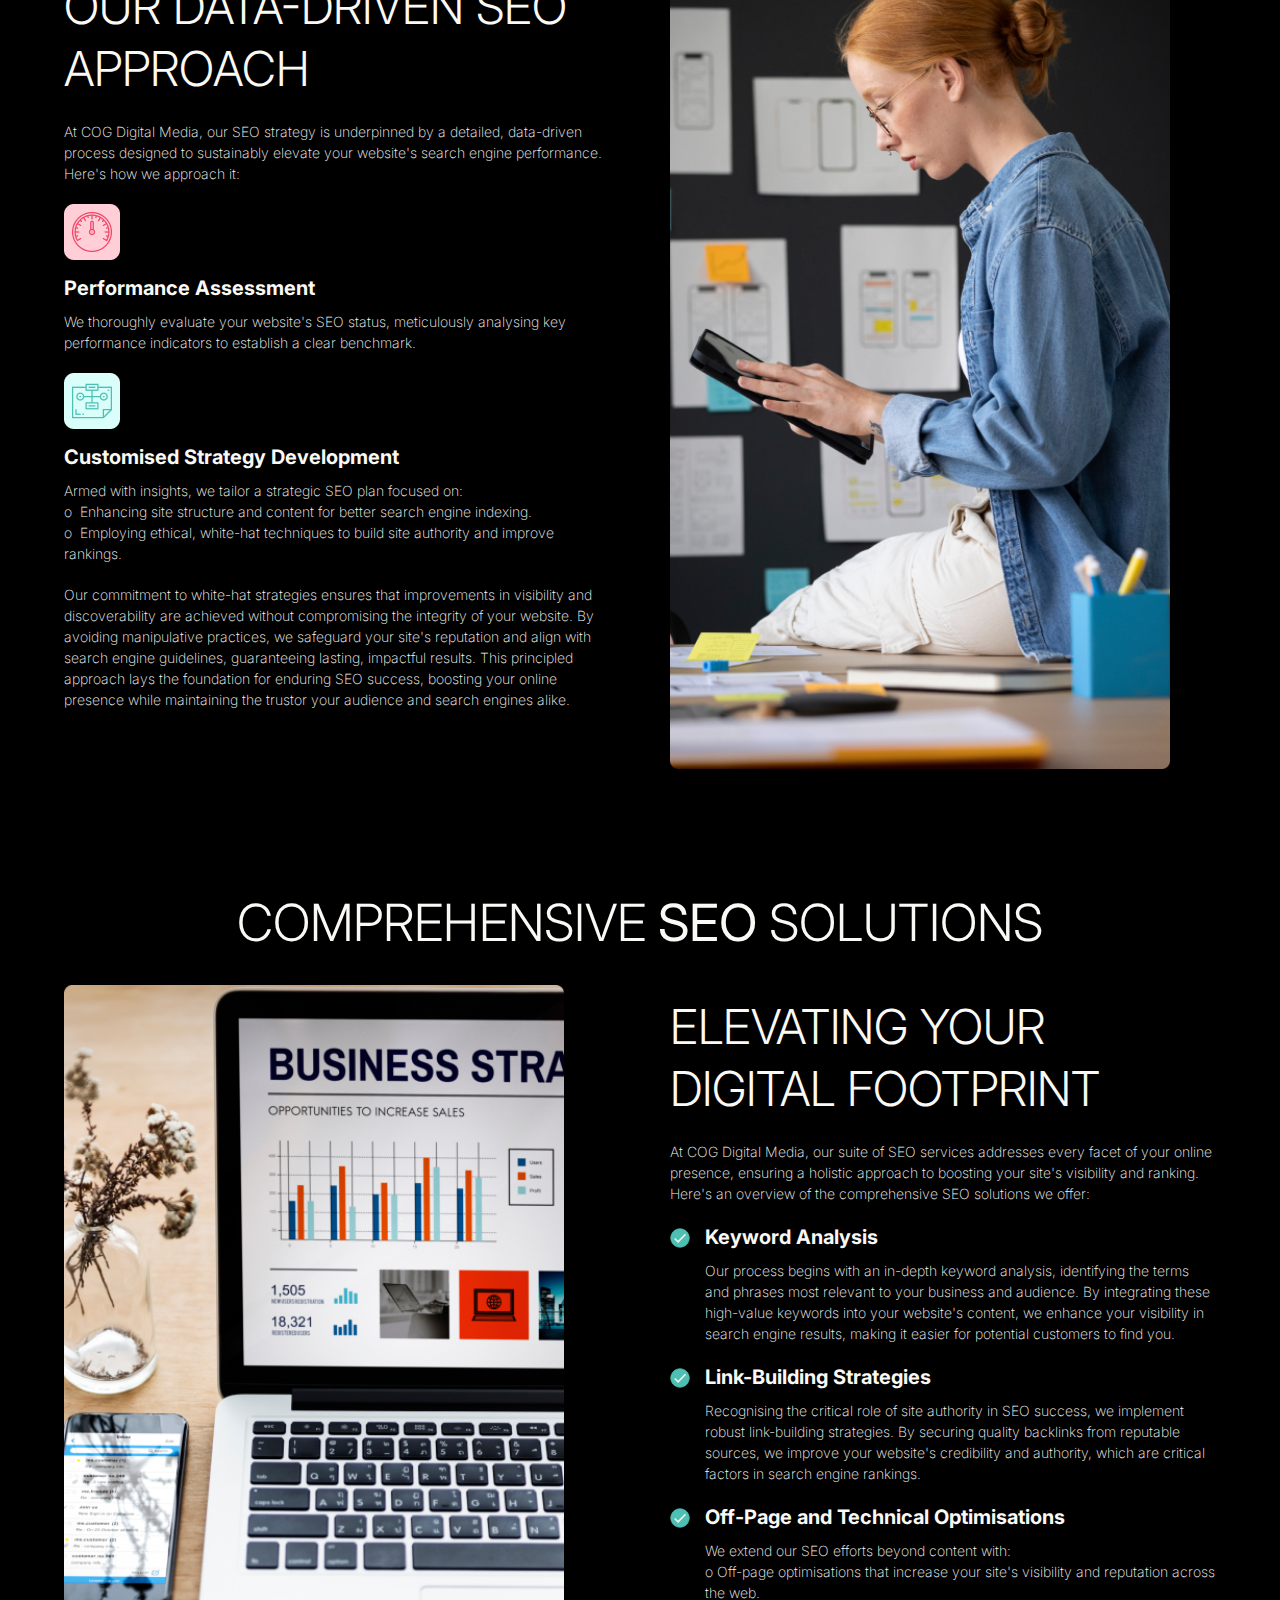
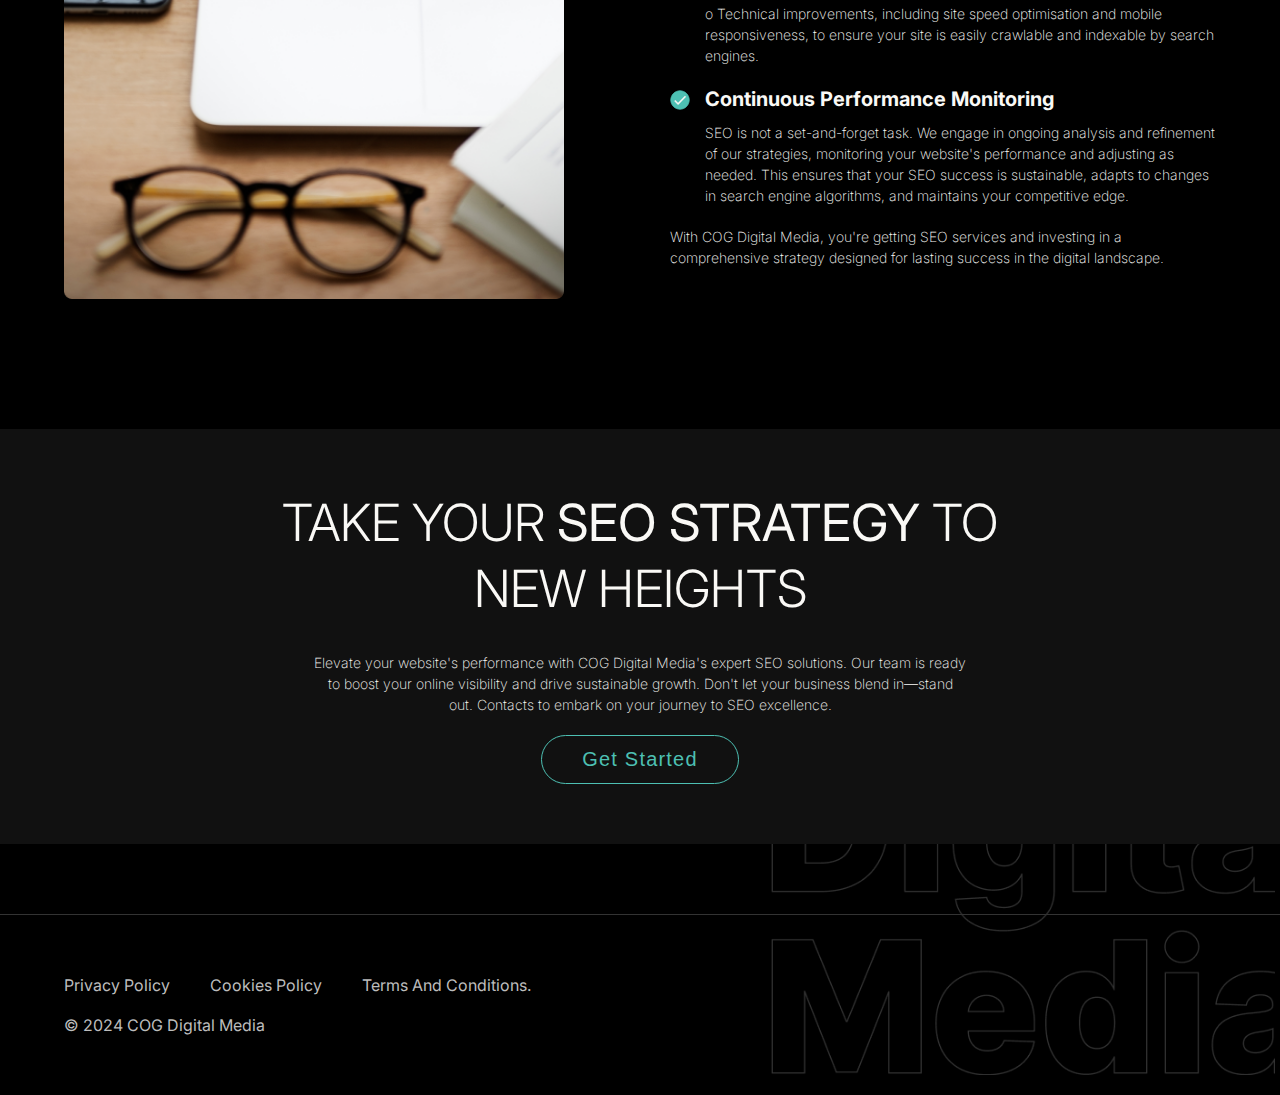
<file: seo.html>
<!DOCTYPE html>
<html lang="en">

<head>
    <meta charset="UTF-8">
    <meta name="viewport" content="width=device-width, initial-scale=1.0">
    <title>COG - SEO</title>
    <!-- <link href="https://unpkg.com/aos@2.3.1/dist/aos.css" rel="stylesheet"> -->
    <link rel="stylesheet" href="https://cdnjs.cloudflare.com/ajax/libs/font-awesome/6.6.0/css/all.min.css">
    <link rel="stylesheet" href="./assets/css/style.css">
</head>

<body>

    <div id="wrapper">


        <header class="header">
            <div class="container">
                <div class="row justify-content-space-between align-items-center">

                    <div class="logo">
                        <a href="./index.html">
                            <div class="imgBox">
                                <img src="./assets/images/logo.png" alt="logo">
                            </div>
                        </a>
                    </div>
                    <div class="hamburger" >
                        <div class="imgBox" onclick="toggleSidebar()" id="toggle-button">
                            <img src="./assets/images/Hamburger.png" alt="icon">
                        </div>

                        <div class="sidebar" id="sidebar">
                            <ul>
                                <li><a href="./index.html" class="nav-link">Start</a></li>
                                <li><a href="./care-clients.html" class="nav-link">HOW WE CARE FOR CLIENTS</a></li>
                                <li class="sub-menu" onclick="toggleSublist()">
                                    <div class="dropdown nav-link justify-content-space-between align-items-center" >THE FOCUS AREA <i
                                            class="fa-solid fa-angle-down dropdown-arrow" id="arrow"></i>
                                    </div>
                                    <ul class="dropdown-items" id="subsidebar">
                                        <li><a href="./branding.html" class="dropdown-link">Branding</a></li>
                                        <li><a href="./online-advertisement.html" class="dropdown-link">ONLINE
                                                ADVERTISEMENT</a>
                                        </li>
                                        <li><a href="./seo.html" class="dropdown-link">SEO</a></li>
                                        <li><a href="./sem-services.html" class="dropdown-link">SEM Services</a></li>
                                    </ul>
                                </li>
                                <li><a href="./get-started.html" class="nav-link">Get Started</a></li>
                            </ul>
                        </div>
                    </div>
                </div>
            </div>
        </header>

        <div class="banner elev_brand">
            <div class="container">
                <h1 class="text-align-center" data-aos="fade-up">Maximise Your Online <strong> Visibility</strong> with Expert
                    <strong> SEO
                        Services</strong>
                </h1>

                <div class="row align-items-center">
                    <div class="col">
                        <h2 data-aos="fade-up" class="text-align-left">Elevate your digital footprint with
                            COG
                            Digital Media, where our
                            expertise in SEO services transforms your online visibility.</h2>
                        <p data-aos="fade-up">COG Digital Media is Committed to enhancing your business's organic
                            discoverability. We deploy
                            proficient strategies that navigate the complexities of search engine optimisation. Our
                            dedication
                            lies in propelling your website to the forefront of search results, ensuring you capture
                            the
                            attention of your target audience efficiently and effectively. Join us in shaping a
                            future where
                            your brand stands out unmistakably.</p>
                    </div>
                    <div class="col">
                        <div class="imgBox" data-aos="fade-up">
                            <img src="./assets/images/seo-img1.png" alt="">
                        </div>
                    </div>
                </div>

                <div class="row align-items-center">
                    <div class="col">
                        <div class="imgBox" data-aos="fade-up">
                            <img src="./assets/images/seo-img2.png" alt="">
                        </div>
                    </div>

                    <div class="col">
                        <h2 data-aos="fade-up" class="text-align-left">Why SEO Matters for Your Business</h2>
                        <p data-aos="fade-up">In today's competitive digital landscape, SEO is indispensable for any
                            business aiming to enhance its
                            online visibility and organic discoverability. An effective SEO strategy ensures that
                            your
                            website
                            appears at the top of search engine results, significantly increasing the likelihood of
                            attracting
                            your target audience. This boosts your site's visibility and supports your brand in
                            building
                            credibility and trust amongst potential customers. As consumer behaviours shift towards
                            online
                            research and purchasing, having a strong SEO foundation is crucial for being found by
                            those
                            actively
                            searching for the products or services you offer, ultimately driving more traffic and
                            conversions
                            for your business.</p>
                    </div>

                </div>
            </div>
        </div>


        <main>

            <section class="need_online_adv seo-sec2">
                <div class="container">
                    <div class="row align-items-center">

                        <div class="col">
                            <h2 data-aos="fade-up" class="text-align-left">Our Data-Driven SEO Approach</h2>
                            <p data-aos="fade-up">At COG Digital Media, our SEO strategy is underpinned by a detailed,
                                data-driven process designed to
                                sustainably elevate your website's search engine performance. Here's how we approach it:
                            </p>

                            <div class="row">
                                <div class="col">
                                    <div class="imgBox">
                                        <img src="./assets/images/seo-icon1.png" alt="icon">

                                    </div>
                                    <h6>Performance Assessment</h6>
                                    <p>We thoroughly evaluate your website's SEO status, meticulously analysing key
                                        performance
                                        indicators to establish a clear benchmark.</p>
                                </div>
                                <div class="col">
                                    <div class="imgBox">
                                        <img src="./assets/images/seo-icon2.png" alt="icon">

                                    </div>
                                    <h6>Customised Strategy Development</h6>
                                    <p>Armed with insights, we tailor a strategic SEO plan focused on: <br>
                                    o  Enhancing site structure and content for better search engine indexing. <br>
                                    o  Employing ethical, white-hat techniques to build site authority and
                                        improve
                                        rankings.</p>
                                    
                                </div>
                            </div>

                            <p data-aos="fade-up">Our commitment to white-hat strategies ensures that improvements in visibility
                                and discoverability
                                are achieved without compromising the integrity of your website. By avoiding manipulative
                                practices,
                                we safeguard your site's reputation and align with search engine guidelines, guaranteeing
                                lasting,
                                impactful results. This principled approach lays the foundation for enduring SEO success,
                                boosting
                                your online presence while maintaining the trustor your audience and search engines alike.</p>

                        </div>
                        <div class="col">
                            <div data-aos="fade-up" class="imgBox">
                                <img src="./assets/images/seo-img3.png" alt="">
                            </div>
                        </div>
                    </div>
                </div>
            </section>

            <section class="quality_service">
                <div class="container">
                    <h1 class="text-align-center" data-aos="fade-up">Comprehensive <strong> SEO</strong> Solutions</h1>

                    <div class="row align-items-center">
                        <div class="col">
                            <div data-aos="fade-up" class="imgBox">
                                <img src="./assets/images/seo-img4.png" alt="">
                            </div>
                        </div>
                        <div class="col content justify-content-space-between">
                            <h2 data-aos="fade-up" class="text-align-left">Elevating Your Digital Footprint</h2>
                        <p data-aos="fade-up">At COG Digital Media, our suite of SEO services addresses every facet of
                            your online presence,
                            ensuring a holistic approach to boosting your site's visibility and ranking. Here's an
                            overview
                            of the comprehensive SEO solutions we offer:</p>

                        <ul>
                            <li data-aos="fade-up">
                                <h6>Keyword Analysis</h6>
                                <p>Our process begins with an in-depth keyword analysis, identifying the terms and phrases most relevant to your business and audience. By integrating these high-value keywords into your website's content, we enhance your visibility in search engine results, making it easier for potential customers to find you.
                                </p>
                            </li>
                            <li data-aos="fade-up">
                                <h6>Link-Building Strategies</h6>
                                <p>Recognising the critical role of site authority in SEO success, we implement robust link-building strategies. By securing quality backlinks from reputable sources, we improve your website's credibility and authority, which are critical factors in search engine rankings.</p>
                            </li>
                            <li data-aos="fade-up">
                                <h6>Off-Page and Technical Optimisations</h6>
                                <p>We extend our SEO efforts beyond content with: <br>
                                    o Off-page optimisations that increase your site's visibility and reputation across the web. <br>
                                    o Technical improvements, including site speed optimisation and mobile responsiveness, to ensure your site is easily crawlable and indexable by search engines.</p>
                            </li>
                            <li data-aos="fade-up">
                                <h6>Continuous Performance Monitoring</h6>
                                <p>SEO is not a set-and-forget task. We engage in ongoing analysis and refinement of our strategies, monitoring your website's performance and adjusting as needed. This ensures that your SEO success is sustainable, adapts to changes in search engine algorithms, and maintains your competitive edge.</p>
                            </li>
                        </ul>
                        <p data-aos="fade-up">With COG Digital Media, you're getting SEO services and investing in a
                            comprehensive strategy designed for lasting success in the digital landscape.</p>
                        </div>
                    </div>
                </div>
            </section>


            <section class="get_started2">
                <div class="container">
                    <div class="row align-items-center">
                        <h1 class="text-align-center" data-aos="fade-up">Take Your <strong> SEO Strategy</strong> to <br> New Heights</h1>
                        <p class="text-align-center" data-aos="fade-up">Elevate your website's performance with COG Digital Media's expert SEO
                        solutions. Our team is ready <br> to boost your online visibility and drive sustainable growth. Don't
                        let your business blend in—stand <br> out. Contacts to embark on your journey to SEO excellence.</p>
                        <a href="./get-started.html" data-aos="fade-up"><button class="btn2">Get Started</button></a>
                    </div>

                </div>
            </section>

        </main>

        <footer id="footer">
            <div class="container">
                <div class="row">
                    <a href="./privacy-policy.html">Privacy Policy</a>
                    <a href="./cookies-policy.html">Cookies Policy</a>
                    <a href="./terms-and-condition.html">Terms And Conditions.</a>
                </div>
                <div class="copyRight">
                    <span>© 2024 COG Digital Media </span>
                </div>
            </div>
            <div class="back-to-top" id="button" onclick="topFunction()">
                <div class="imgBox">
                    <img src="./assets/images/back-to-top.svg" alt="">
                </div>
            </div>

        </footer>

    </div>

    <script src="https://unpkg.com/aos@2.3.1/dist/aos.js"></script>
    <script> AOS.init(); </script>
    <script src="./assets/js/script.js"></script>
</body>

</html>
</file>
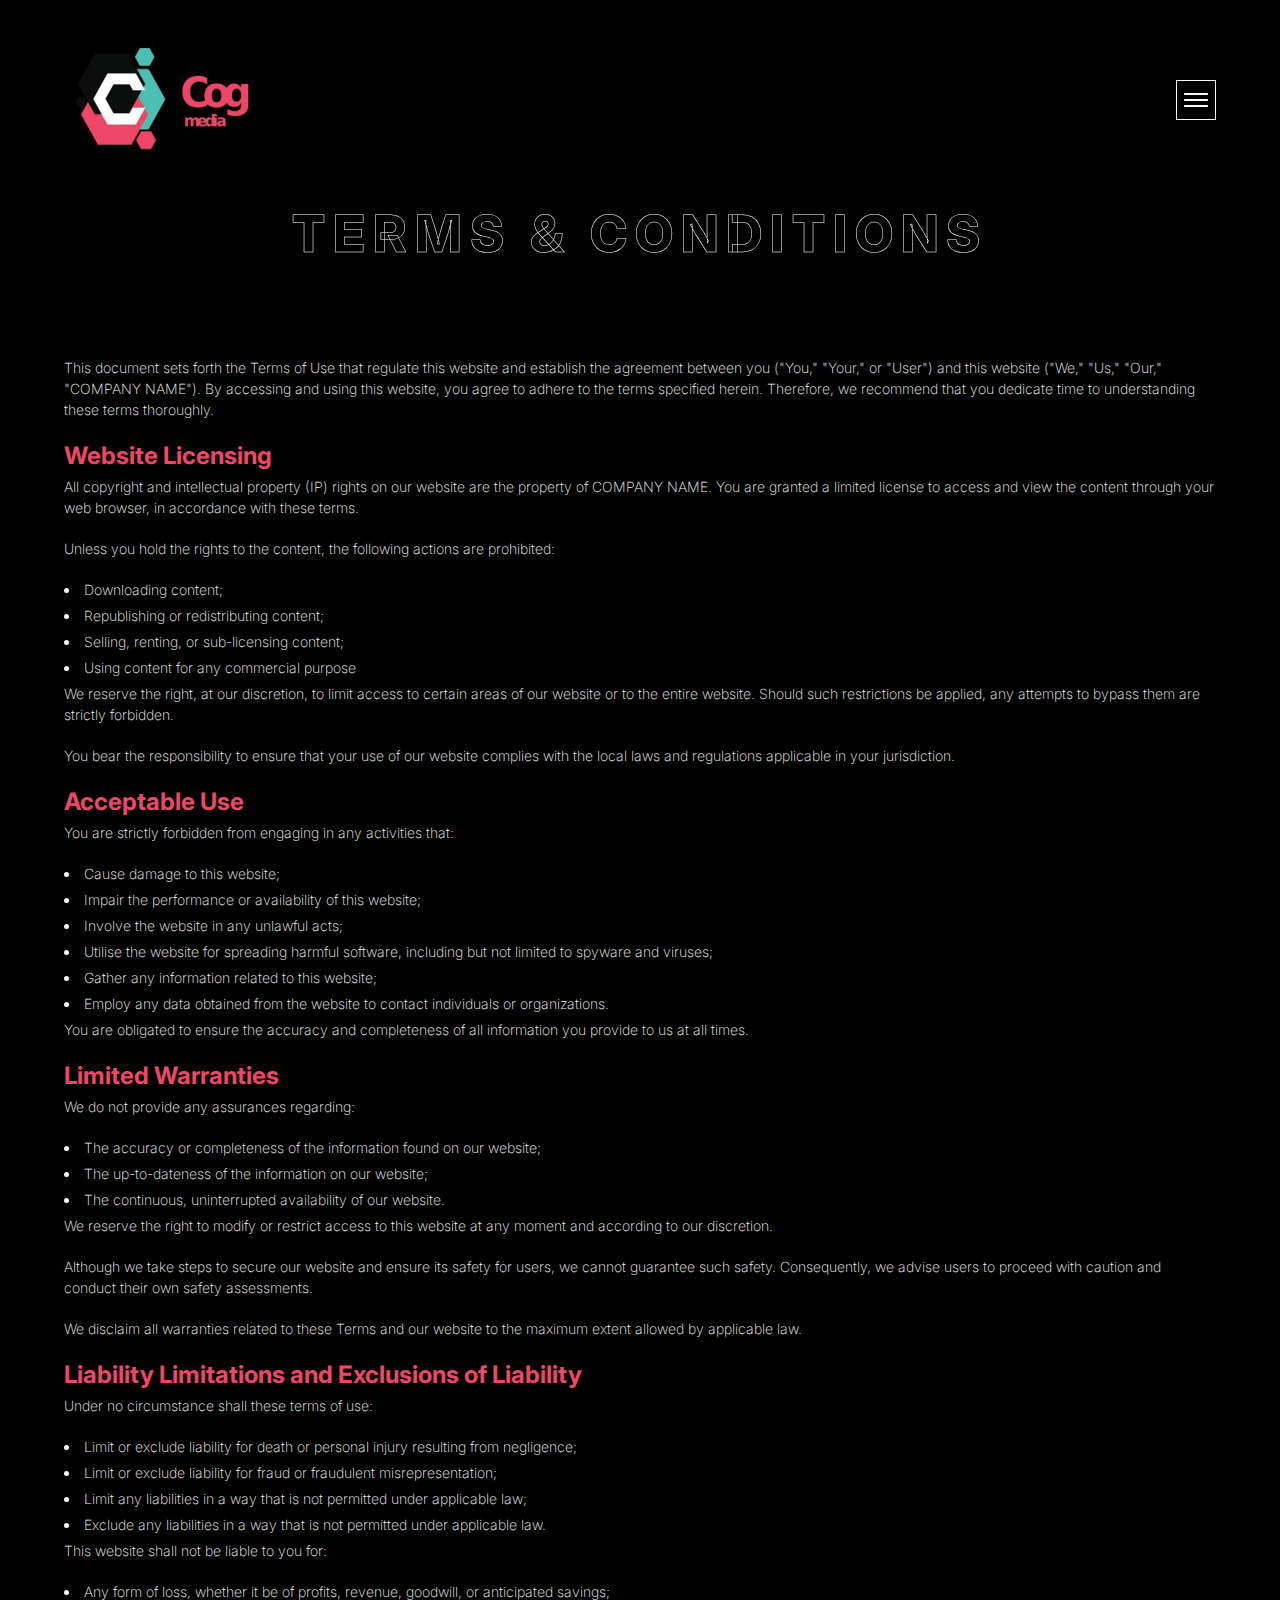
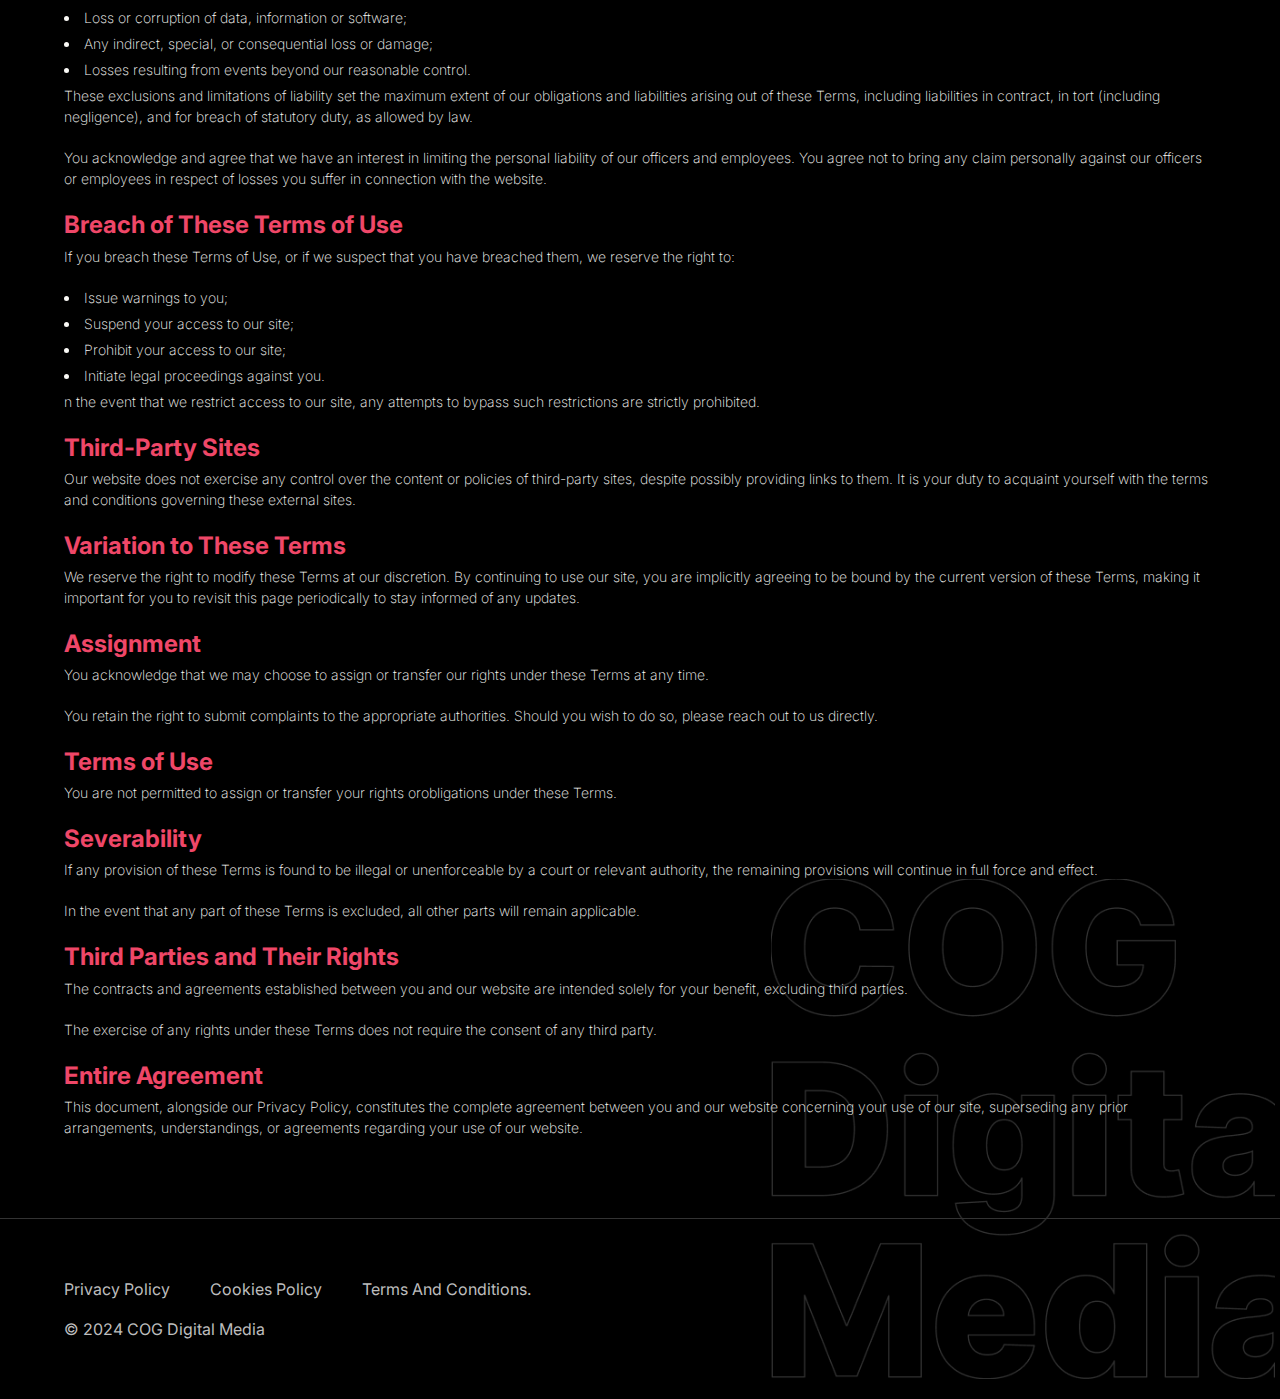
<file: terms-and-condition.html>
<!DOCTYPE html>
<html lang="en">

<head>
    <meta charset="UTF-8">
    <meta name="viewport" content="width=device-width, initial-scale=1.0">
    <title>COG - Terms-And-Conditions</title>
    <!-- <link href="https://unpkg.com/aos@2.3.1/dist/aos.css" rel="stylesheet"> -->
    <link rel="stylesheet" href="https://cdnjs.cloudflare.com/ajax/libs/font-awesome/6.6.0/css/all.min.css">
    <link rel="stylesheet" href="./assets/css/style.css">
</head>

<body>
    <div id="wrapper">
        <header class="header">
            <div class="container">
                <div class="row justify-content-space-between align-items-center">
                    <div class="logo">
                        <a href="./index.html">
                            <div class="imgBox">
                                <img src="./assets/images/logo.png" alt="logo">
                            </div>
                        </a>
                    </div>
                    <div class="hamburger">
                        <div class="imgBox" onclick="toggleSidebar()" id="toggle-button">
                            <img src="./assets/images/Hamburger.png" alt="icon">
                        </div>

                        <div class="sidebar" id="sidebar">
                            <ul>
                                <li><a href="./index.html" class="nav-link">Start</a></li>
                                <li><a href="./care-clients.html" class="nav-link">HOW WE CARE FOR CLIENTS</a></li>
                                <li class="sub-menu" onclick="toggleSublist()">
                                    <div class="dropdown nav-link justify-content-space-between align-items-center">THE
                                        FOCUS AREA <i class="fa-solid fa-angle-down dropdown-arrow" id="arrow"></i>
                                    </div>
                                    <ul class="dropdown-items" id="subsidebar">
                                        <li><a href="./branding.html" class="dropdown-link">Branding</a></li>
                                        <li><a href="./online-advertisement.html" class="dropdown-link">ONLINE
                                                ADVERTISEMENT</a>
                                        </li>
                                        <li><a href="./seo.html" class="dropdown-link">SEO</a></li>
                                        <li><a href="./sem-services.html" class="dropdown-link">SEM Services</a></li>
                                    </ul>
                                </li>
                                <li><a href="./get-started.html" class="nav-link">Get Started</a></li>
                            </ul>
                        </div>
                    </div>
                </div>
            </div>
        </header>


        <main>
            <h1 class="txt-stroke text-align-center" data-aos="fade-up">TERMS & CONDITIONS</h1>

            <section class="privacy-policy-content">
                <div class="container">
                    <p data-aos="fade-up">This document sets forth the Terms of Use that regulate this website and
                        establish the agreement between you ("You," "Your," or "User") and this website ("We," "Us,"
                        "Our," "COMPANY NAME"). By accessing and using this website, you agree to adhere to the terms
                        specified herein. Therefore, we recommend that you dedicate time to understanding these terms
                        thoroughly.
                    </p>
                    <h3>Website Licensing</h3>
                    <p data-aos="fade-up">All copyright and intellectual property (IP) rights on our website are the
                        property of COMPANY NAME. You are granted a limited license to access and view the content
                        through your web browser, in accordance with these terms.</p>
                    <p data-aos="fade-up">Unless you hold the rights to the content, the following actions are
                        prohibited:
                    </p>
                    <ul>
                        <li data-aos="fade-up">Downloading content;</li>
                        <li data-aos="fade-up">Republishing or redistributing content;</li>
                        <li data-aos="fade-up">Selling, renting, or sub-licensing content;</li>
                        <li data-aos="fade-up">Using content for any commercial purpose</li>
                    </ul>
                    <p>We reserve the right, at our discretion, to limit access to certain areas of our website or to
                        the entire website. Should such restrictions be applied, any attempts to bypass them are
                        strictly forbidden.
                    </p>
                    <p data-aos="fade-up">You bear the responsibility to ensure that your use of our website complies
                        with the local laws and regulations applicable in your jurisdiction.
                    </p>
                    <h3>Acceptable Use</h3>
                    <p>You are strictly forbidden from engaging in any activities that:
                    </p>
                    <ul>
                        <li data-aos="fade-up">Cause damage to this website;
                        </li>
                        <li data-aos="fade-up">Impair the performance or availability of this website;</li>
                        <li data-aos="fade-up">Involve the website in any unlawful acts;</li>
                        <li>Utilise the website for spreading harmful software, including but not limited to spyware and
                            viruses;
                        </li>
                        <li>Gather any information related to this website;
                        </li>
                        <li>Employ any data obtained from the website to contact individuals or organizations.</li>
                    </ul>
                    <p data-aos="fade-up">You are obligated to ensure the accuracy and completeness of all information you provide to us at all times.</p>
                    <h3 data-aos="fade-up">Limited Warranties</h3>
                    <p data-aos="fade-up">We do not provide any assurances regarding:
                    </p>
                    <ul>
                        <li data-aos="fade-up">The accuracy or completeness of the information found on our website;
                        </li>
                        <li data-aos="fade-up">The up-to-dateness of the information on our website;
                        </li>
                        <li data-aos="fade-up">The continuous, uninterrupted availability of our website.</li>
                    </ul>
                    <p data-aos="fade-up">We reserve the right to modify or restrict access to this website at any moment and according to our discretion.
                    </p>
                    <p>Although we take steps to secure our website and ensure its safety for users, we cannot guarantee such safety. Consequently, we advise users to proceed with caution and conduct their own safety assessments.
                    </p>
                    <p>We disclaim all warranties related to these Terms and our website to the maximum extent allowed by applicable law.
                    </p>
                    <h3>Liability Limitations and Exclusions of Liability</h3>
                    <p>Under no circumstance shall these terms of use:</p>
                    <ul>
                        <li data-aos="fade-up">Limit or exclude liability for death or personal injury resulting from negligence;</li>
                        <li data-aos="fade-up">Limit or exclude liability for fraud or fraudulent misrepresentation;</li>
                        <li data-aos="fade-up">Limit any liabilities in a way that is not permitted under applicable law;</li>
                        <li data-aos="fade-up">Exclude any liabilities in a way that is not permitted under applicable law.</li>
                    </ul>
                    <p>This website shall not be liable to you for:</p>
                    <ul>
                        <li data-aos="fade-up">Any form of loss, whether it be of profits, revenue, goodwill, or anticipated savings;</li>
                        <li data-aos="fade-up">Loss or corruption of data, information or software;</li>
                        <li data-aos="fade-up">Any indirect, special, or consequential loss or damage;</li>
                        <li data-aos="fade-up">Losses resulting from events beyond our reasonable control.</li>
                    </ul>
                    <p>These exclusions and limitations of liability set the maximum extent of our obligations and liabilities arising out of these Terms, including liabilities in contract, in tort (including negligence), and for breach of statutory duty, as allowed by law.
                    </p>
                    <p>You acknowledge and agree that we have an interest in limiting the personal liability of our officers and employees. You agree not to bring any claim personally against our officers or employees in respect of losses you suffer in connection with the website.
                    </p>
                    <h3>Breach of These Terms of Use</h3>
                    <p>If you breach these Terms of Use, or if we suspect that you have breached them, we reserve the right to:
                    </p>
                    <ul>
                        <li>Issue warnings to you;</li>
                        <li>Suspend your access to our site;</li>
                        <li>Prohibit your access to our site;</li>
                        <li>Initiate legal proceedings against you.</li>
                    </ul>
                    <p>n the event that we restrict access to our site, any attempts to bypass such restrictions are strictly prohibited.</p>
                    <h3>Third-Party Sites</h3>
                    <p>Our website does not exercise any control over the content or policies of third-party sites, despite possibly providing links to them. It is your duty to acquaint yourself with the terms and conditions governing these external sites.</p>
                    <h3>Variation to These Terms</h3>
                    <p>We reserve the right to modify these Terms at our discretion. By continuing to use our site, you are implicitly agreeing to be bound by the current version of these Terms, making it important for you to revisit this page periodically to stay informed of any updates.</p>
                    <h3>Assignment</h3>
                    <p>You acknowledge that we may choose to assign or transfer our rights under these Terms at any time.
                    </p>
                    <p>You retain the right to submit complaints to the appropriate authorities. Should you wish to do so, please reach out to us directly.
                    </p>
                    <h3>Terms of Use</h3>
                    <p>You are not permitted to assign or transfer your rights orobligations under these Terms.</p>

                    <h3>Severability</h3>
                    <p>If any provision of these Terms is found to be illegal or unenforceable by a court or relevant authority, the remaining provisions will continue in full force and effect.
                    </p>
                    <p>In the event that any part of these Terms is excluded, all other parts will remain applicable.
                    </p>

                    <h3>Third Parties and Their Rights</h3>
                    <p>The contracts and agreements established between you and our website are intended solely for your benefit, excluding third parties.
                    </p>
                    <p>The exercise of any rights under these Terms does not require the consent of any third party.
                    </p>

                    <h3>Entire Agreement</h3>
                    <p>This document, alongside our Privacy Policy, constitutes the complete agreement between you and our website concerning your use of our site, superseding any prior arrangements, understandings, or agreements regarding your use of our website.</p>

                </div>
            </section>
        </main>


        <footer id="footer">
            <div class="container">
                <div class="row">
                    <a href="./privacy-policy.html">Privacy Policy</a>
                    <a href="./cookies-policy.html">Cookies Policy</a>
                    <a href="./terms-and-condition.html">Terms And Conditions.</a>
                </div>
                <div class="copyRight">
                    <span>© 2024 COG Digital Media </span>
                </div>
            </div>
            <div class="back-to-top" id="button" onclick="topFunction()">
                <div class="imgBox">
                    <img src="./assets/images/back-to-top.svg" alt="">
                </div>
            </div>

        </footer>

    </div>

    <script src="https://unpkg.com/aos@2.3.1/dist/aos.js"></script>
    <script> AOS.init(); </script>
    <script src="./assets/js/script.js"></script>

</body>

</html>
</file>
<file: assets/css/style.css>
@import url("https://fonts.googleapis.com/css2?family=Inter:ital,opsz,wght@0,14..32,100..900;1,14..32,100..900&display=swap");
:root {
  --body-bg: #000000;
  --sec-bg: #111111;
  --font-color: #faf9f6;
  --primary-color: #ef4768;
  --secondary-color: #4dc0b3;
  --border-color: #333333;
  --font-extralight: 200;
  --font-light: 300;
  --font-regular: 400;
  --font-semibold: 600;
  --font-bold: 700;
  --font-extrabold: 800;
  --font-black: 900;
}
* {
  margin: 0;
  padding: 0;
  box-sizing: border-box;
}
html {
  scroll-behavior: smooth;
}
body {
  font-family: "Inter", sans-serif;
  font-weight: var(--font-regular);
  overflow-x: hidden;
  background-color: var(--body-bg);
}
#wrapper{
  position: relative;
  width: 100%;
  overflow: hidden;
}
ul li {
  list-style-type: none;
}
a {
  text-decoration: none;
  color: var(--font-color);
}
.imgBox {
  position: relative;
}
.imgBox img {
  display: block;
  width: 100%;
  height: auto;
}
h1,
h2,
h3,
h4,
h6 {
  line-height: 1.3;
  color: var(--font-color);
}
p,
ul li {
  line-height: 1.5;
}
.text-align-left {
  text-align: left;
}
.text-align-center {
  text-align: center;
}
p,
.privacy-policy-content ul li {
  font-weight: var(--font-extralight);
}
h1,
h2 {
  font-weight: var(--font-light);
}
.nav-link,
.txt-stroke {
  font-weight: var(--font-extrabold);
}
h1 {
  font-size: clamp(25px, 4vw, 70px);
}
h2 {
  font-size: clamp(18px, 4vw, 48px);
}
h3 {
  font-size: clamp(20px, 4vw, 64px);
}
h4 {
  font-size: clamp(22px, 4vw, 32px);
}
h6 {
  font-size: clamp(14px, 4vw, 20px);
}
.sub-heading {
  font-size: clamp(16px, 3vw, 24px);
  font-weight: var(--font-light);
}
h1,
h2 {
  text-transform: uppercase;
}
h1 {
  margin-bottom: 30px;
}
p,
h2,
h3 {
  margin-bottom: 20px;
}
h6 {
  margin-bottom: 10px;
}
h2 strong,
h3 strong {
  display: inline-block;
  background-color: var(--primary-color);
  border-radius: 500px;
  padding: 0 20px;
}
.txt-stroke {
  font-size: clamp(25px, 4vw, 70px);
  -webkit-text-stroke: 0.5px var(--font-color);
  letter-spacing: 8px;
  color: transparent;
}
p,
ul li {
  font-size: 14px;
  color: var(--font-color);
  text-align: left;
}
.btn1,
form input[type="submit"] {
  border: 1px solid var(--primary-color);
  border-radius: 100px;
  padding: 12px 40px;
  background-color: transparent;
  color: var(--primary-color);
  font-size: clamp(12px, 3vw, 16px);
  letter-spacing: 1.2px;
  cursor: pointer;
}
.btn1:hover,
form input[type="submit"]:hover {
  background-color: var(--primary-color);
  color: var(--font-color);
  transition: all 0.3s ease-in;
}
.btn2 {
  border: 1px solid var(--secondary-color);
  border-radius: 100px;
  padding: 12px 40px;
  background-color: transparent;
  color: var(--secondary-color);
  font-size: clamp(12px, 3vw, 20px);
  letter-spacing: 1.2px;
  cursor: pointer;
  transition: 0.5s;
}
.btn2:hover {
  background-color: var(--secondary-color);
  color: var(--font-color);
}
#button {
  width: 80px;
  height: 80px;
  position: fixed;
  bottom: 10px;
  right: 5%;
  cursor: pointer;
  visibility: hidden;
  opacity: 0;
  transform: translateY(20px);
  transition: all 0.5s ease-in-out;
  z-index: 999;
}
.header .row{
  margin: 0;
  padding: 40px 0;
  justify-content: space-between;
  align-items: center;
}
.get_started2 .row,
#footer .row,
.get_started .row {
  margin: 0;
}
.header .logo {
  height: 120px;
  width: 210px;
}
.header .hamburger {
  position: relative;
  cursor: pointer;
  width: 40px;
  height: 40px;
  z-index: 999999;
}
.hamburger .sidebar {
  position: absolute;
  background: var(--body-bg);
  z-index: 99999;
  width: 300px;
  right: 0;
  display: block;
  opacity: 0;
  visibility: hidden;
  transform: translateY(20px);
  transition: all 0.2s ease-in-out;
}
.hamburger:hover .sidebar{
  opacity: 1;
  visibility: visible;
  transform: translateY(5px);
}
.sidebar ul li {
  background-color: var(--body-bg);
}
.sidebar ul li:hover {
  background-color: var(--font-color);
  transition: all 0.2s ease-in;
}
.sidebar ul li:hover .nav-link,
.sidebar ul li:hover .dropdown {
  color: var(--body-bg);
}
.nav-link,
.dropdown {
  display: block;
  color: var(--font-color);
  padding: 14px 24px;
  font-size: 16px;
  letter-spacing: 1px;
}
.dropdown {
  display: flex;
}
.sub-menu .dropdown-items {
  display: none;
  overflow: hidden;
}
.dropdown-link {
  color: var(--font-color);
  padding: 14px 24px;
  font-size: 16px;
  letter-spacing: 1px;
  display: block;
}
.dropdown-link:hover {
  color: var(--body-bg);
}
section,
#footer,
.banner {
  padding: 60px 0;
}
.get_started2 {
  margin: 70px 0;
}
.container {
  width: 90%;
  max-width: 1555px;
  margin: auto;
}
.row {
  display: flex;
  flex-wrap: wrap;
  margin: 0 -30px;
}
.col {
  flex: 0 0 50%;
  max-width: 50%;
  padding: 0 30px;
}
.align-items-center {
  align-items: center;
}
.banner_start {
  width: 90%;
  margin: auto;
  background-image: url(/assets/images/hero-bg.svg);
  background-repeat: no-repeat;
  background-size: contain;
  background-position: center;
}
.banner_start .container{
  text-align: center;
}
.transforming_sec {
  position: relative;
}
.transforming_sec::before {
  content: url(/assets/images/s2-img2.svg);
  position: absolute;
  left: 0;
  top: 50%;
  transform: translateY(-50%);
  z-index: -1;
}
.tailored-bg {
  background-image: url(/assets/images/p1-bg2.png);
  background-repeat: no-repeat;
  background-size: cover;
}
.justify-content-space-between {
  justify-content: space-between;
}
.services-sec {
  border-top: 1px solid var(--border-color);
  border-bottom: 1px solid var(--border-color);
  position: relative;
}
.services-sec .icon {
  position: absolute;
  top: -48px;
  left: 64%;
  width: 96px;
  height: 96px;
}
.services-sec .row .col {
  max-width: 360px;
}
.services-sec .row .col h4 {
  border-bottom: 2px solid var(--font-color);
  padding: 10px 0;
  margin-bottom: 10px;
}
.services-sec .row .col:hover h4 {
  border-bottom: 2px solid var(--primary-color);
  color: var(--primary-color);
}
.services-sec .row .col p {
  text-align: justify;
}
.elevate_brand p b {
  color: var(--secondary-color);
}
.get_started {
  border-top: 1px solid var(--border-color);
}
.get_started .row,
.get_started2 .row,
.seo-sec2 .container > .row > .col > .row {
  flex-direction: column;
}
.seo-sec2 .container > .row > .col > .row > .col {
  max-width: 100%;
}
#footer {
  position: relative;
  border-top: 1px solid var(--border-color);
}
#footer a,
#footer span {
  color: #bdbdbd;
  z-index: 9999;
  margin: 0 40px 20px 0;
}
#footer a:hover {
  color: var(--font-color);
}
#footer::after {
  content: "";
  position: absolute;
  bottom: 20px;
  right: 0;
  background-image: url(/assets/images/footer-img.png);
  background-repeat: no-repeat;
  background-size: contain;
  background-position: center;
  width: 515px;
  height: 500px;
  z-index: -9;
}
.contact-box {
  background-color: var(--sec-bg);
  margin: auto;
  max-width: 1200px;
  padding: 50px;
  display: flex;
  flex-direction: column;
  align-items: center;
  margin-bottom: 70px;
}
form label {
  color: var(--font-color);
  font-size: 16px;
  align-self: flex-start;
}
input,
textarea {
  width: 100%;
  padding: 12px;
  border: 1px solid var(--font-color);
  border-radius: 8px;
  margin-top: 6px;
  margin-bottom: 16px;
  resize: vertical;
  background-color: transparent;
  color: var(--font-color);
  font-size: 14px;
}
input:focus,
textarea:focus {
  border: 1px solid var(--primary-color);
}
.contact-box .captcha {
  max-width: 400px;
  width: 80%;
  padding: 30px 0;
}
.quality_service .imgBox,
.innov-core .imgBox,
.need_online_adv .imgBox {
  max-width: 500px;
}
.quality_service ul li {
  position: relative;
  padding-left: 35px;
}
.quality_service ul li::before {
  content: "";
  position: absolute;
  left: 0;
  transform: translateY(20%);
  width: 20px;
  height: 20px;
  background-image: url("/assets/images/Tick.svg");
  background-size: contain;
  background-repeat: no-repeat;
}
.open_comm .row,
.need_online_adv .container > .row,
.elev_brand .row:last-child {
  flex-wrap: wrap-reverse;
}
.innov-core .col .row .imgBox,
.need_online_adv .col .row .imgBox {
  width: 56px;
  margin-bottom: 15px;
}
.get_started2 {
  background-color: var(--sec-bg);
}
.elev_brand .row,
.brand_ident .row,
.ampl_brand .row {
  padding-top: 50px;
}
.elevate_brand .col,
.brand_ident .col,
.ampl_brand > .container > .row:nth-of-type(2) > .col {
  max-width: 33%;
}
.brand_ident .imgBox,
.ampl_brand .imgBox {
  max-width: 80px;
  margin-bottom: 20px;
}
.sem-content {
  font-size: clamp(24px, 4vw, 48px);
  color: var(--font-color);
  width: 90%;
  max-width: 1200px;
  margin: auto;
}
.privacy-policy-content ul li {
  margin: 5px 0;
  list-style: inside;
}
.privacy-policy-content h3 {
  font-size: clamp(16px, 3vw, 24px);
  color: var(--primary-color);
  margin: 5px 0;
}
ul.cookies-list li {
  list-style-type: decimal;
}
@media (max-width: 1200px) {
  br {
    display: none;
  }
  #footer a,
  #footer span {
    font-size: 12px;
  }
}
@media (max-width: 992px) {
  .header .logo {
    height: 80px;
    width: 140px;
  }
  .header .hamburger {
    height: 35px;
    width: 35px;
  }
  #footer::after {
    width: 300px;
    height: 300px;
  }
}
@media (max-width: 767px) {
  h1 {
    margin-bottom: 20px;
  }
  p,
  h2,
  h3{
    margin-bottom: 10px;
  }
  h2 strong,
  h3 strong {
    padding: 0 10px;
  }
  .txt-stroke {
    letter-spacing: 4px;
  }
  .btn2,
  .btn1,
  form input[type="submit"] {
    padding: 9px 24px;
  }
  .header .row {
    padding: 20px 0;
  }
  section,
  #footer,
  .banner {
    padding: 30px 0;
  }
  .get_started2 {
    margin: 30px 0;
  }
  .col,
  .elevate_brand .col,
  .brand_ident .col,
  .ampl_brand > .container > .row:nth-of-type(2) > .col {
    max-width: 100%;
    flex: 0 0 100%;
  }
  .col{
    margin-bottom: 30px;
  }
  .transforming_sec .row {
    flex-direction: column-reverse;
  }
  .offer-sec .row {
    flex-direction: column;
    align-items: flex-start;
  }
  .services-sec .icon {
    width: 76px;
    height: 76px;
    top: -38px;
  }
  .services-sec .container .row{
    justify-content: center;
  }
  #footer::after {
    width: 200px;
    height: 200px;
  }
  .contact-box {
    padding: 50px calc(1.5rem * 0.5);
  }
  .quality_service ul li::before {
    transform: translateY(10%);
    width: 17px;
  }
  .elev_brand .row,
  .brand_ident .row,
  .ampl_brand .row {
    padding-top: 20px;
  }
  .brand_ident .imgBox,
  .ampl_brand .imgBox {
    width: 60px;
  }
}
</file>
